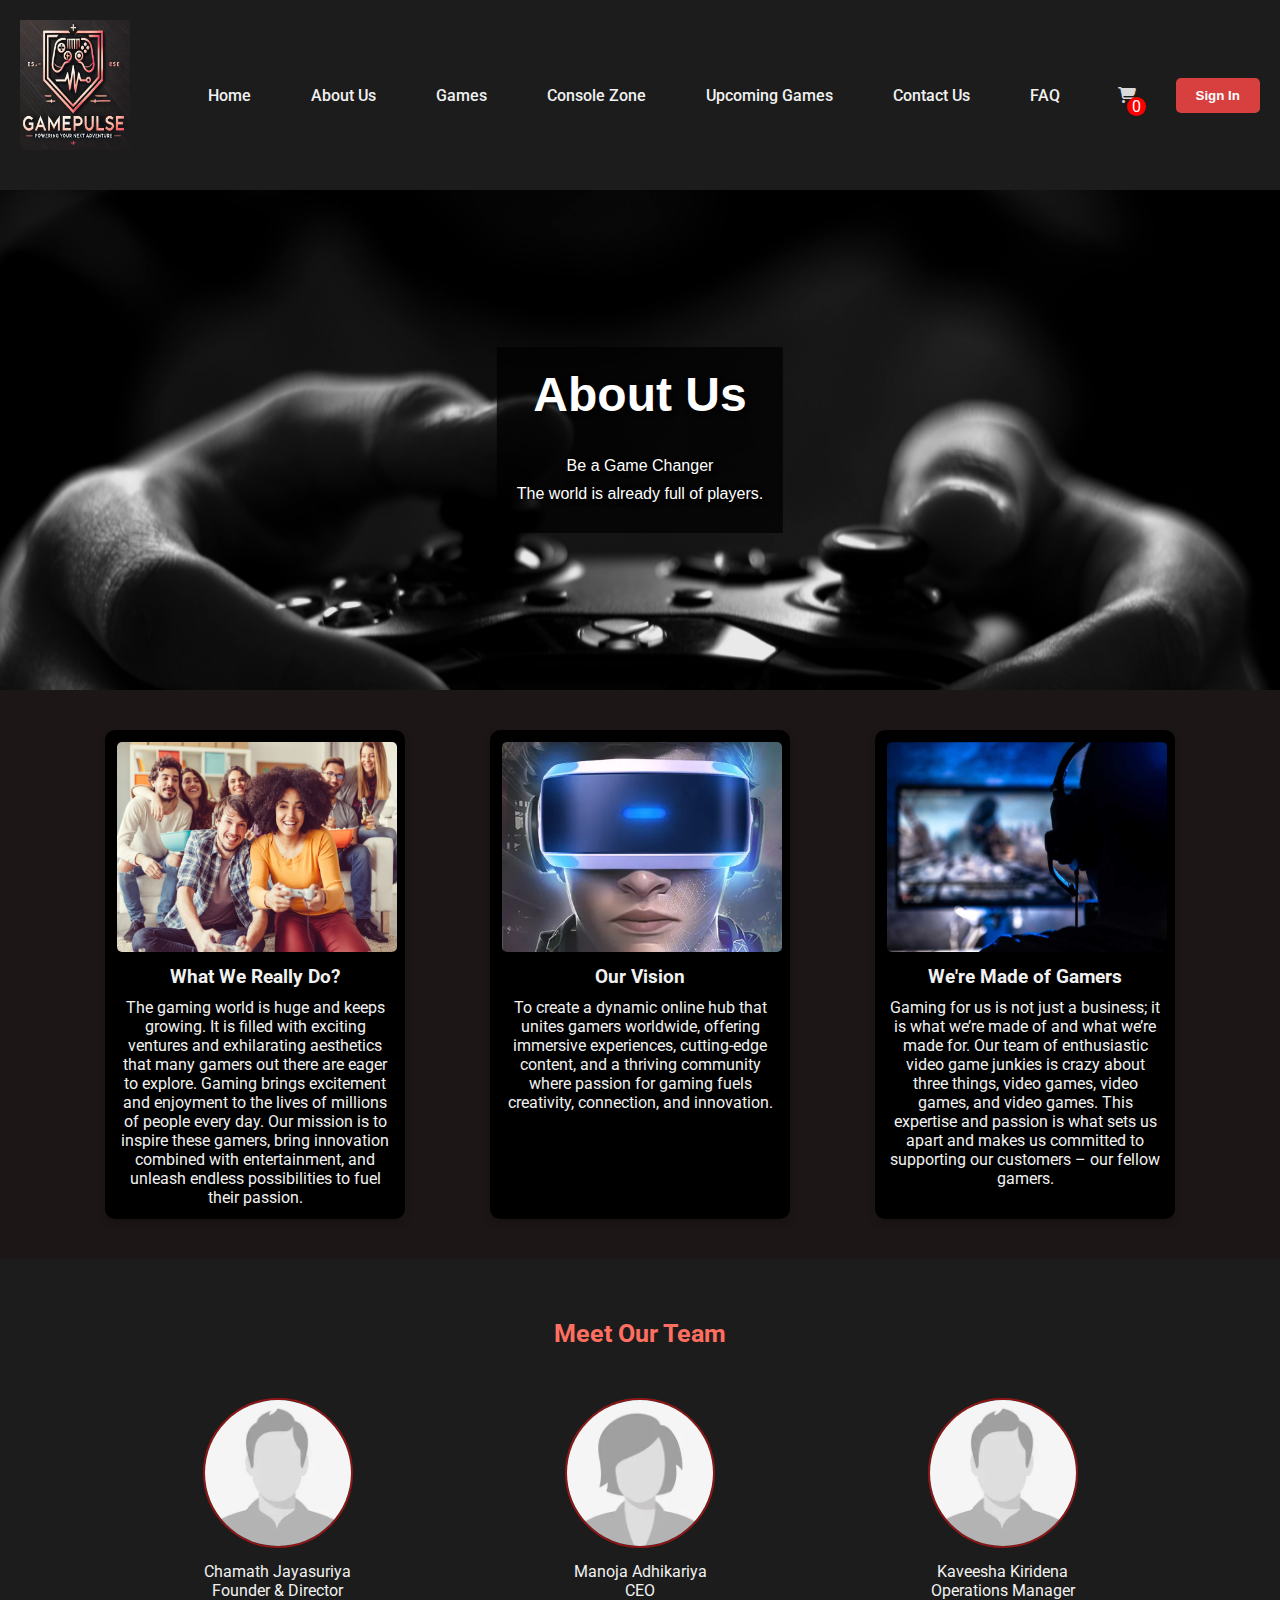
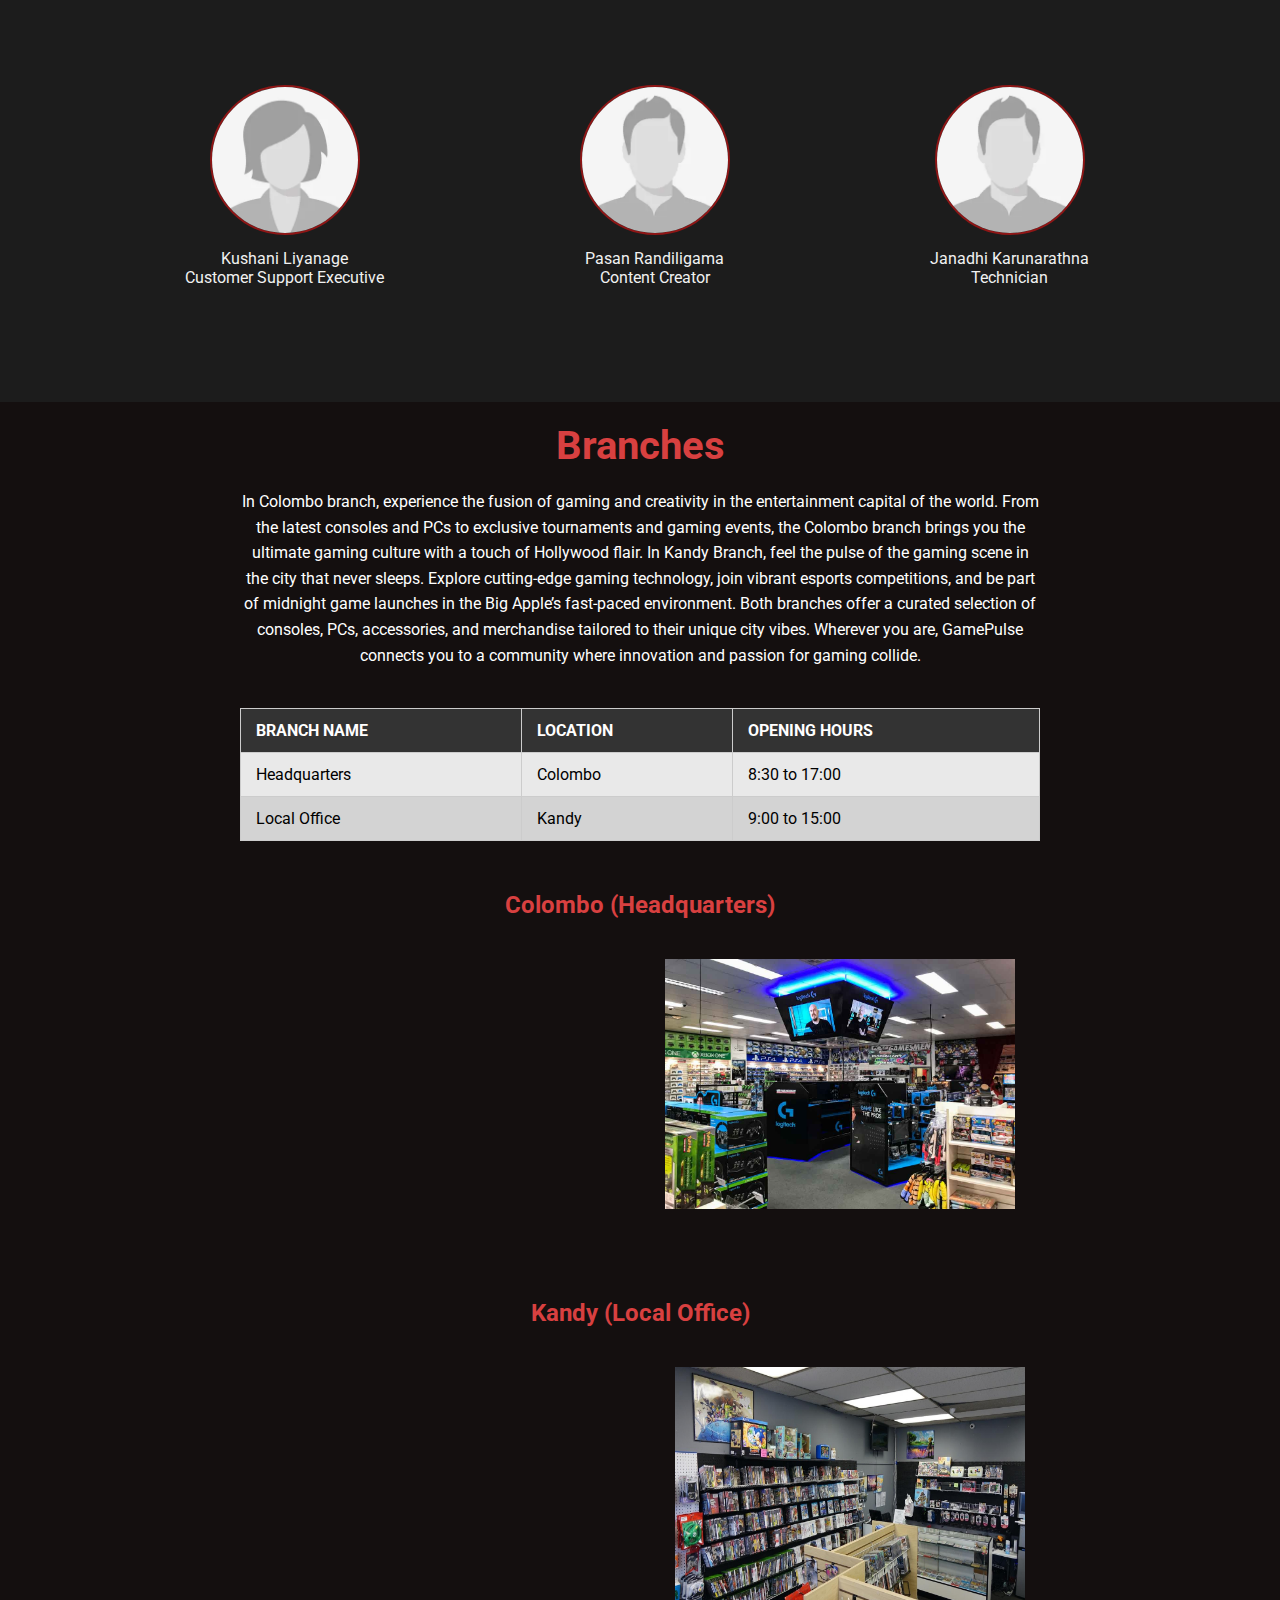
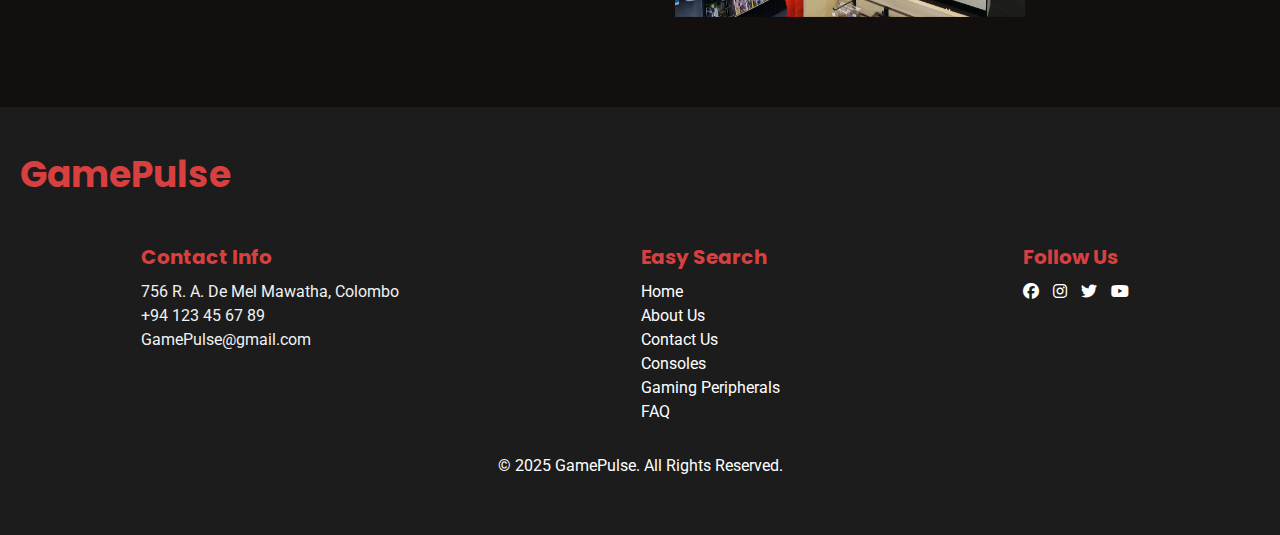
<file: aboutus.html>
<!DOCTYPE html>
<html lang="en">
<head>
    <meta charset="UTF-8">
    <meta name="viewport" content="width=device-width, initial-scale=1.0">
    <title>GamePulse</title>
    <!-- Linking Google Fonts -->
    <link href="https://fonts.googleapis.com/css2?family=Poppins:wght@400;600&family=Roboto:wght@400;500&display=swap" rel="stylesheet">
    <link rel="stylesheet" href="https://cdnjs.cloudflare.com/ajax/libs/font-awesome/6.7.2/css/all.min.css" integrity="sha512-Evv84Mr4kqVGRNSgIGL/F/aIDqQb7xQ2vcrdIwxfjThSH8CSR7PBEakCr51Ck+w+/U6swU2Im1vVX0SVk9ABhg==" crossorigin="anonymous" referrerpolicy="no-referrer" />
    <link rel="stylesheet" href="styles.css">
</head>
<body class="body">

    <!-- Navbar Section -->
    <header class="header">
        <div class="navbar">
            <nav>
                <div class="logo">
                   <img src="Images/LOGO-FINALE.jpg" alt="Logo">
                </div>
                <ul>
                <li><a href="index.html">Home</a></li>
                <li><a href="aboutus.html">About Us</a></li>
                <li><a href="games.html">Games</a></li>
                <li><a>Console Zone</a>
                    <ul class="Submenu">
                        <li><a href="console.html">Consoles</a></li>
                        <li><a href="gamingpheripherals.html">Gaming Peripherals</a></li>
                        <li><a href="order.html">Order</a></li>
                    </ul>
                </li>
                <li><a href="upcominggames.html">Upcoming Games</a></li>
                <li><a href="contact.html">Contact Us</a></li>
                <li><a href="faq.html">FAQ</a></li>
                </ul>
                <div class="carticon">
                    <a href="cart.html" class="cart-icon">
                        <i class="fas fa-shopping-cart"></i>
                    </a>
                    <span class="cartcount">0</span>
                    </div>
               
                <button type="button" onclick="location.href='sign in.html'">Sign In</button>
            </nav>
        </div>
</header>

    
    <section class="Aboutbig">
        <div class="about-content">
            <h1>About Us</h1>
            <p>Be a Game Changer</p>
            <p>The world is already full of players.</p>
        </div>
            <img src="Images/About us finale.jpg" alt="Home Image">
    </section>

    <section class="mision">
        <div class="mision-sellers">
        <div class="mision-container">
            <div class="product"><img src="Images/what we do.jpg" alt="What we Really do"></div>
            <h3 class="Really">What We Really Do?</h3>
            <p> The gaming world is huge and keeps growing.
                It is filled with exciting ventures and exhilarating aesthetics that many gamers out there are eager to explore. Gaming brings excitement and enjoyment to the lives of millions of people every day. 
                Our mission is to inspire these gamers, bring innovation combined with entertainment, and unleash endless possibilities to fuel their passion.</p>
        </div>
        <div class="mision-container">
            <div class="product"><img src="Images/Vison.webp" alt="Vision"></div>
            <h3 class="Vision">Our Vision</h3>
            <p>To create a dynamic online hub that unites gamers worldwide, offering immersive experiences, 
                cutting-edge content, and a thriving community where passion for gaming fuels creativity, connection, and innovation.</p>
        </div>
        <div class="mision-container">
            <div class="product"><img src="Images/Gamers.jpg" alt="Fallout 76"></div>
            <h3 class="Gamers">We're Made of Gamers</h3>
            <p>Gaming for us is not just a business; it is what we’re made of and what we’re made for. 
                Our team of enthusiastic video game junkies is crazy about three things, video games, video games, and video games.
                 This expertise and passion is what sets us apart and makes us committed to supporting our customers – our fellow gamers.</p>
        </div>
        </div>

    </section>

    <section class="team">
        <h3 class="meetH">Meet Our Team</h3>
        
        <div class="all members">
        <div class="teamsec1">
            <div>
                <img class="teamimg" src="Images/Men.webp" alt="team 1">
                <p>Chamath Jayasuriya</p>
                <p>Founder & Director</p>
            </div>
            <div>
                <img class="teamimg" src="Images/female.webp" alt="team 2">
                <p>Manoja Adhikariya</p>
                <p>CEO</p>
            </div>
            <div>
                <img class="teamimg" src="Images/Men.webp" alt="team 3">
                <p>Kaveesha Kiridena</p>
                <p>Operations Manager</p>
            </div>
        </div>

        <div class="teamsec2">
            <div>
                <img class="teamimg" src="Images/female.webp" alt="team 4">
                <p>Kushani Liyanage</p>
                <p>Customer Support Executive</p>
            </div>
            <div>
                <img class="teamimg" src="Images/Men.webp" alt="team 5">
                <p>Pasan Randiligama</p>
                <p>Content Creator</p>
            </div>
            <div>
                <img class="teamimg" src="Images/Men.webp" alt="team 6">
                <p>Janadhi Karunarathna</p>
                <p>Technician</p>
            </div>
        </div>
        

    </section>


    <section class="Branchintro">
        <h2 class="Branch">Branches</h2>
              <p>In Colombo branch, experience the fusion of gaming and creativity in the entertainment capital of the world. From the latest consoles and PCs to exclusive tournaments and gaming events, the Colombo branch brings you the ultimate gaming culture with a touch of Hollywood flair.
                In Kandy Branch, feel the pulse of the gaming scene in the city that never sleeps. Explore cutting-edge gaming technology, join vibrant esports competitions, and be part of midnight game launches in the Big Apple’s fast-paced environment.                
                Both branches offer a curated selection of consoles, PCs, accessories, and merchandise tailored to their unique city vibes. Wherever you are, GamePulse connects you to a community where innovation and passion for gaming collide.</p>
    </section>

    
    <section class="tables">
 <table class="style-table">
        <tr>
            <th>Branch Name</th>
            <th>Location</th>
            <th>Opening Hours</th>
        </tr>
        <tr>
            <td>Headquarters</td>
            <td>Colombo</td>
            <td>8:30 to 17:00 </td>
        </tr>
        <tr>
            <td>Local Office</td>
            <td>Kandy</td>
            <td>9:00 to 15:00</td>
        </tr>
    </table>
</section>
<div>


<div class="map-container-holder">
    <section class="map">
        <div class="location-container">
            <h2>Colombo (Headquarters)</h2>
            <div class="location-content">
                <iframe src="https://www.google.com/maps/embed?pb=!1m18!1m12!1m3!1d1980.4733822008031!2d79.8552120383108!3d6.89697106107811!2m3!1f0!2f0!3f0!3m2!1i1024!2i768!4f13.1!3m3!1m2!1s0x3ae25bdf40cbe1b5%3A0x74e7fc31551e7a5c!2s28%20Temple%20Ln%2C%20Colombo%2000300!5e0!3m2!1sen!2slk!4v1737089559050!5m2!1sen!2slk" width="400" height="300" style="border:0;" allowfullscreen="" loading="lazy" referrerpolicy="no-referrer-when-downgrade"></iframe>
                <img src="Images/Colombo-Sri-Lanka.webp" alt="Colombo">
                <p></p>
            </div>
         </div>
    </section>

    <section class="map1">
        <div class="location-container">
            <h2>Kandy (Local Office)</h2>
            <div class="location-content">
                <iframe src="https://www.google.com/maps/embed?pb=!1m18!1m12!1m3!1d3957.5211477205476!2d80.63440777405125!3d7.295191932038188!2m3!1f0!2f0!3f0!3m2!1i1024!2i768!4f13.1!3m3!1m2!1s0x3ae3662ba01185af%3A0x40b3030246ea5755!2s6%20E%20L%20Senanayake%20Veediya%2C%20Kandy%2020000!5e0!3m2!1sen!2slk!4v1737088576076!5m2!1sen!2slk" width="400" height="300" style="border:0;" allowfullscreen="" loading="lazy" referrerpolicy="no-referrer-when-downgrade"></iframe>
                <img src="Images/kandy.jpg" alt="Kandy">
            </div>
        </div>
    </section>
</div>

    
    <!-- Footer Section -->
    <footer>
        <h2 class="footerlogo">GamePulse</h2>
        <div class="footer-content">
            <div class="footer-item">
                <h3>Contact Info</h3>
                <p>756 R. A. De Mel Mawatha, Colombo</p>
                <p>+94 123 45 67 89</p>
                <p>GamePulse@gmail.com</p>
            </div>
            <div class="footer-item">
                <h3>Easy Search</h3>
                <p><a href="index.html">Home</a></p>
                <p><a href="aboutus.html">About Us</a></p>
                <p><a href="contact.html">Contact Us</a></p>
                <p><a href="console.html">Consoles</a></p>
                <p><a href="gamingpheripherals.html">Gaming Peripherals</a></p>
                <p><a href="faq.html">FAQ</a></p>
            </div>
            <div class="footer-item">
                <h3>Follow Us</h3>
                <a href="https://facebook.com" target="_blank" rel="noopener noreferrer">
                    <i class="fa-brands fa-facebook"></i>
                </a>
                <a href="https://instagram.com" target="_blank" rel="noopener noreferrer">
                    <i class="fa-brands fa-instagram"></i>
                </a>
                <a href="https://twitter.com" target="_blank" rel="noopener noreferrer">
                    <i class="fa-brands fa-twitter"></i>
                </a>
                <a href="https://youtube.com" target="_blank" rel="noopener noreferrer">
                    <i class="fa-brands fa-youtube"></i>
                </a>  
                
            </div>
        </div>
        <div class="footerbottom">
            <p>© 2025 GamePulse. All Rights Reserved.</p>
        </div>
    </footer>
</body>
</html>
</file>
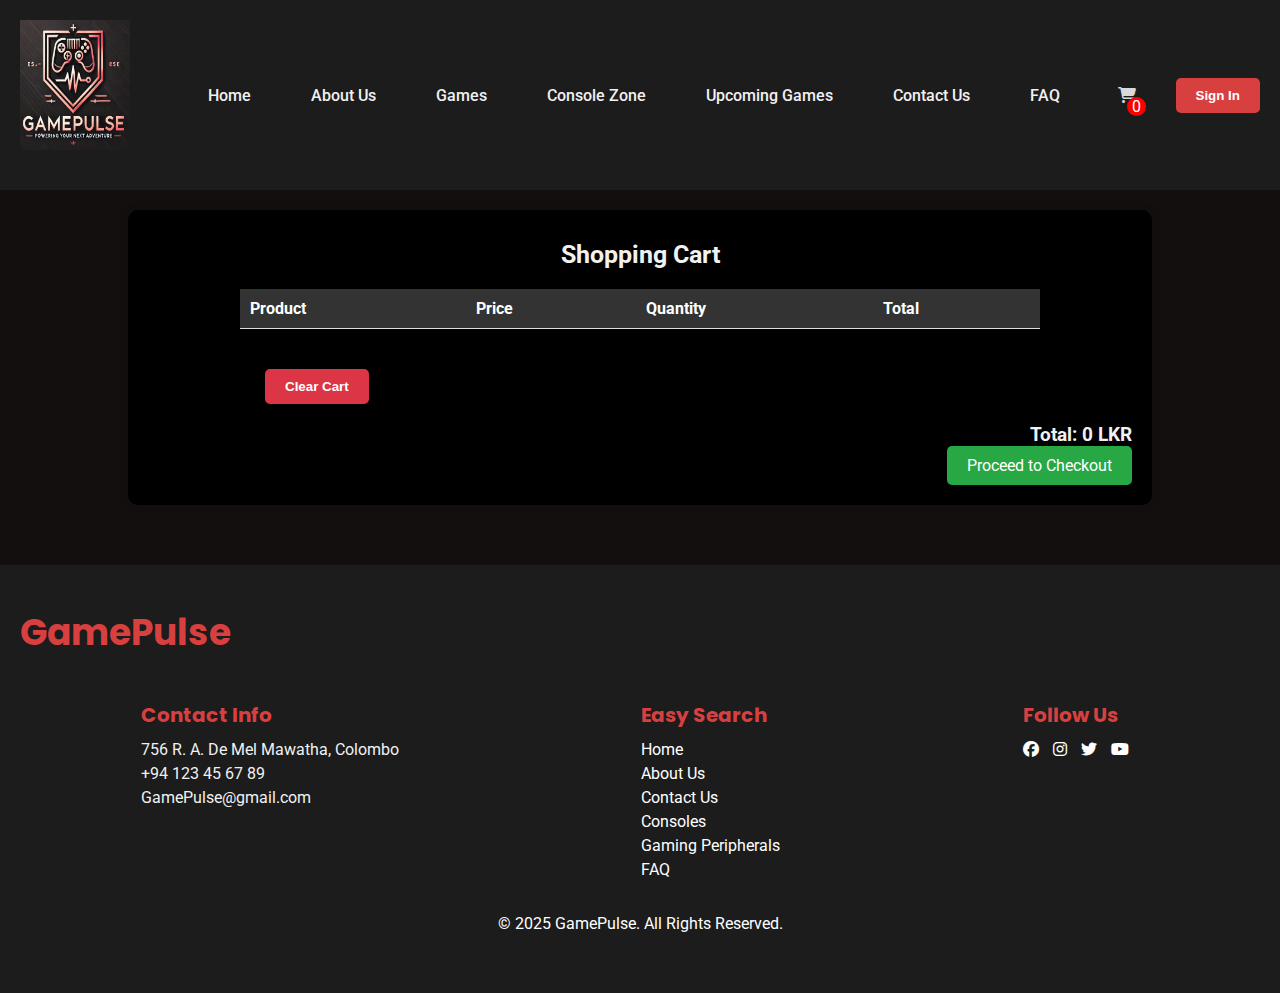
<file: cart.html>
<!DOCTYPE html>
<html lang="en">
<head>
    <meta charset="UTF-8">
    <meta name="viewport" content="width=device-width, initial-scale=1.0">
    <title>GamePulse</title>
    <!-- Linking Google Fonts -->
    <link href="https://fonts.googleapis.com/css2?family=Poppins:wght@400;600&family=Roboto:wght@400;500&display=swap" rel="stylesheet">
    <link rel="stylesheet" href="https://cdnjs.cloudflare.com/ajax/libs/font-awesome/6.7.2/css/all.min.css" integrity="sha512-Evv84Mr4kqVGRNSgIGL/F/aIDqQb7xQ2vcrdIwxfjThSH8CSR7PBEakCr51Ck+w+/U6swU2Im1vVX0SVk9ABhg==" crossorigin="anonymous" referrerpolicy="no-referrer" />
    <link rel="stylesheet" href="styles.css">
</head>
<body class="body">

    <!-- Navbar Section -->
<header class="header">
    <div class="navbar">
        <nav>
            <div class="logo">
               <img src="Images/LOGO-FINALE.jpg" alt="Logo">
            </div>
            <ul>
                <li><a href="index.html">Home</a></li>
                <li><a href="aboutus.html">About Us</a></li>
                <li><a href="games.html">Games</a></li>
                <li><a>Console Zone</a>
                    <ul class="Submenu">
                        <li><a href="console.html">Consoles</a></li>
                        <li><a href="gamingpheripherals.html">Gaming Peripherals</a></li>
                        <li><a href="order.html">Order</a></li>
                    </ul>
                </li>
                <li><a href="upcominggames.html">Upcoming Games</a></li>
                <li><a href="contact.html">Contact Us</a></li>
                <li><a href="faq.html">FAQ</a></li>
            </ul>
            <div class="carticon">
                <a href="cart.html" class="cart-icon">
                    <i class="fas fa-shopping-cart"></i>
                </a>
                <span class="cartcount">0</span>
                </div>
           
            <button type="button" onclick="location.href='sign in.html'">Sign In</button>
        </nav>
    </div>
</header>


    <div class="container">
        <h2 class="cartheading">Shopping Cart</h2>
        <table>
            <thead>
                <tr>
                    <th>Product</th>
                    <th>Price</th>
                    <th>Quantity</th>
                    <th>Total</th>
                </tr>
            </thead>
            <tbody>
                <tr>
                    <td></td>
                    <td></td>
                    <td class="quantity">
                        <button>-</button>
                        <span>0</span>
                        <button>+</button>
                    </td>
                    <td></td>
                </tr>
                <tr>
                    <td></td>
                    <td></td>
                    <td class="quantity">
                        <button>-</button>
                        <span>0</span>
                        <button>+</button>
                    </td>
                    <td></td>
                </tr>
            </tbody>
        </table>

            <!-- Clear Cart Button -->
    <button id="clear-cart">
        Clear Cart
    </button>


        <div class="summary">
            <h3>Total: </h3>
            <a href="#" class="checkout-btn">Proceed to Checkout</a>
        </div>
    </div>


    <!-- Footer Section -->
    <footer>
        <h2 class="footerlogo">GamePulse</h2>
        <div class="footer-content">
            <div class="footer-item">
                <h3>Contact Info</h3>
                <p>756 R. A. De Mel Mawatha, Colombo</p>
                <p>+94 123 45 67 89</p>
                <p>GamePulse@gmail.com</p>
            </div>
            <div class="footer-item">
                <h3>Easy Search</h3>
                <p><a href="index.html">Home</a></p>
                <p><a href="aboutus.html">About Us</a></p>
                <p><a href="contact.html">Contact Us</a></p>
                <p><a href="console.html">Consoles</a></p>
                <p><a href="gamingpheripherals.html">Gaming Peripherals</a></p>
                <p><a href="faq.html">FAQ</a></p>
            </div>
            <div class="footer-item">
            
            <h3>Follow Us</h3>
                <a href="https://facebook.com" class="facebook" target="_blank" rel="noopener noreferrer">
                <i class="fa-brands fa-facebook"></i>
            </a>
            <a href="https://instagram.com" class="instagram" target="_blank" rel="noopener noreferrer">
                <i class="fa-brands fa-instagram"></i>
            </a>
            <a href="https://twitter.com" class="twitter" target="_blank" rel="noopener noreferrer">
                <i class="fa-brands fa-twitter"></i>
            </a>
            <a href="https://youtube.com" class="youtube" target="_blank" rel="noopener noreferrer">
                <i class="fa-brands fa-youtube"></i>
            </a>   
            </div>
        </div>
        <div class="footerbottom">
            <p>© 2025 GamePulse. All Rights Reserved.</p>
        </div>
    </footer>


    <script src="cart.js"></script>

</body>

</html>
</file>
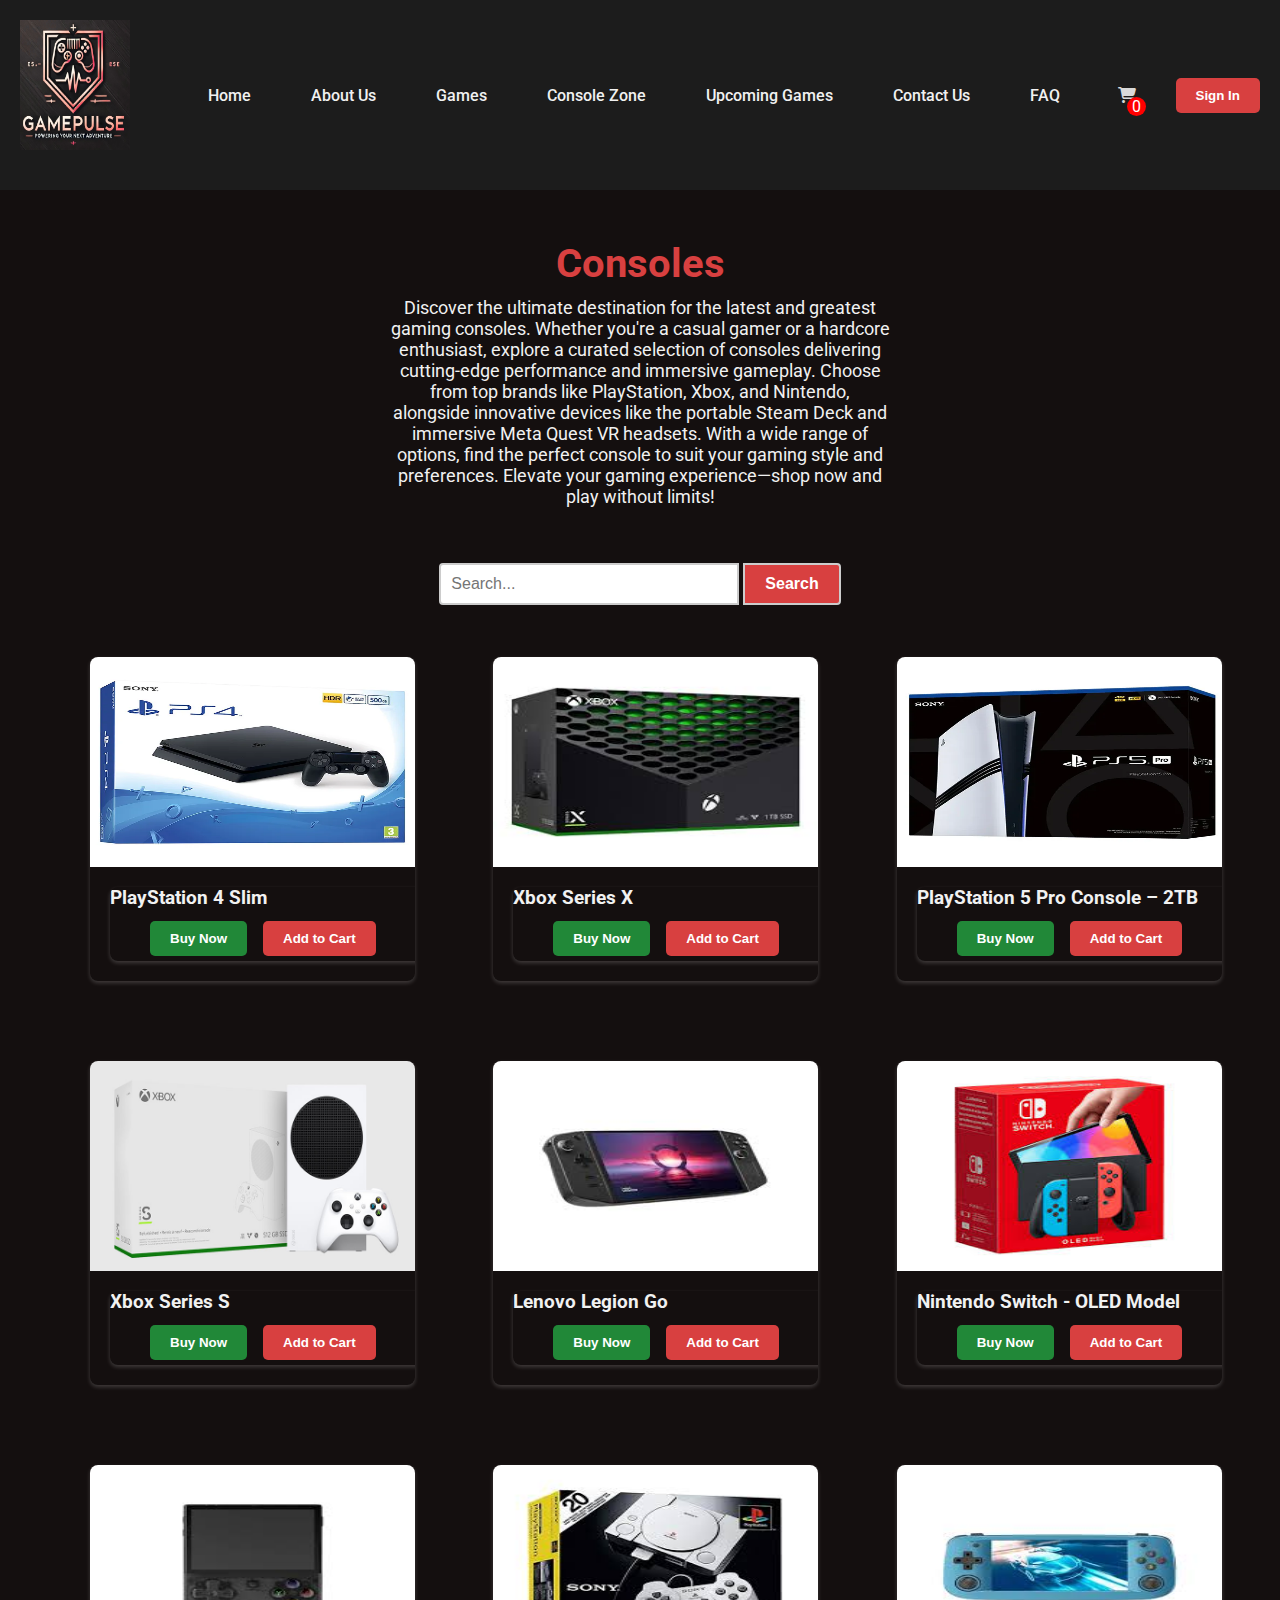
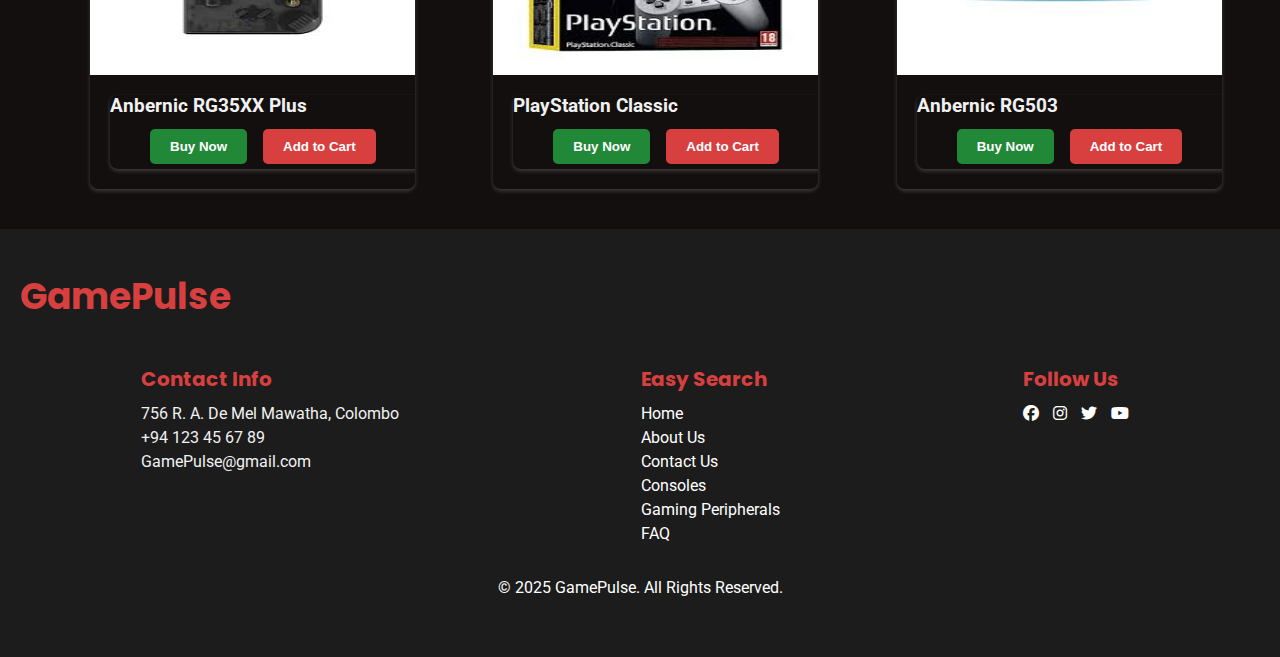
<file: console.html>
<!DOCTYPE html>
<html lang="en">
<head>
    <meta charset="UTF-8">
    <meta name="viewport" content="width=device-width, initial-scale=1.0">
    <title>GamePulse</title>
    <!-- Linking Google Fonts -->
    <link href="https://fonts.googleapis.com/css2?family=Poppins:wght@400;600&family=Roboto:wght@400;500&display=swap" rel="stylesheet">
    <link rel="stylesheet" href="https://cdnjs.cloudflare.com/ajax/libs/font-awesome/6.7.2/css/all.min.css" integrity="sha512-Evv84Mr4kqVGRNSgIGL/F/aIDqQb7xQ2vcrdIwxfjThSH8CSR7PBEakCr51Ck+w+/U6swU2Im1vVX0SVk9ABhg==" crossorigin="anonymous" referrerpolicy="no-referrer" />
    <link rel="stylesheet" href="styles.css">
</head>
<body class="body">

    <!-- Navbar Section -->
<header class="header">
        <div class="navbar">
            <nav>
                <div class="logo">
                   <img src="Images/LOGO-FINALE.jpg" alt="Logo">
                </div>
                <ul>
                    <li><a href="index.html">Home</a></li>
                    <li><a href="aboutus.html">About Us</a></li>
                    <li><a href="games.html">Games</a></li>
                    <li><a>Console Zone</a>
                        <ul class="Submenu">
                            <li><a href="console.html">Consoles</a></li>
                            <li><a href="gamingpheripherals.html">Gaming Peripherals</a></li>
                            <li><a href="order.html">Order</a></li>
                        </ul>
                    </li>
                    <li><a href="upcominggames.html">Upcoming Games</a></li>
                    <li><a href="contact.html">Contact Us</a></li>
                    <li><a href="faq.html">FAQ</a></li>
                </ul>
                <div class="carticon">
                    <a href="cart.html" class="cart-icon">
                        <i class="fas fa-shopping-cart"></i>
                    </a>
                    <span class="cartcount">0</span>
                    </div>
               
                <button type="button" onclick="location.href='sign in.html'">Sign In</button>
            </nav>
        </div>
</header>

<section class="consolep">
    <h2>Consoles</h2>
    <p>  Discover the ultimate destination for the latest and greatest gaming consoles.
         Whether you're a casual gamer or a hardcore enthusiast, explore a curated selection of consoles delivering cutting-edge performance and immersive gameplay.
         Choose from top brands like PlayStation, Xbox, and Nintendo, alongside innovative devices like the portable Steam Deck and immersive Meta Quest VR headsets. With a wide range of options, find the perfect console to suit your gaming style and preferences. 
         Elevate your gaming experience—shop now and play without limits!</p>
</section>

<div class="search-container">
    <form action="/search" method="GET">
        <input type="text" name="query" placeholder="Search...">
        <button type="submit">Search</button>
        </form>
</div>
<section class="console-images">
    <div class="console-card-container">
        <div class="console-card">
            <div class="console-image-container">
            <img src="Images/Sony PlayStation 4.webp" alt="game">
            <div class="console-price">LKR 126,300</div>
        </div>
            <div class="console-card content">
                <h3>PlayStation 4 Slim</h3>
                <div class="button-container">
                    <button class="buy-now">Buy Now</button>
                    <button class="add-to-cart">Add to Cart</button>
                    </div>
            </div>
        </div>
        <div class="console-card">
            <div class="console-image-container">
            <img src="Images/xbox series x.jpg" alt="game">
            <div class="console-price">LKR 220,000</div>
        </div>
            <div class="console-card content">
                <h3>Xbox Series X</h3>
                <div class="button-container">
                    <button class="buy-now">Buy Now</button>
                    <button class="add-to-cart">Add to Cart</button>
                    </div>
            </div>
        </div>
        <div class="console-card">
            <div class="console-image-container">
            <img src="Images/PlayStation 5 Pro Console-2TB.webp" alt="game">
            <div class="console-price">LKR 326,500</div>
        </div>
            <div class="console-card content">
                <h3>PlayStation 5 Pro Console – 2TB</h3>
                <div class="button-container">
                    <button class="buy-now">Buy Now</button>
                    <button class="add-to-cart">Add to Cart</button>
                    </div>
            </div>
        </div>
    </div>

    <div class="console-card-container">
        <div class="console-card">
            <div class="console-image-container">
            <img src="Images/Xbox Series S.jpg" alt="game">
            <div class="console-price">LKR 143,000</div>
        </div>
            <div class="console-card content">
                <h3>Xbox Series S</h3>
                <div class="button-container">
                    <button class="buy-now">Buy Now</button>
                    <button class="add-to-cart">Add to Cart</button>
                    </div>
            </div>
        </div>
        <div class="console-card">
            <div class="console-image-container">
            <img src="Images/Lenovo Legion Go.jpg" alt="game">
            <div class="console-price">LKR 432,600</div>
        </div>
            <div class="console-card content">
                <h3>Lenovo Legion Go</h3>
                <div class="button-container">
                    <button class="buy-now">Buy Now</button>
                    <button class="add-to-cart">Add to Cart</button>
                    </div>
            </div>
        </div>
        <div class="console-card">
            <div class="console-image-container">
            <img src="Images/Nintendo Switch - OLED Model.jpg" alt="game">
            <div class="console-price">LKR 115,100</div>
        </div>
            <div class="console-card content">
                <h3>Nintendo Switch - OLED Model</h3>
                <div class="button-container">
                    <button class="buy-now">Buy Now</button>
                    <button class="add-to-cart">Add to Cart</button>
                    </div>
            </div>
        </div>
    </div>
    <div class="console-card-container">
        <div class="console-card">
            <div class="console-image-container">
            <img src="Images/Anbernic RG35XX Plus.jpg" alt="game">
            <div class="console-price">LKR 28,000</div>
        </div>
            <div class="console-card content">
                <h3>Anbernic RG35XX Plus</h3>
                <div class="button-container">
                    <button class="buy-now">Buy Now</button>
                    <button class="add-to-cart">Add to Cart</button>
                    </div>
            </div>
        </div>
        <div class="console-card">
            <div class="console-image-container">
            <img src="Images/PlayStation Classic.jpg" alt="game">
            <div class="console-price">LKR 42,900</div>
        </div>
            <div class="console-card content">
                <h3>PlayStation Classic</h3>
                <div class="button-container">
                    <button class="buy-now">Buy Now</button>
                    <button class="add-to-cart">Add to Cart</button>
                    </div>
            </div>
        </div>
       
        <div class="console-card">
            <div class="console-image-container">
            <img src="Images/Anbernic RG503.jpg" alt="game">
            <div class="console-price">LKR 84,450</div>
        </div>
            <div class="console-card content">
                <h3>Anbernic RG503</h3>
                <div class="button-container">
                    <button class="buy-now">Buy Now</button>
                    <button class="add-to-cart">Add to Cart</button>
                    </div>
            </div>
        </div>
    </div>
</section>


<footer>
    <h2 class="footerlogo">GamePulse</h2>
    <div class="footer-content">
        <div class="footer-item">
            <h3>Contact Info</h3>
            <p>756 R. A. De Mel Mawatha, Colombo</p>
            <p>+94 123 45 67 89</p>
            <p>GamePulse@gmail.com</p>
        </div>
        <div class="footer-item">
            <h3>Easy Search</h3>
            <p><a href="index.html">Home</a></p>
            <p><a href="aboutus.html">About Us</a></p>
            <p><a href="contact.html">Contact Us</a></p>
            <p><a href="console.html">Consoles</a></p>
            <p><a href="gamingpheripherals.html">Gaming Peripherals</a></p>
            <p><a href="faq.html">FAQ</a></p>
        </div>
        <div class="footer-item">
            <h3>Follow Us</h3>
            <a href="https://facebook.com" target="_blank" rel="noopener noreferrer">
                <i class="fa-brands fa-facebook"></i>
            </a>
            <a href="https://instagram.com" target="_blank" rel="noopener noreferrer">
                <i class="fa-brands fa-instagram"></i>
            </a>
            <a href="https://twitter.com" target="_blank" rel="noopener noreferrer">
                <i class="fa-brands fa-twitter"></i>
            </a>
            <a href="https://youtube.com" target="_blank" rel="noopener noreferrer">
                <i class="fa-brands fa-youtube"></i>
            </a>  
            
        </div>
    </div>
    <div class="footerbottom">
        <p>© 2025 GamePulse. All Rights Reserved.</p>
    </div>
</footer>
</body>

</html>
</file>
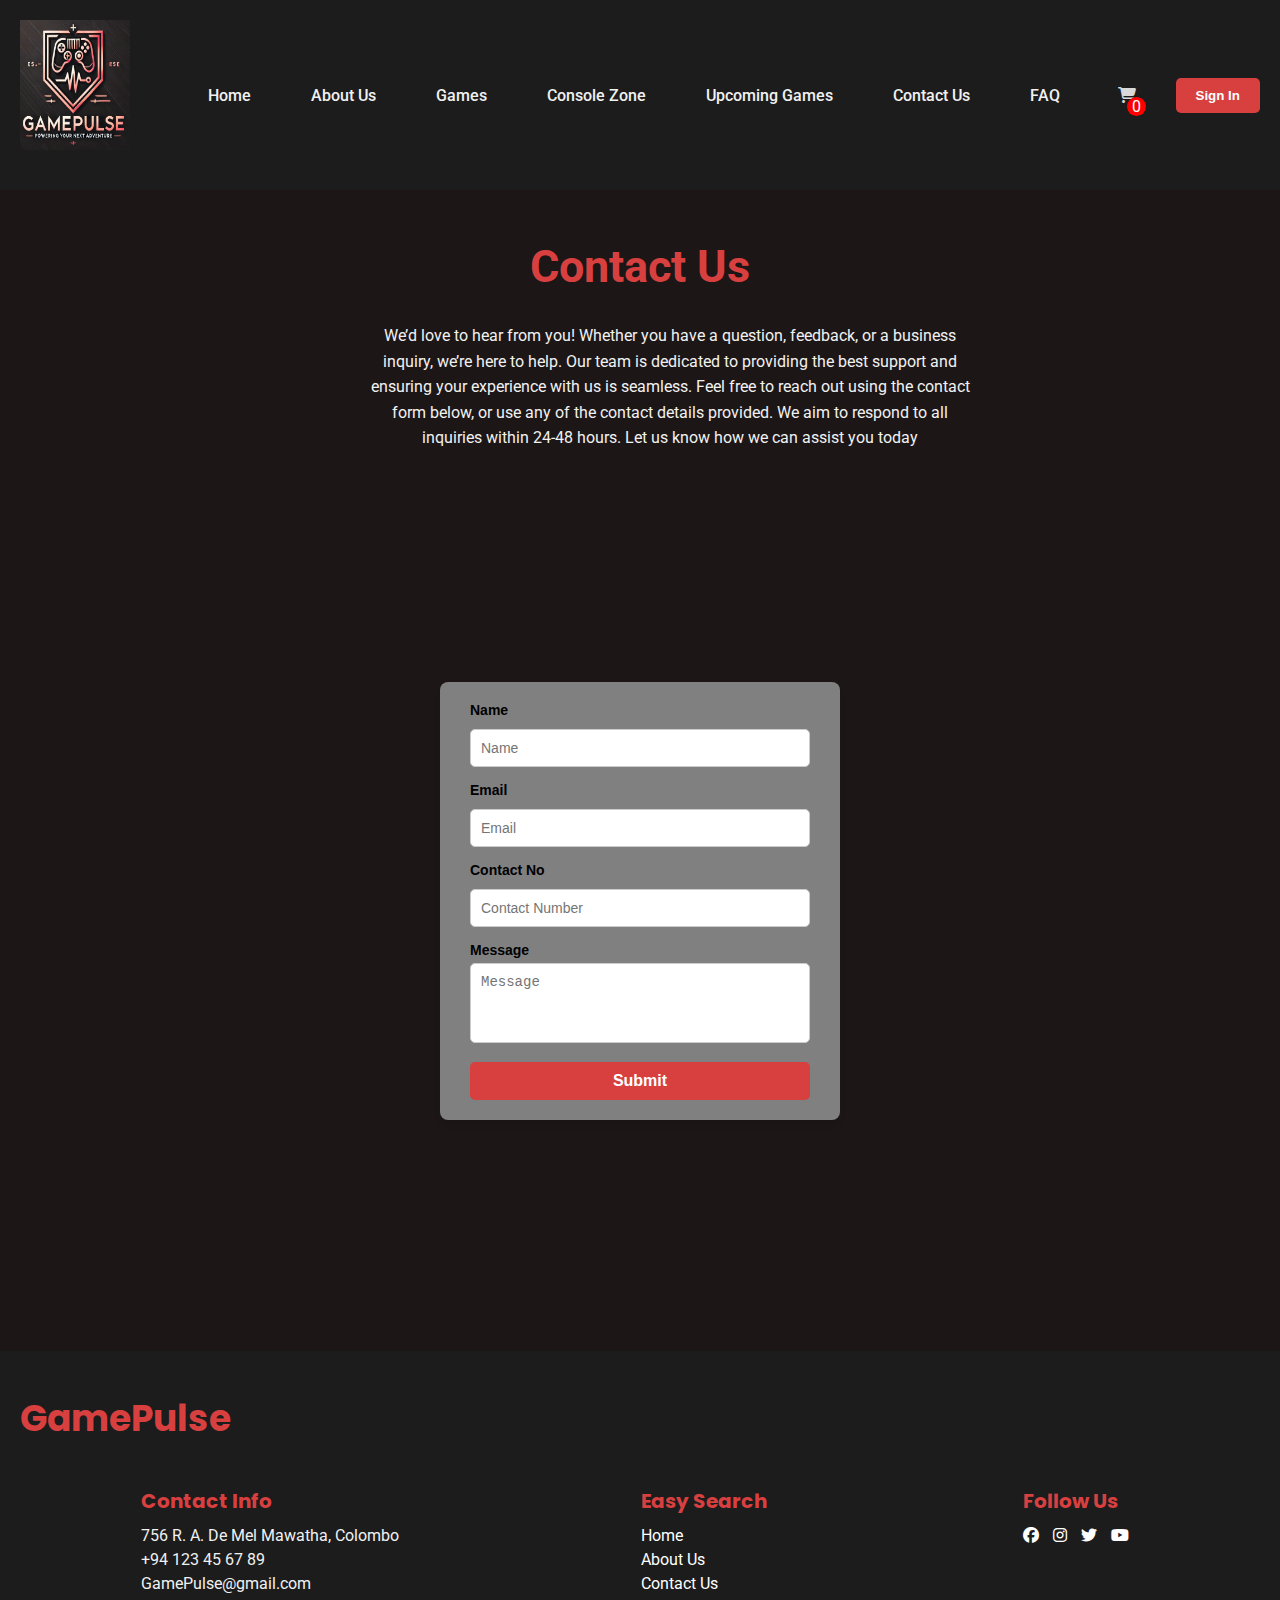
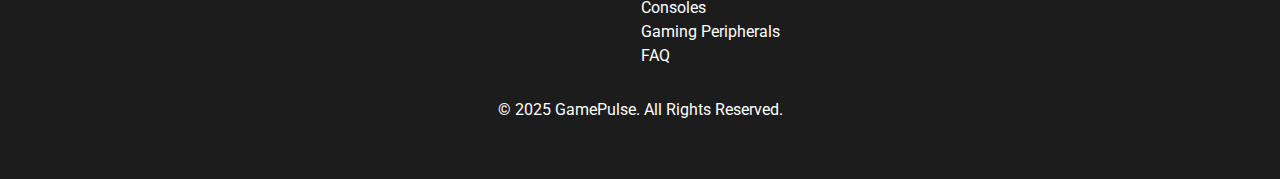
<file: contact.html>
<!DOCTYPE html>
<html lang="en">
<head>
    <meta charset="UTF-8">
    <meta name="viewport" content="width=device-width, initial-scale=1.0">
    <title>GamePulse</title>
    <!-- Linking Google Fonts -->
    <link href="https://fonts.googleapis.com/css2?family=Poppins:wght@400;600&family=Roboto:wght@400;500&display=swap" rel="stylesheet">
    <link rel="stylesheet" href="https://cdnjs.cloudflare.com/ajax/libs/font-awesome/6.7.2/css/all.min.css" integrity="sha512-Evv84Mr4kqVGRNSgIGL/F/aIDqQb7xQ2vcrdIwxfjThSH8CSR7PBEakCr51Ck+w+/U6swU2Im1vVX0SVk9ABhg==" crossorigin="anonymous" referrerpolicy="no-referrer" />
    <link rel="stylesheet" href="styles.css">
</head>
<body class="body">

    <!-- Navbar Section -->
<header class="header">
        <div class="navbar">
            <nav>
                <div class="logo">
                   <img src="Images/LOGO-FINALE.jpg" alt="Logo">
                </div>
                <ul>
                    <li><a href="index.html">Home</a></li>
                    <li><a href="aboutus.html">About Us</a></li>
                    <li><a href="games.html">Games</a></li>
                    <li><a>Console Zone</a>
                        <ul class="Submenu">
                            <li><a href="console.html">Consoles</a></li>
                            <li><a href="gamingpheripherals.html">Gaming Peripherals</a></li>
                            <li><a href="order.html">Order</a></li>
                        </ul>
                    </li>
                    <li><a href="upcominggames.html">Upcoming Games</a></li>
                    <li><a href="contact.html">Contact Us</a></li>
                    <li><a href="faq.html">FAQ</a></li>
                </ul>
                <div class="carticon">
                    <a href="cart.html" class="cart-icon">
                        <i class="fas fa-shopping-cart"></i>
                    </a>
                    <span class="cartcount">0</span>
                    </div>
               
                <button type="button" onclick="location.href='sign in.html'">Sign In</button>
            </nav>
        </div>
</header>
<section class="contact-body">
    <h2 class="contact-head">Contact Us</h2>
<section class="contact-p">
    <p>We’d love to hear from you! Whether you have a question, feedback, or a business inquiry, we’re here to help. Our team is dedicated to providing the best support and ensuring your experience with us is seamless.
       Feel free to reach out using the contact form below, or use any of the contact details provided. We aim to respond to all inquiries within 24-48 hours. Let us know how we can assist you today</p>
</section>
    <section class="contactsec">
    <div class="contact-form">
      
        <form>
            <label for="name">Name</label>
            <input type="text" id="name" name="name" placeholder="Name" required>

            <label for="email">Email</label>
            <input type="email" id="email" name="email" placeholder="Email" required>

            <label for="contact-no">Contact No</label>
            <input type="text" id="contact-no" name="contact-no" placeholder="Contact Number" required>

            <label for="message">Message</label>
            <textarea id="message" name="message" placeholder="Message" required></textarea>

            <button type="submit">Submit</button>
        </form>
    </div>
</div>
</section>
</section>

<footer>
    <h2 class="footerlogo">GamePulse</h2>
    <div class="footer-content">
        <div class="footer-item">
            <h3>Contact Info</h3>
            <p>756 R. A. De Mel Mawatha, Colombo</p>
            <p>+94 123 45 67 89</p>
            <p>GamePulse@gmail.com</p>
        </div>
        <div class="footer-item">
            <h3>Easy Search</h3>
            <p><a href="index.html">Home</a></p>
            <p><a href="aboutus.html">About Us</a></p>
            <p><a href="contact.html">Contact Us</a></p>
            <p><a href="console.html">Consoles</a></p>
            <p><a href="gamingpheripherals.html">Gaming Peripherals</a></p>
            <p><a href="faq.html">FAQ</a></p>
        </div>
        <div class="footer-item">
            <h3>Follow Us</h3>
            <a href="https://facebook.com" target="_blank" rel="noopener noreferrer">
                <i class="fa-brands fa-facebook"></i>
            </a>
            <a href="https://instagram.com" target="_blank" rel="noopener noreferrer">
                <i class="fa-brands fa-instagram"></i>
            </a>
            <a href="https://twitter.com" target="_blank" rel="noopener noreferrer">
                <i class="fa-brands fa-twitter"></i>
            </a>
            <a href="https://youtube.com" target="_blank" rel="noopener noreferrer">
                <i class="fa-brands fa-youtube"></i>
            </a>  
            
            
        </div>
    </div>
    <div class="footerbottom">
        <p>© 2025 GamePulse. All Rights Reserved.</p>
    </div>
</footer>

</body>
</html>
</file>
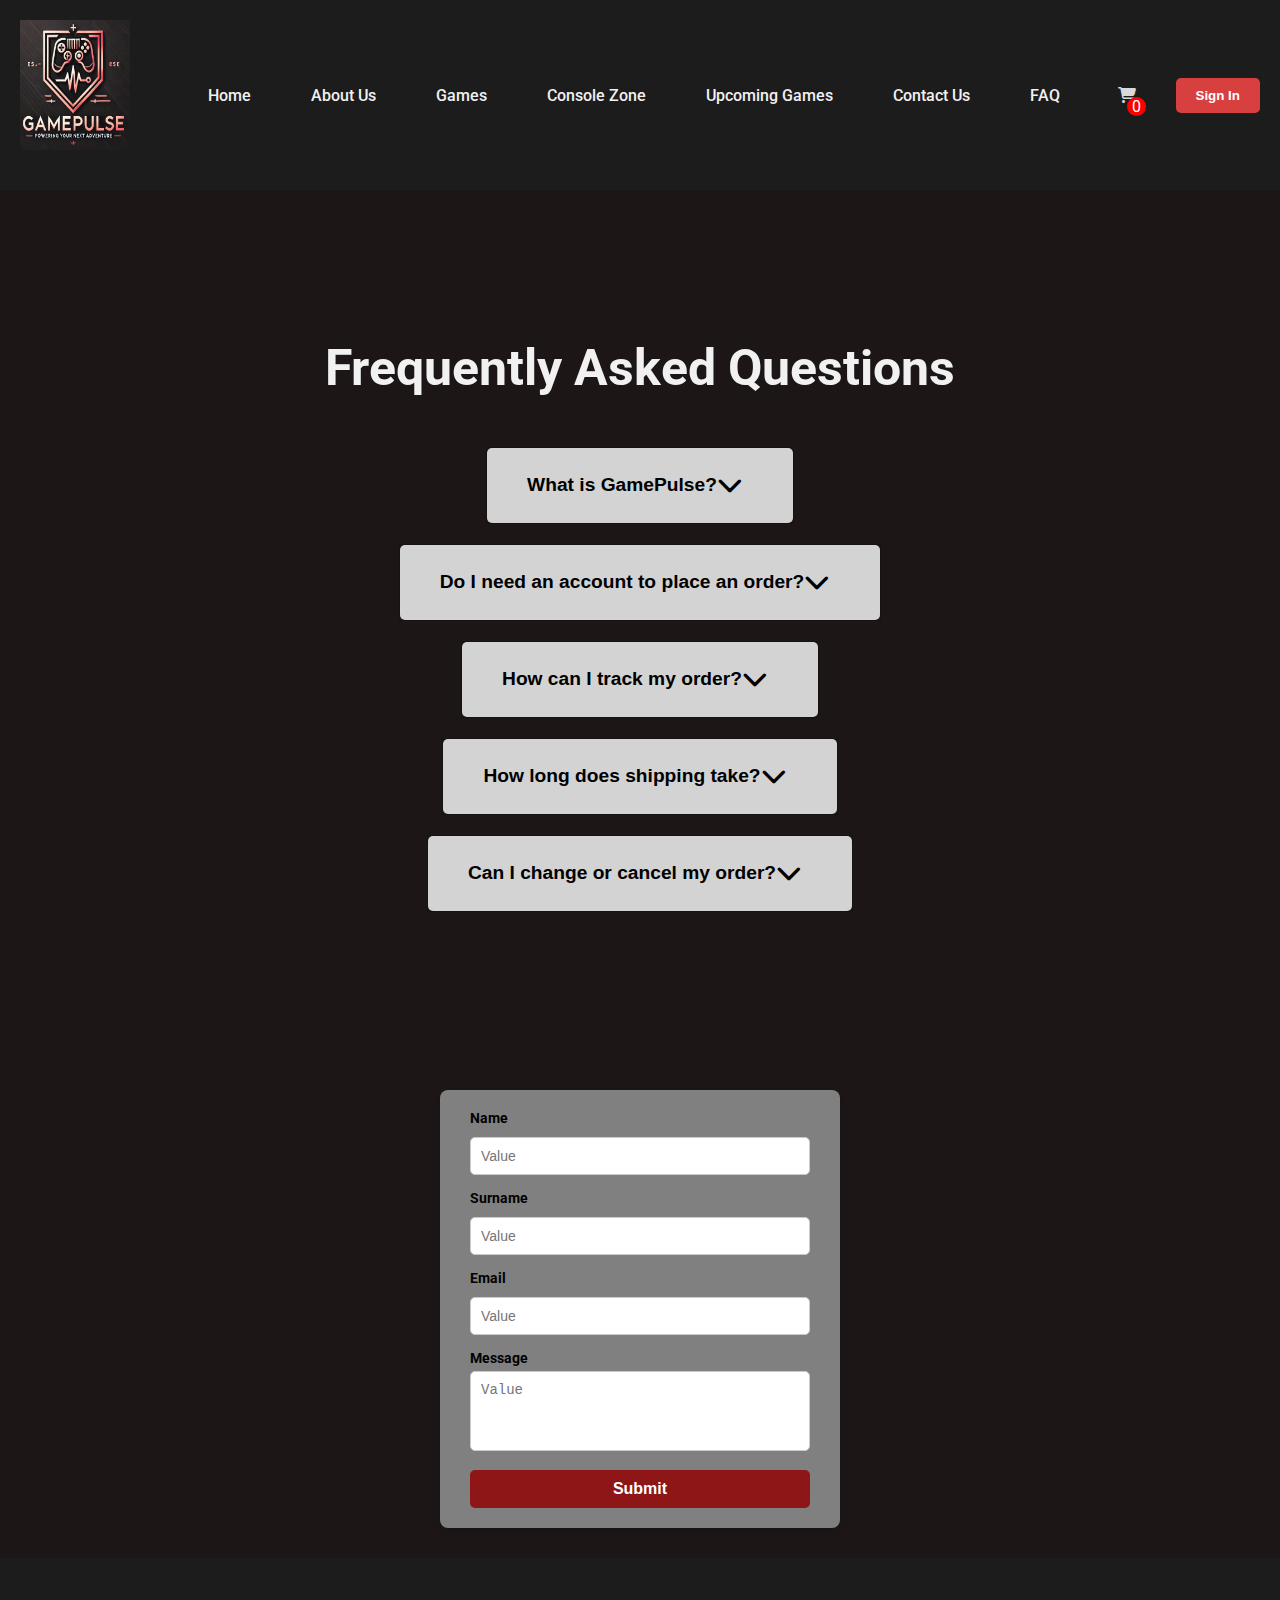
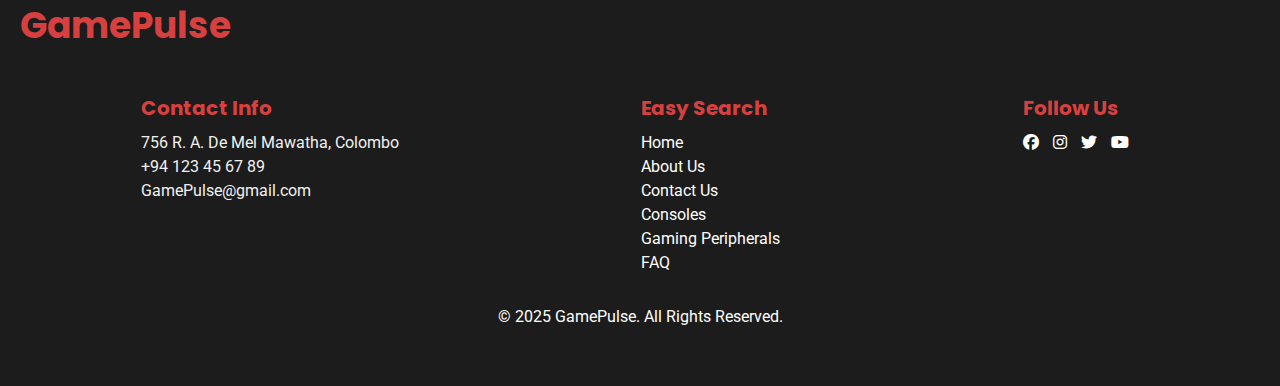
<file: faq.html>
<!DOCTYPE html>
<html lang="en">
<head>
    <meta charset="UTF-8">
    <meta name="viewport" content="width=device-width, initial-scale=1.0">
    <title>GamePulse</title>
    <!-- Linking Google Fonts -->
    <link href="https://fonts.googleapis.com/css2?family=Poppins:wght@400;600&family=Roboto:wght@400;500&display=swap" rel="stylesheet">
    <link rel="stylesheet" href="styles.css">
    <link rel="stylesheet" href="https://cdnjs.cloudflare.com/ajax/libs/font-awesome/6.7.2/css/all.min.css" integrity="sha512-Evv84Mr4kqVGRNSgIGL/F/aIDqQb7xQ2vcrdIwxfjThSH8CSR7PBEakCr51Ck+w+/U6swU2Im1vVX0SVk9ABhg==" crossorigin="anonymous" referrerpolicy="no-referrer" />
</head>
<body class="body">

    <!-- Navbar Section -->
<header class="header">
        <div class="navbar">
            <nav>
                <div class="logo">
                   <img src="Images/LOGO-FINALE.jpg" alt="Logo">
                </div>
                <ul>
                    <li><a href="index.html">Home</a></li>
                    <li><a href="aboutus.html">About Us</a></li>
                    <li><a href="games.html">Games</a></li>
                    <li><a>Console Zone</a>
                        <ul class="Submenu">
                            <li><a href="console.html">Consoles</a></li>
                            <li><a href="gamingpheripherals.html">Gaming Peripherals</a></li>
                            <li><a href="order.html">Order</a></li>
                        </ul>
                    </li>
                    <li><a href="upcominggames.html">Upcoming Games</a></li>
                    <li><a href="contact.html">Contact Us</a></li>
                    <li><a href="faq.html">FAQ</a></li>
                </ul>
                <div class="carticon">
                    <a href="cart.html" class="cart-icon">
                        <i class="fas fa-shopping-cart"></i>
                    </a>
                    <span class="cartcount">0</span>
                    </div>
               
                <button type="button" onclick="location.href='sign in.html'">Sign In</button>
            </nav>
        </div>
</header>
    <section class="FAQ-body">
    <h1>Frequently Asked Questions</h1>

    <div class="questions">
        <button class="accordion">
            What is GamePulse?
            <i class="fa-solid fa-chevron-down"></i>
        </button>
        <div class="pannel">
            <p>GamePulse is your one-stop destination for the latest games, gear, and accessories at competitive prices.</p>
        </div>

    </div>

    <div class="questions">
        <button class="accordion">
            Do I need an account to place an order?
            <i class="fa-solid fa-chevron-down"></i>
        </button>
        <div class="pannel">
            <p>While you can browse as a guest, creating an account allows you to track orders, save wishlists, and enjoy faster checkout.</p>
        </div>

    </div>
    
    <div class="questions">
        <button class="accordion">
            How can I track my order?
            <i class="fa-solid fa-chevron-down"></i>
        </button>
        <div class="pannel">
            <p>Once your order is shipped, we’ll send you a tracking number via email or SMS.</p>
        </div>

    </div>


    <div class="questions">
        <button class="accordion">
            How long does shipping take?
            <i class="fa-solid fa-chevron-down"></i>
        </button>
        <div class="pannel">
            <p>Standard shipping typically takes 3-5 business days. Expedited shipping options are available at checkout</p>
        </div>

    </div>


    <div class="questions">
        <button class="accordion">
            Can I change or cancel my order?
            <i class="fa-solid fa-chevron-down"></i>
        </button>
        <div class="pannel">
            <p>Changes or cancellations can only be made within 24 hours of placing the order. Contact our support team for assistance.</p>
        </div>

    </div>

    <script>
        var acc = document.getElementsByClassName
        ("accordion");
        var i;

        for(i= 0; i < acc.length ; i++){
            acc[i].addEventListener("click",function
            (){
               this.classList.toggle("active");
               this.parentElement.classList.toggle("active")

               var pannel = this.nextElementSibling;

               if(pannel.style.display === "block") {
                pannel.style.display = "none";
               }else{
                pannel.style.display = "block";
               }
            });
        } 
    </script>
    </section>
<section class="form-form">
    <div class="con-form">
        <form>
            <label for="name">Name</label>
            <input type="text" id="name" name="name" placeholder="Value" required>

            <label for="surname">Surname</label>
            <input type="text" id="surname" name="surname" placeholder="Value" required>

            <label for="email">Email</label>
            <input type="email" id="email" name="email" placeholder="Value" required>

            <label for="message">Message</label>
            <textarea id="message" name="message" placeholder="Value" required></textarea>

            <button type="submit">Submit</button>
        </form>
    </div>
</section>

    <footer>
        <h2 class="footerlogo">GamePulse</h2>
        <div class="footer-content">
            <div class="footer-item">
                <h3>Contact Info</h3>
                <p>756 R. A. De Mel Mawatha, Colombo</p>
                <p>+94 123 45 67 89</p>
                <p>GamePulse@gmail.com</p>
            </div>
            <div class="footer-item">
                <h3>Easy Search</h3>
                <p><a href="index.html">Home</a></p>
                <p><a href="aboutus.html">About Us</a></p>
                <p><a href="contact.html">Contact Us</a></p>
                <p><a href="console.html">Consoles</a></p>
                <p><a href="gamingpheripherals.html">Gaming Peripherals</a></p>
                <p><a href="faq.html">FAQ</a></p>
            </div>
            <div class="footer-item">
                <h3>Follow Us</h3>
                <a href="https://facebook.com" target="_blank" rel="noopener noreferrer">
                    <i class="fa-brands fa-facebook"></i>
                </a>
                <a href="https://instagram.com" target="_blank" rel="noopener noreferrer">
                    <i class="fa-brands fa-instagram"></i>
                </a>
                <a href="https://twitter.com" target="_blank" rel="noopener noreferrer">
                    <i class="fa-brands fa-twitter"></i>
                </a>
                <a href="https://youtube.com" target="_blank" rel="noopener noreferrer">
                    <i class="fa-brands fa-youtube"></i>
                </a>  
                
                
            </div>
        </div>
        <div class="footerbottom">
            <p>© 2025 GamePulse. All Rights Reserved.</p>
        </div>
    </footer>
    
</body>
</html>
</file>
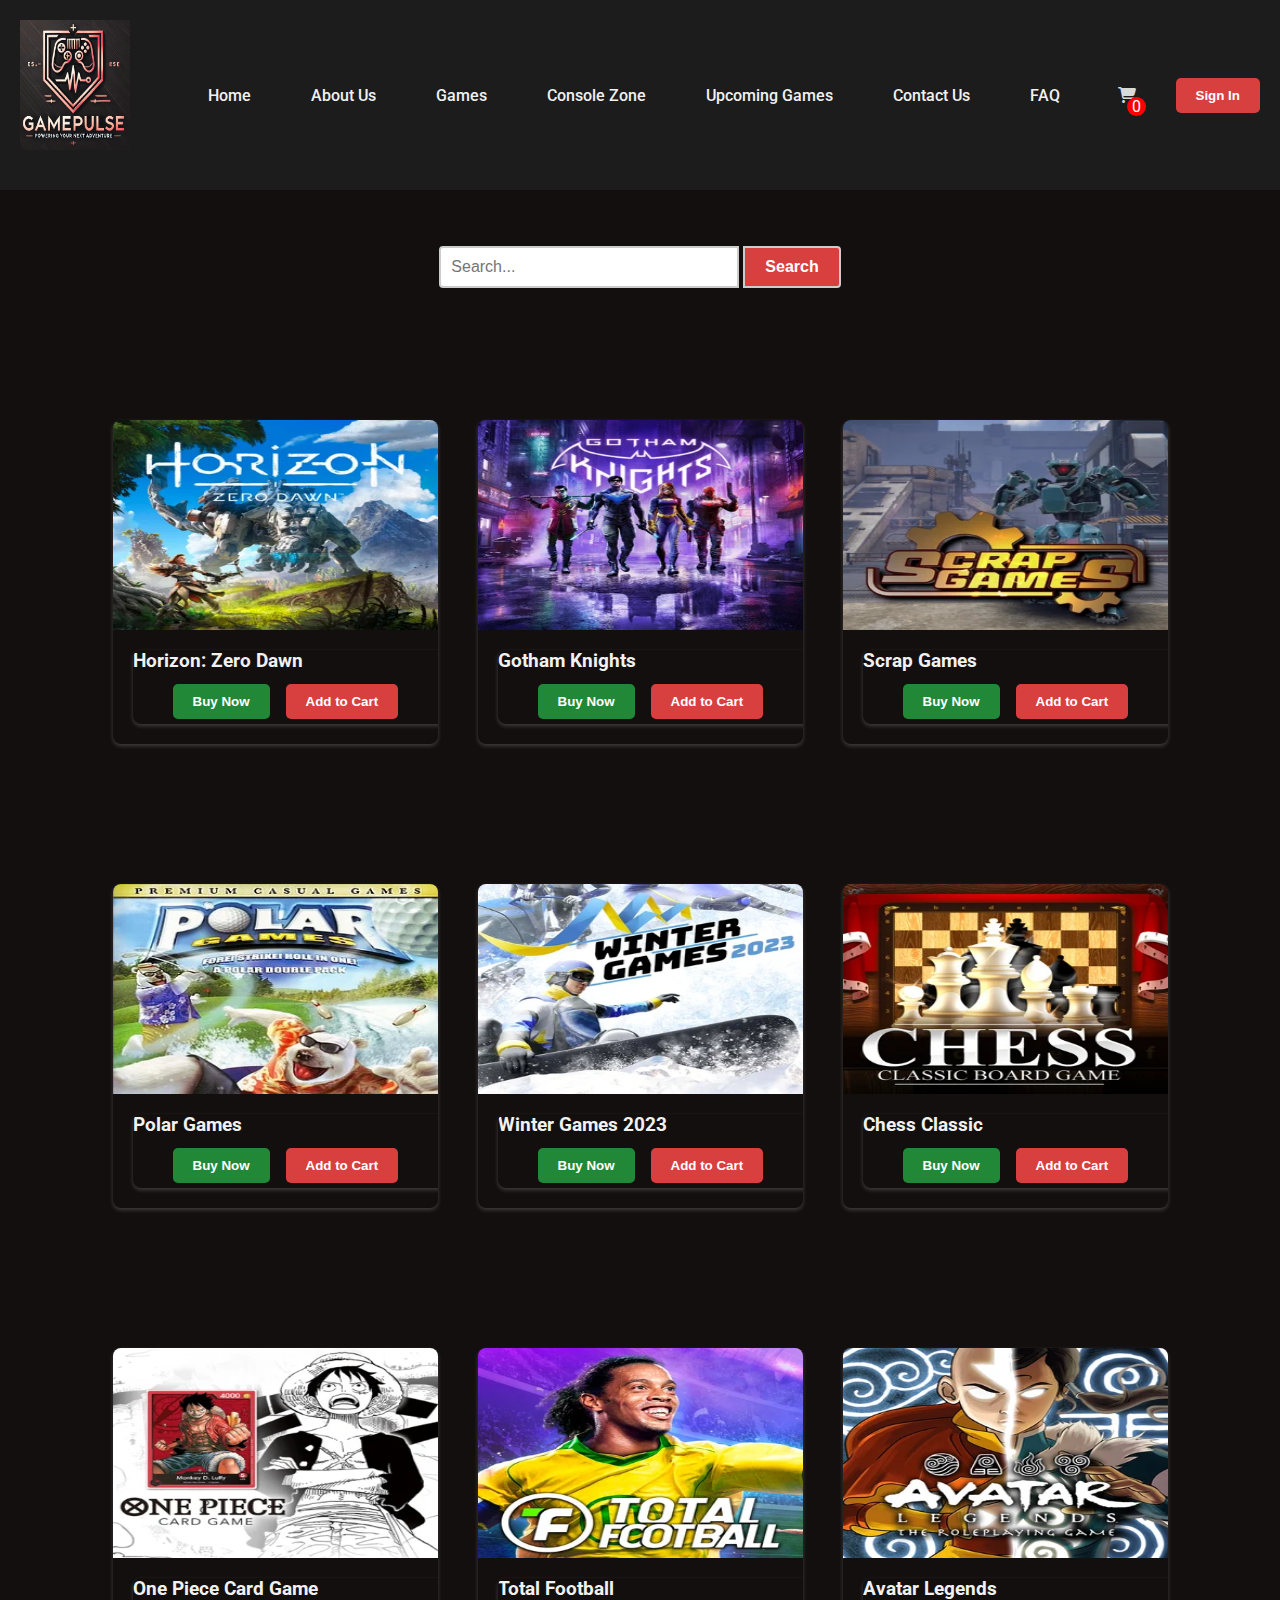
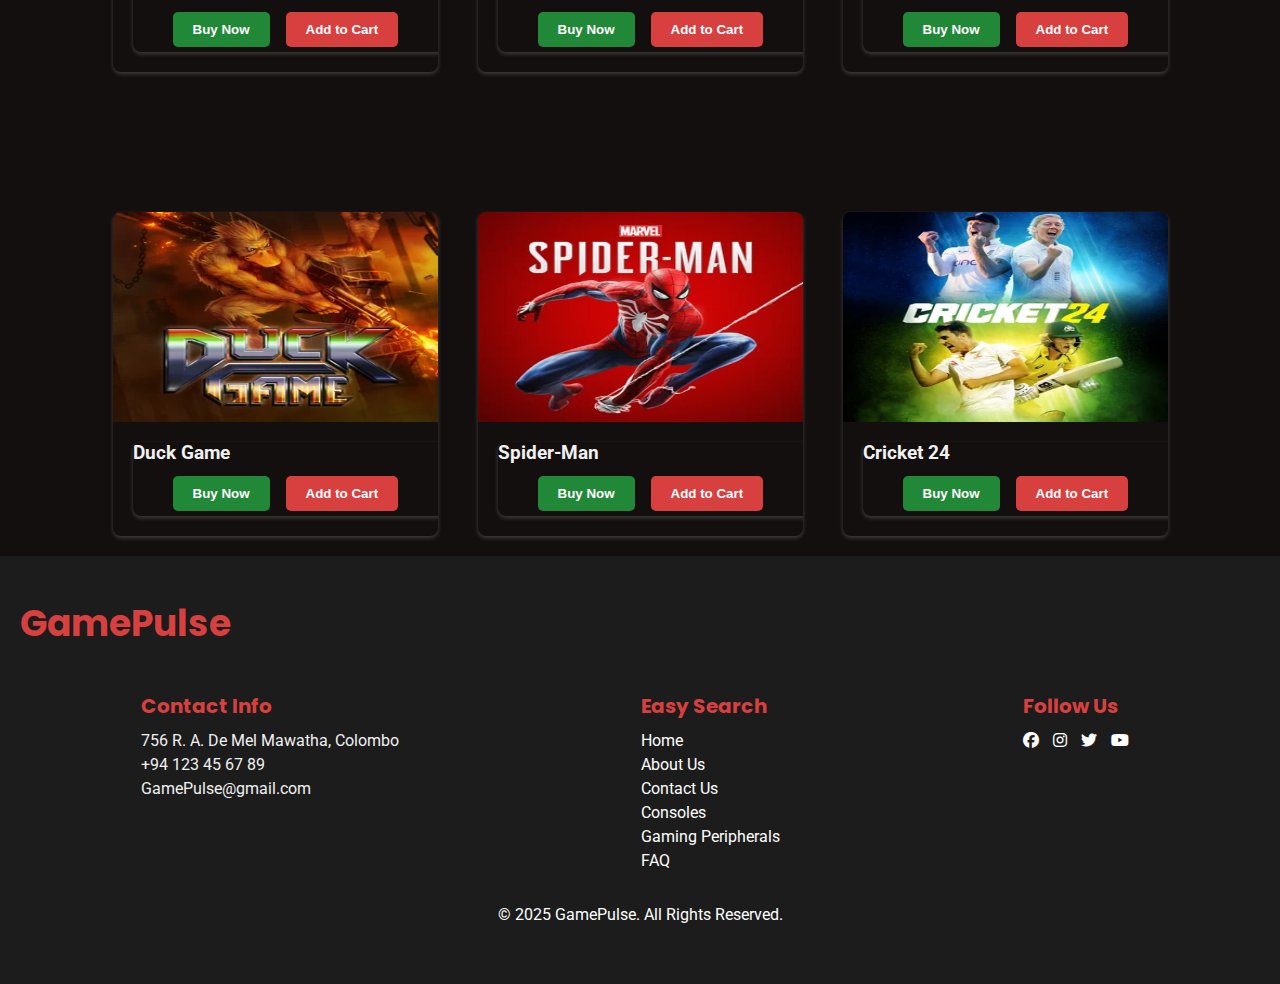
<file: games.html>
<!DOCTYPE html>
<html lang="en">
<head>
    <meta charset="UTF-8">
    <meta name="viewport" content="width=device-width, initial-scale=1.0">
    <title>GamePulse</title>
        <!-- Linking Google Fonts -->
        <link href="https://fonts.googleapis.com/css2?family=Poppins:wght@400;600&family=Roboto:wght@400;500&display=swap" rel="stylesheet">
        <link rel="stylesheet" href="https://cdnjs.cloudflare.com/ajax/libs/font-awesome/6.7.2/css/all.min.css" integrity="sha512-Evv84Mr4kqVGRNSgIGL/F/aIDqQb7xQ2vcrdIwxfjThSH8CSR7PBEakCr51Ck+w+/U6swU2Im1vVX0SVk9ABhg==" crossorigin="anonymous" referrerpolicy="no-referrer" />
        <link rel="stylesheet" href="styles.css">    
</head>
<body class="body">

    <!-- Navbar Section -->
<header class="header">
        <div class="navbar">
            <nav>
                <div class="logo">
                   <img src="Images/LOGO-FINALE.jpg" alt="Logo">
                </div>
                <ul>
                <li><a href="index.html">Home</a></li>
                <li><a href="aboutus.html">About Us</a></li>
                <li><a href="games.html">Games</a></li>
                <li><a>Console Zone</a>
                    <ul class="Submenu">
                        <li><a href="console.html">Consoles</a></li>
                        <li><a href="gamingpheripherals.html">Gaming Peripherals</a></li>
                        <li><a href="order.html">Order</a></li>
                    </ul>
                </li>
                <li><a href="upcominggames.html">Upcoming Games</a></li>
                <li><a href="contact.html">Contact Us</a></li>
                <li><a href="faq.html">FAQ</a></li>
                </ul>
                <div class="carticon">
                    <a href="cart.html" class="cart-icon">
                        <i class="fas fa-shopping-cart"></i>
                    </a>
                    <span class="cartcount">0</span>
                    </div>
               
                <button type="button" onclick="location.href='sign in.html'">Sign In</button>
            </nav>
        </div>
</header>

    <div class="search-container">
        <form action="/search" method="GET">
            <input type="text" name="query" placeholder="Search...">
            <button type="submit">Search</button>
            </form>
    </div>
    
    <section class="game-images">
    <div class="game-card-container">
        <div class="game-card">
            <div class="game-image-container">
            <img src="Images/horizonzerodawn-1638924347525.webp" alt="game">
            <div class="desciption-game">
                <h1>Description</h1>
            Horizon Zero Dawn is an exhilarating action role playing game developed by the award winning Guerrilla Games.
            <div class="details">
                <p><strong>Release Date:</strong> February 28, 2017</p>
                <p><strong>Platform:</strong> PlayStation 4, PC</p>
                <p><strong>Genres:</strong> Action-adventure, Shooter Video Game</p>
                <p><strong>Price:</strong> 7500 LKR</p>
            </div>
            </div>
        </div>
            <div class="game-card content">
                <h3>Horizon: Zero Dawn</h3>
                <div class="button-container">
                    <button class="buy-now">Buy Now</button>
                    <button class="add-to-cart">Add to Cart</button>
                    </div>
            </div>
        </div>
        <div class="game-card">
            <div class="game-image-container">
            <img src="Images/Gotham Knights.webp" alt="game">
            <div class="desciption-game">
            <h1>Description</h1>
            Gotham Knights begins a new chapter for Gotham City, following upon the blockbuster Batman: Arkham video game series.
            <div class="details">
                <p><strong>Release Date:</strong> October 21, 2022</p>
                <p><strong>Platform:</strong> PlayStation 5, XBox Series</p>
                <p><strong>Genres:</strong>  Adventure, Open-World</p>
                <p><strong>Price:</strong> 9200 LKR</p>
            </div>
            </div>
        </div>
            <div class="game-card content">
                <h3>Gotham Knights</h3>
                <div class="button-container">
                    <button class="buy-now">Buy Now</button>
                    <button class="add-to-cart">Add to Cart</button>
                    </div>
            </div>
        </div>
        <div class="game-card">
            <div class="game-image-container">
            <img src="Images/Scrap Games.webp" alt="game">
            <div class="desciption-game">
                <h1>Description</h1>
                Scrap Games is a 3D side-scrolling beat 'em-up game with a simple gameplay system that offers many possibilities.
                <div class="details">
                    <p><strong>Release Date:</strong> March 3, 2023</p>
                    <p><strong>Platform:</strong> PC</p>
                    <p><strong>Genres:</strong> Action, Fighting</p>
                    <p><strong>Price:</strong> 5400 LKR</p>
            </div>
            </div>
        </div>
            <div class="game-card content">
                <h3>Scrap Games</h3>
                <div class="button-container">
                    <button class="buy-now">Buy Now</button>
                    <button class="add-to-cart">Add to Cart</button>
                    </div>
            </div>
        </div>
    </div>

    <div class="game-card-container">
        <div class="game-card">
            <div class="game-image-container">
            <img src="Images/Polar Games.webp" alt="game">
            <div class="desciption-game">
                <h1>Description</h1>
                Help your cool Arctic friends hit a hole in one or score a strike in this polar double pack.
                <div class="details">
                    <p><strong>Release Date:</strong> May 30, 2007</p>
                    <p><strong>Platform:</strong> PC</p>
                    <p><strong>Genres:</strong> Action, Sports</p>
                    <p><strong>Price:</strong> 4300 LKR</p>
            </div>
            </div>
        </div>
            <div class="game-card content">
                <h3>Polar Games</h3>
                <div class="button-container">
                    <button class="buy-now">Buy Now</button>
                    <button class="add-to-cart">Add to Cart</button>
                    </div>
            </div>
        </div>
        <div class="game-card">
            <div class="game-image-container">
            <img src="Images/Winter Games 2023.webp" alt="game">
            <div class="desciption-game">
                <h1>Description</h1>
                It’s not winter yet, but winter sports fans can hit the virtual snow from home and compete on slopes all over the world.
                <div class="details">
                    <p><strong>Release Date:</strong> October 13, 2022</p>
                    <p><strong>Platform:</strong> PC, XBox One</p>
                    <p><strong>Genres:</strong> Sports, Extreme</p>
                    <p><strong>Price:</strong> 7200 LKR</p>
            </div>
            </div>
        </div>
            <div class="game-card content">
                <h3>Winter Games 2023</h3>
                <div class="button-container">
                    <button class="buy-now">Buy Now</button>
                    <button class="add-to-cart">Add to Cart</button>
                    </div>
            </div>
        </div>
        <div class="game-card">
            <div class="game-image-container">
            <img src="Images/Chess Clasic.webp" alt="game">
            <div class="desciption-game">
                <h1>Description</h1>
                In Chess Classic Board Game, challenge your friend to a chess duel in this popular board game.
                <div class="details">
                    <p><strong>Release Date:</strong> September 29, 2022</p>
                    <p><strong>Platform:</strong> PC</p>
                    <p><strong>Genres:</strong> Puzzle, Strategy, Board</p>
                    <p><strong>Price:</strong> 3400 LKR</p>
            </div>
            </div>
        </div>
            <div class="game-card content">
                <h3>Chess Classic</h3>
                <div class="button-container">
                    <button class="buy-now">Buy Now</button>
                    <button class="add-to-cart">Add to Cart</button>
                    </div>
            </div>
        </div>
    </div>
    <div class="game-card-container">
        <div class="game-card">
            <div class="game-image-container">
            <img src="Images/One Piece Card Game.webp" alt="game">
            <div class="desciption-game">
                <h1>Description</h1>
                The One Piece Card Game is a tabletop card game in which you build your own deck and battle an opponent.
                <div class="details">
                    <p><strong>Release Date:</strong> December 2, 2022</p>
                    <p><strong>Platform:</strong> Tabletop</p>
                    <p><strong>Genres:</strong> Card, Deckbuilder</p>
                    <p><strong>Price:</strong> 2600 LKR</p>
            </div>
            </div>
        </div>
            <div class="game-card content">
                <h3>One Piece Card Game</h3>
                <div class="button-container">
                    <button class="buy-now">Buy Now</button>
                    <button class="add-to-cart">Add to Cart</button>
                    </div>
            </div>
        </div>
        <div class="game-card">
            <div class="game-image-container">
            <img src="Images/Total Football.webp" alt="game">
            <div class="desciption-game">
                <h1>Description</h1>
                It includes the real names and likenesses of more than 4,000 football players, as well as the official kits and stadium of the current champions of the Premier League.
                <div class="details">
                    <p><strong>Release Date:</strong> November 18, 2022</p>
                    <p><strong>Platform:</strong> iPad</p>
                    <p><strong>Genres:</strong> Sports, Soccer</p>
                    <p><strong>Price:</strong> 8200 LKR</p>
            </div>
            </div>
        </div>
            <div class="game-card content">
                <h3>Total Football</h3>
                <div class="button-container">
                    <button class="buy-now">Buy Now</button>
                    <button class="add-to-cart">Add to Cart</button>
                    </div>
            </div>
        </div>
        <div class="game-card">
            <div class="game-image-container">
            <img src="Images/Avatar Legends.webp" alt="game">
            <div class="desciption-game">
                <h1>Description</h1>
                Avatar Legends is an officially licensed tabletop roleplaying game set in the world of Avatar: The Last Airbender and The Legend of Korra.
                <div class="details">
                    <p><strong>Release Date:</strong> December 1, 2022</p>
                    <p><strong>Platform:</strong> Tabletop</p>
                    <p><strong>Genres:</strong> RPG, Board</p>
                    <p><strong>Price:</strong> 6300 LKR</p>
            </div>
            </div>
        </div>
            <div class="game-card content">
                <h3>Avatar Legends</h3>
                <div class="button-container">
                    <button class="buy-now">Buy Now</button>
                    <button class="add-to-cart">Add to Cart</button>
                    </div>
            </div>
        </div>
    </div>
    <div class="game-card-container">
        <div class="game-card">
            <div class="game-image-container">
            <img src="Images/Duck Game.webp" alt="game">
            <div class="desciption-game">
                <h1>Description</h1>
                Duck Game is a non-stop quack attack that pits up to four friends against each other in fast-paced multiplayer combat.
                <div class="details">
                    <p><strong>Release Date:</strong> May 13, 2014</p>
                    <p><strong>Platform:</strong> PlayStation 4, PC</p>
                    <p><strong>Genres:</strong> Party</p>
                    <p><strong>Price:</strong> 1700 LKR</p>
            </div> 
            </div>
        </div>
            <div class="game-card content">
                <h3>Duck Game</h3>
                <div class="button-container">
                    <button class="buy-now">Buy Now</button>
                    <button class="add-to-cart">Add to Cart</button>
                    </div>
            </div>
        </div>
        <div class="game-card">
            <div class="game-image-container">
            <img src="Images/Spider-Man.webp" alt="game">
            <div class="desciption-game">
                <h1>Description</h1>
                Marvel's Spider-Man features the acrobatic abilities, improvisation and web-slinging
                <div class="details">
                    <p><strong>Release Date:</strong> September 7, 2018</p>
                    <p><strong>Platform:</strong> PlayStation 4</p>
                    <p><strong>Genres:</strong> Superhero, Action</p>
                    <p><strong>Price:</strong> 2000 LKR</p>
            </div>
            </div>
        </div>
            <div class="game-card content">
                <h3>Spider-Man</h3>
                <div class="button-container">
                    <button class="buy-now">Buy Now</button>
                    <button class="add-to-cart">Add to Cart</button>
                    </div>
            </div>
        </div>
       
        <div class="game-card">
            <div class="game-image-container">
            <img src="Images/Cricket 24.webp" alt="game">
            <div class="desciption-game">
                <h1>Description</h1>
                Cricket 24 is the culmination of a decade of Cricket video game development and includes teams from every corner of the globe.
                <div class="details">
                    <p><strong>Release Date:</strong> October 4, 2023</p>
                    <p><strong>Platform:</strong> PlayStation 4, XBox One, Pc</p>
                    <p><strong>Genres:</strong> Sports, Cricket</p>
                    <p><strong>Price:</strong> 12,100 LKR</p>
            </div>
            </div>
        </div>
            <div class="game-card content">
                <h3>Cricket 24</h3>
                <div class="button-container">
                    <button class="buy-now">Buy Now</button>
                    <button class="add-to-cart">Add to Cart</button>
                    </div>
            </div>
        </div>
    </div>
</section>

<footer>
    <h2 class="footerlogo">GamePulse</h2>
    <div class="footer-content">
        <div class="footer-item">
            <h3>Contact Info</h3>
            <p>756 R. A. De Mel Mawatha, Colombo</p>
            <p>+94 123 45 67 89</p>
            <p>GamePulse@gmail.com</p>
        </div>
        <div class="footer-item">
            <h3>Easy Search</h3>
            <p><a href="index.html">Home</a></p>
            <p><a href="aboutus.html">About Us</a></p>
            <p><a href="contact.html">Contact Us</a></p>
            <p><a href="console.html">Consoles</a></p>
            <p><a href="gamingpheripherals.html">Gaming Peripherals</a></p>
            <p><a href="faq.html">FAQ</a></p>
        </div>
        <div class="footer-item">
            <h3>Follow Us</h3>
            <a href="https://facebook.com" target="_blank" rel="noopener noreferrer">
                <i class="fa-brands fa-facebook"></i>
            </a>
            <a href="https://instagram.com" target="_blank" rel="noopener noreferrer">
                <i class="fa-brands fa-instagram"></i>
            </a>
            <a href="https://twitter.com" target="_blank" rel="noopener noreferrer">
                <i class="fa-brands fa-twitter"></i>
            </a>
            <a href="https://youtube.com" target="_blank" rel="noopener noreferrer">
                <i class="fa-brands fa-youtube"></i>
            </a>  
            
            
        </div>
    </div>
    <div class="footerbottom">
        <p>© 2025 GamePulse. All Rights Reserved.</p>
    </div>
</footer>

</body>

</html>
</file>
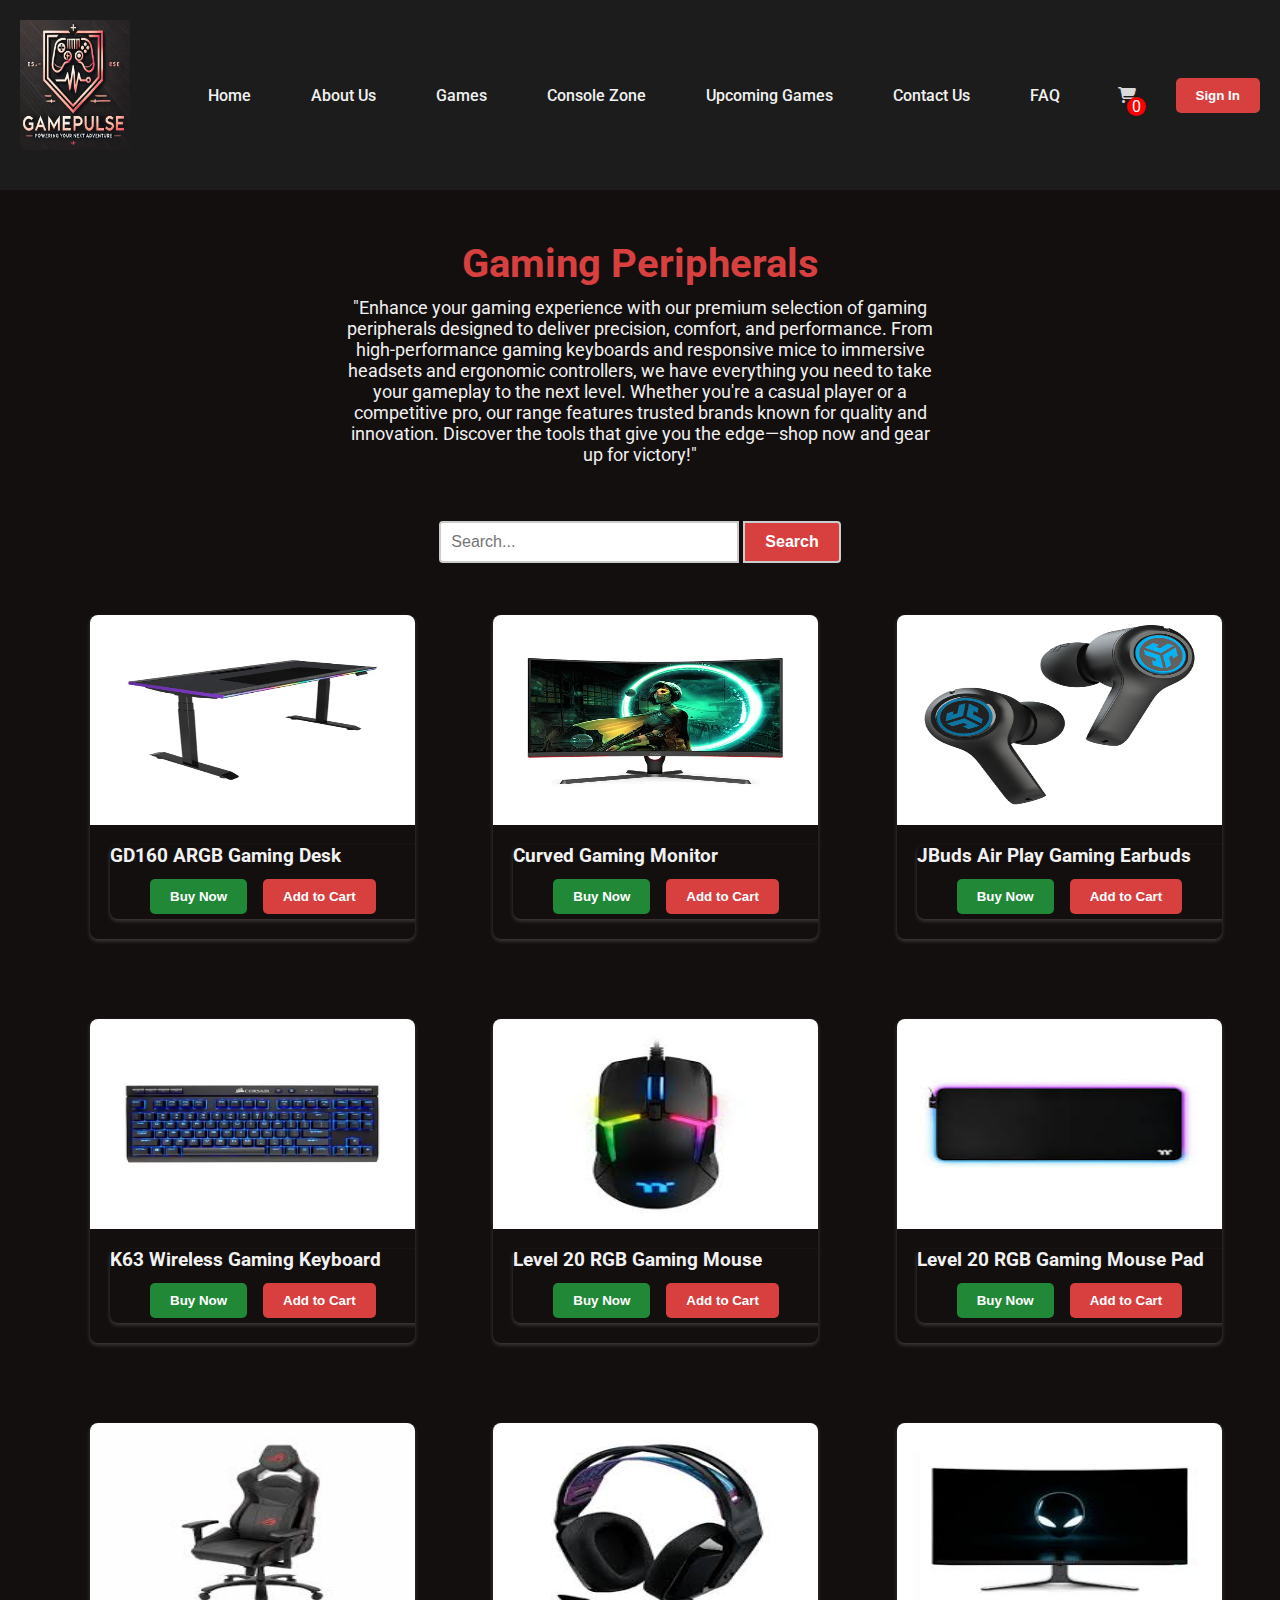
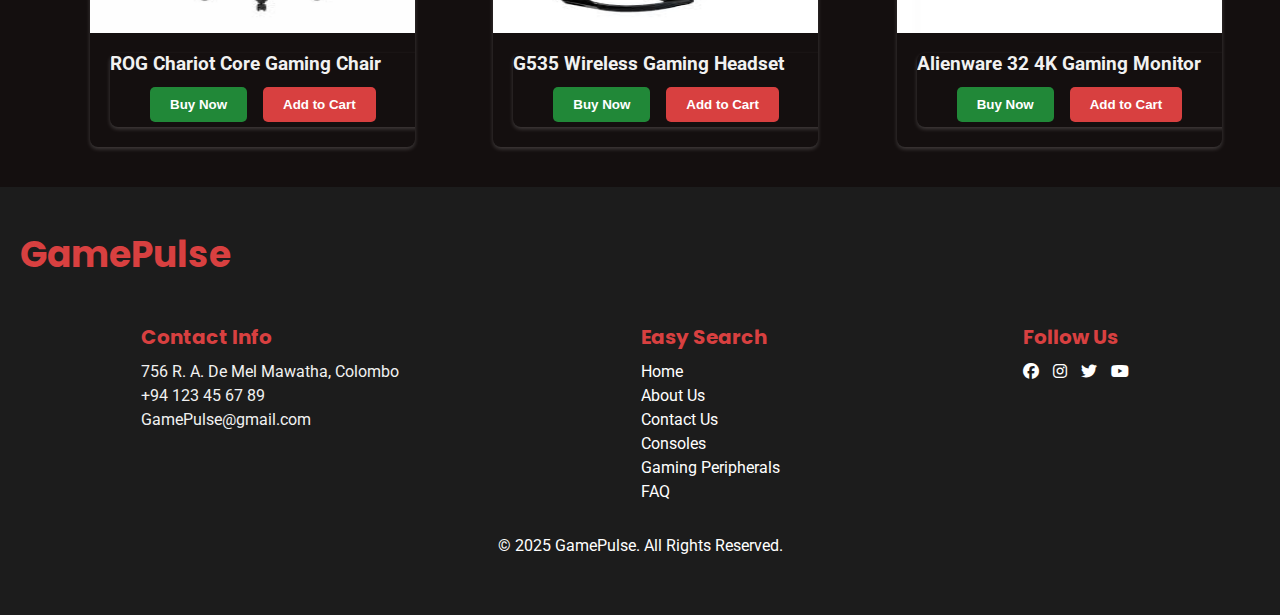
<file: gamingpheripherals.html>
<!DOCTYPE html>
<html lang="en">
<head>
    <meta charset="UTF-8">
    <meta name="viewport" content="width=device-width, initial-scale=1.0">
    <title>GamePulse</title>
    <!-- Linking Google Fonts -->
    <link href="https://fonts.googleapis.com/css2?family=Poppins:wght@400;600&family=Roboto:wght@400;500&display=swap" rel="stylesheet">
    <link rel="stylesheet" href="https://cdnjs.cloudflare.com/ajax/libs/font-awesome/6.7.2/css/all.min.css" integrity="sha512-Evv84Mr4kqVGRNSgIGL/F/aIDqQb7xQ2vcrdIwxfjThSH8CSR7PBEakCr51Ck+w+/U6swU2Im1vVX0SVk9ABhg==" crossorigin="anonymous" referrerpolicy="no-referrer" />
    <link rel="stylesheet" href="styles.css">
</head>
<body class="body">

    <!-- Navbar Section -->
<header class="header">
        <div class="navbar">
            <nav>
                <div class="logo">
                   <img src="Images/LOGO-FINALE.jpg" alt="Logo">
                </div>
                <ul>
                    <li><a href="index.html">Home</a></li>
                    <li><a href="aboutus.html">About Us</a></li>
                    <li><a href="games.html">Games</a></li>
                    <li><a>Console Zone</a>
                        <ul class="Submenu">
                            <li><a href="console.html">Consoles</a></li>
                            <li><a href="gamingpheripherals.html">Gaming Peripherals</a></li>
                            <li><a href="order.html">Order</a></li>
                        </ul>
                    </li>
                    <li><a href="upcominggames.html">Upcoming Games</a></li>
                    <li><a href="contact.html">Contact Us</a></li>
                    <li><a href="faq.html">FAQ</a></li>
                </ul>
                <div class="carticon">
                    <a href="cart.html" class="cart-icon">
                        <i class="fas fa-shopping-cart"></i>
                    </a>
                    <span class="cartcount">0</span>
                    </div>
               
                <button type="button" onclick="location.href='sign in.html'">Sign In</button>
            </nav>
        </div>
</header>

<section class="Gamingpheripheralsp">
    <h2>Gaming Peripherals </h2>
    <p>"Enhance your gaming experience with our premium selection of gaming peripherals designed to deliver precision, comfort, and performance. 
        From high-performance gaming keyboards and responsive mice to immersive headsets and ergonomic controllers, we have everything you need to take your gameplay to the next level. 
        Whether you're a casual player or a competitive pro, our range features trusted brands known for quality and innovation.
        Discover the tools that give you the edge—shop now and gear up for victory!"</p>
</section>

<div class="search-container">
    <form action="/search" method="GET">
        <input type="text" name="query" placeholder="Search...">
        <button type="submit">Search</button>
        </form>
</div>

<section class="Gamingpheripherals-images">
    <div class="peripherals-card-container">
        <div class="peripherals-card">
            <div class="peripherals-image-container">
            <img src="Images/Cooler Master GD160 ARGB Gaming Desk.webp" alt="game">
            <div class="peripherals-price">LKR 215,000</div>
        </div>
            <div class="peripherals-card content">
                <h3>GD160 ARGB Gaming Desk</h3>
                <div class="button-container">
                    <button class="buy-now">Buy Now</button>
                    <button class="add-to-cart">Add to Cart</button>
                    </div>
            </div>
        </div>
        <div class="peripherals-card">
            <div class="peripherals-image-container">
            <img src="Images/C32G3E-31.5″-1000R-Curved-Gaming-Monitor.webp " alt="game">
            <div class="peripherals-price">LKR 195,000</div>
        </div>
            <div class="peripherals-card content">
                <h3>Curved Gaming Monitor</h3>
                <div class="button-container">
                    <button class="buy-now">Buy Now</button>
                    <button class="add-to-cart">Add to Cart</button>
                    </div>
            </div>
        </div>
        <div class="peripherals-card">
            <div class="peripherals-image-container">
            <img src="Images/JLab JBuds Air Play Gaming Earbuds.webp" alt="game">
            <div class="peripherals-price">LKR 25,000</div>
        </div>
            <div class="peripherals-card content">
                <h3>JBuds Air Play Gaming Earbuds</h3>
                <div class="button-container">
                    <button class="buy-now">Buy Now</button>
                    <button class="add-to-cart">Add to Cart</button>
                    </div>
            </div>
        </div>
    </div>

    <div class="peripherals-card-container">
        <div class="peripherals-card">
            <div class="peripherals-image-container">
            <img src="Images/k63-wireless.webp" alt="game">
            <div class="peripherals-price">LKR 46,000</div>
        </div>
         <div class="peripherals-card content">
                <h3>K63 Wireless Gaming Keyboard</h3>
                <div class="button-container">
                    <button class="buy-now">Buy Now</button>
                    <button class="add-to-cart">Add to Cart</button>
                    </div>
            </div>
        </div>
        <div class="peripherals-card">
            <div class="peripherals-image-container">
            <img src="Images/Level 20 RGB Gaming Mouse.jpg" alt="game">
            <div class="peripherals-price">LKR 12,500</div>
        </div>
            <div class="peripherals-card content">
                <h3>Level 20 RGB Gaming Mouse</h3>
                <div class="button-container">
                    <button class="buy-now">Buy Now</button>
                    <button class="add-to-cart">Add to Cart</button>
                    </div>
            </div>
        </div>
        <div class="peripherals-card">
            <div class="peripherals-image-container">
            <img src="Images/Level 20 RGB Extended Gaming Mouse Pad.jpg" alt="game">
            <div class="peripherals-price">LKR 17,400</div>
        </div>
            <div class="peripherals-card content">
                <h3>Level 20 RGB Gaming Mouse Pad</h3>
                <div class="button-container">
                    <button class="buy-now">Buy Now</button>
                    <button class="add-to-cart">Add to Cart</button>
                    </div>
            </div>
        </div>
    </div>
    <div class="peripherals-card-container">
        <div class="peripherals-card">
            <div class="peripherals-image-container">
            <img src="Images/ROG Chariot Core Gaming Chair.jpg" alt="game">
            <div class="peripherals-price">LKR 34,000</div>
        </div>
            <div class="peripherals-card content">
                <h3>ROG Chariot Core Gaming Chair</h3>
                <div class="button-container">
                    <button class="buy-now">Buy Now</button>
                    <button class="add-to-cart">Add to Cart</button>
                    </div>
            </div>
        </div>
        <div class="peripherals-card">
            <div class="peripherals-image-container">
            <img src="Images/G535 LIGHTSPEED Wireless Gaming Headset.jpg" alt="game">
            <div class="peripherals-price">LKR 46,000</div>
        </div>
            <div class="peripherals-card content">
                <h3>G535 Wireless Gaming Headset</h3>
                <div class="button-container">
                    <button class="buy-now">Buy Now</button>
                    <button class="add-to-cart">Add to Cart</button>
                    </div>
            </div>
        </div>
       
        <div class="peripherals-card">
            <div class="peripherals-image-container">
            <img src="Images/Alienware 32 4K QD-OLED Gaming Monitor – AW3225QF.jpg" alt="game">
            <div class="peripherals-price">LKR 467,000</div>
        </div>
            <div class="peripherals-card content">
                <h3>Alienware 32 4K Gaming Monitor</h3>
                <div class="button-container">
                    <button class="buy-now">Buy Now</button>
                    <button class="add-to-cart">Add to Cart</button>
                    </div>
            </div>
        </div>
    </div>
</section>

<footer>
    <h2 class="footerlogo">GamePulse</h2>
    <div class="footer-content">
        <div class="footer-item">
            <h3>Contact Info</h3>
            <p>756 R. A. De Mel Mawatha, Colombo</p>
            <p>+94 123 45 67 89</p>
            <p>GamePulse@gmail.com</p>
        </div>
        <div class="footer-item">
            <h3>Easy Search</h3>
            <p><a href="index.html">Home</a></p>
            <p><a href="aboutus.html">About Us</a></p>
            <p><a href="contact.html">Contact Us</a></p>
            <p><a href="console.html">Consoles</a></p>
            <p><a href="gamingpheripherals.html">Gaming Peripherals</a></p>
            <p><a href="faq.html">FAQ</a></p>
        </div>
        <div class="footer-item">
            <h3>Follow Us</h3>
            <a href="https://facebook.com" target="_blank" rel="noopener noreferrer">
                <i class="fa-brands fa-facebook"></i>
            </a>
            <a href="https://instagram.com" target="_blank" rel="noopener noreferrer">
                <i class="fa-brands fa-instagram"></i>
            </a>
            <a href="https://twitter.com" target="_blank" rel="noopener noreferrer">
                <i class="fa-brands fa-twitter"></i>
            </a>
            <a href="https://youtube.com" target="_blank" rel="noopener noreferrer">
                <i class="fa-brands fa-youtube"></i>
            </a>  
            
            
        </div>
    </div>
    <div class="footerbottom">
        <p>© 2025 GamePulse. All Rights Reserved.</p>
    </div>
</footer>
</body>

</html>
</file>
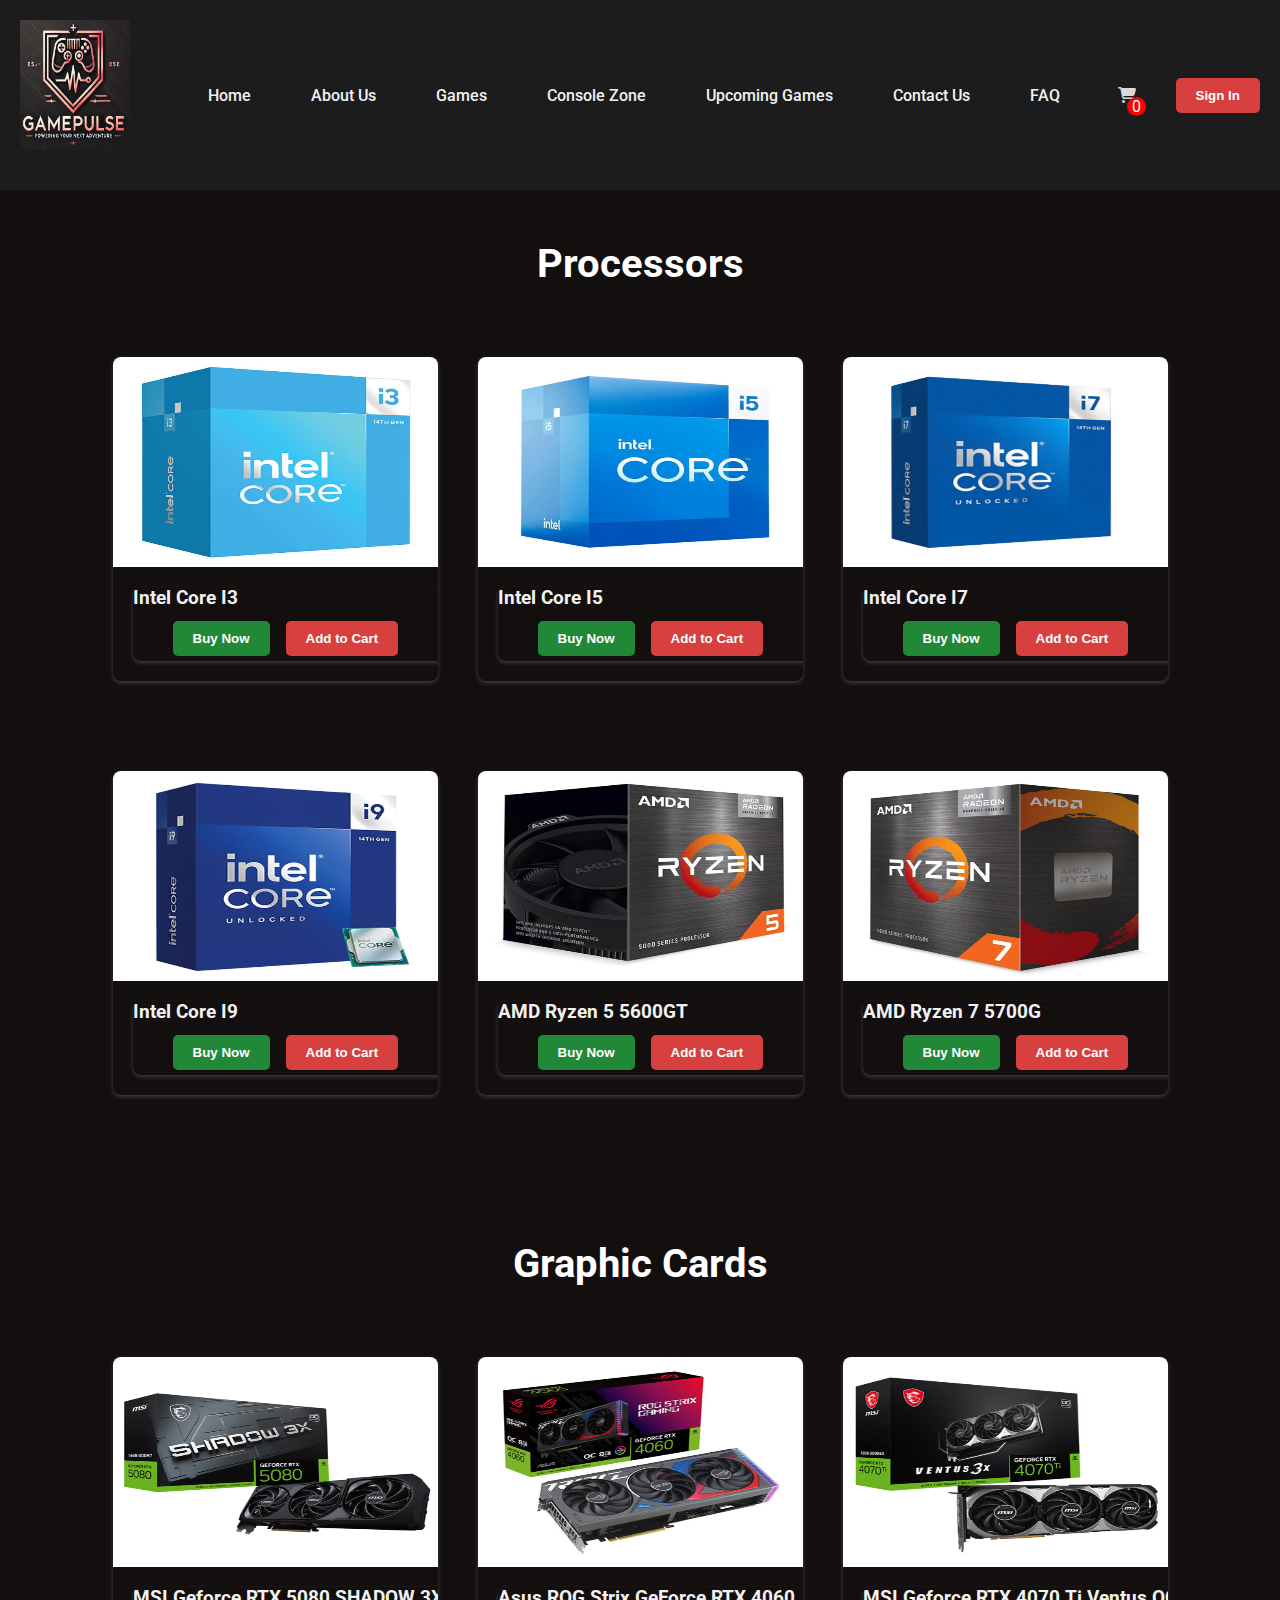
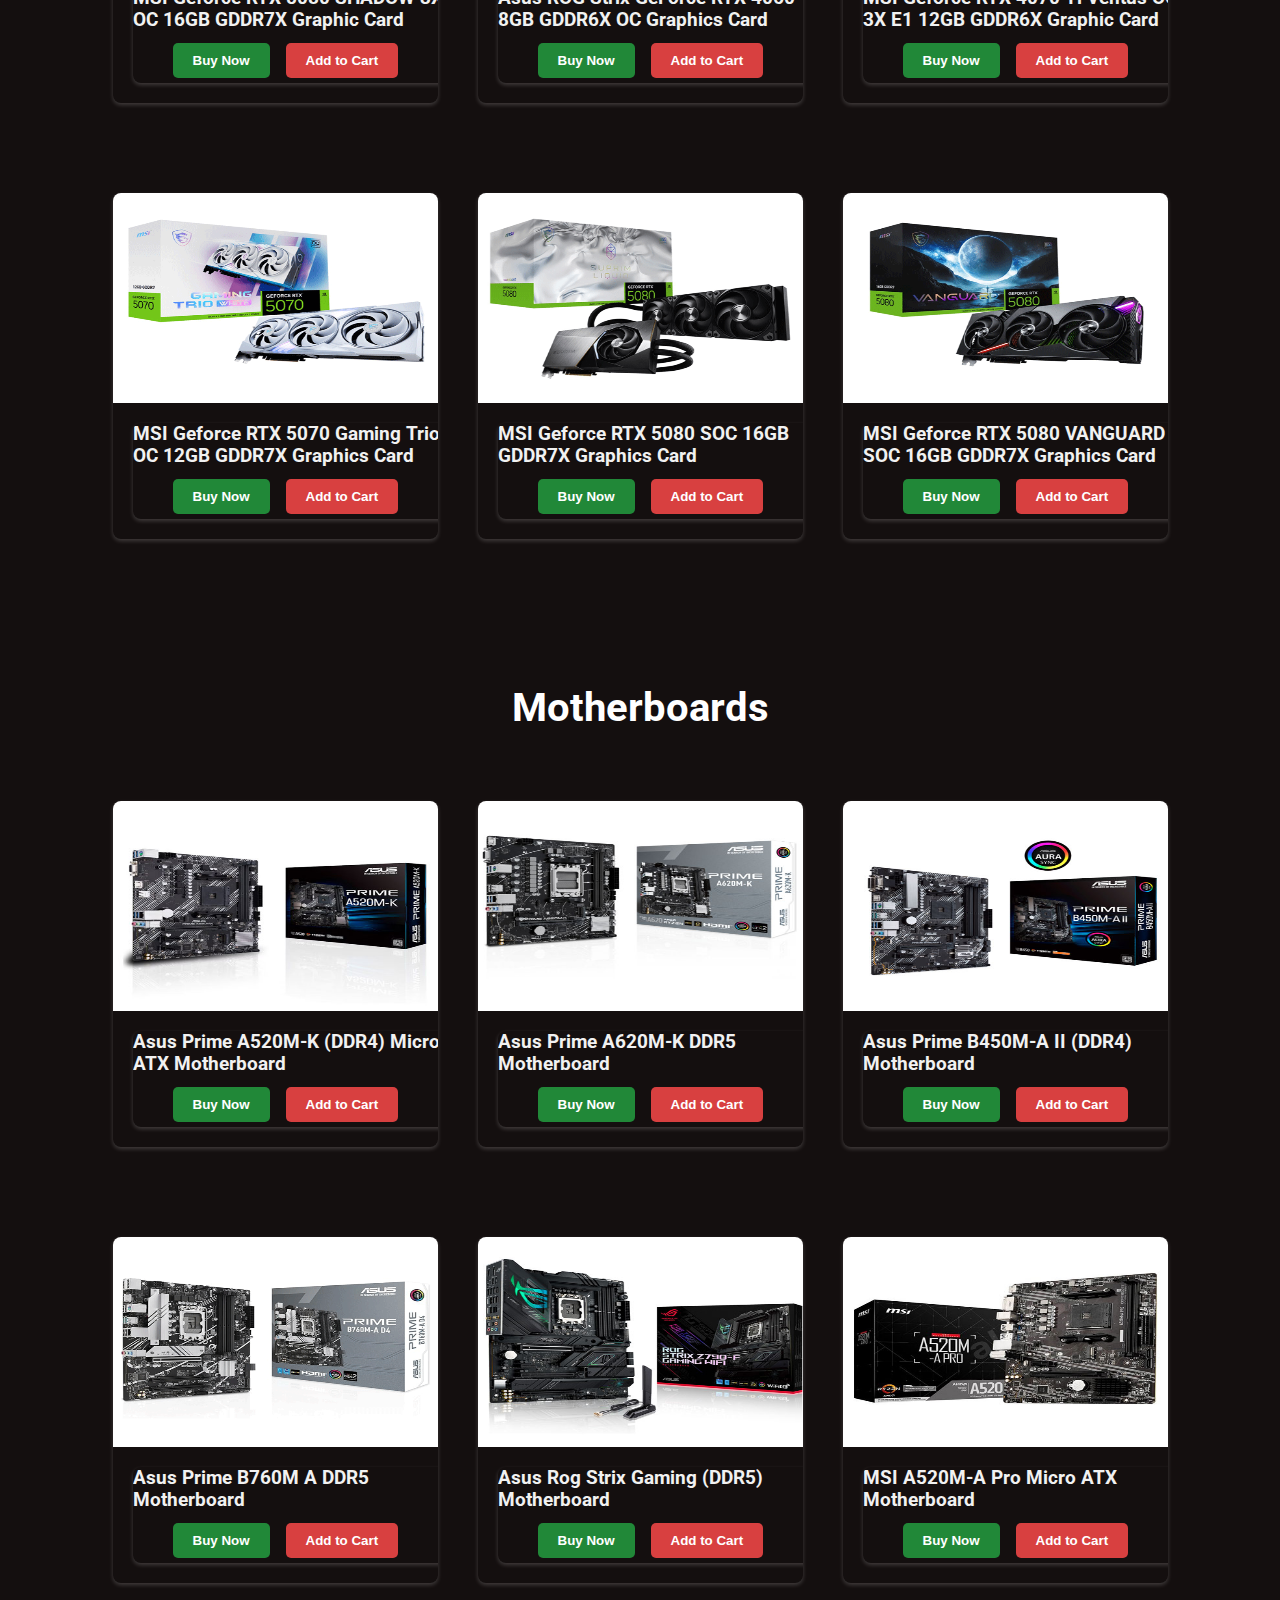
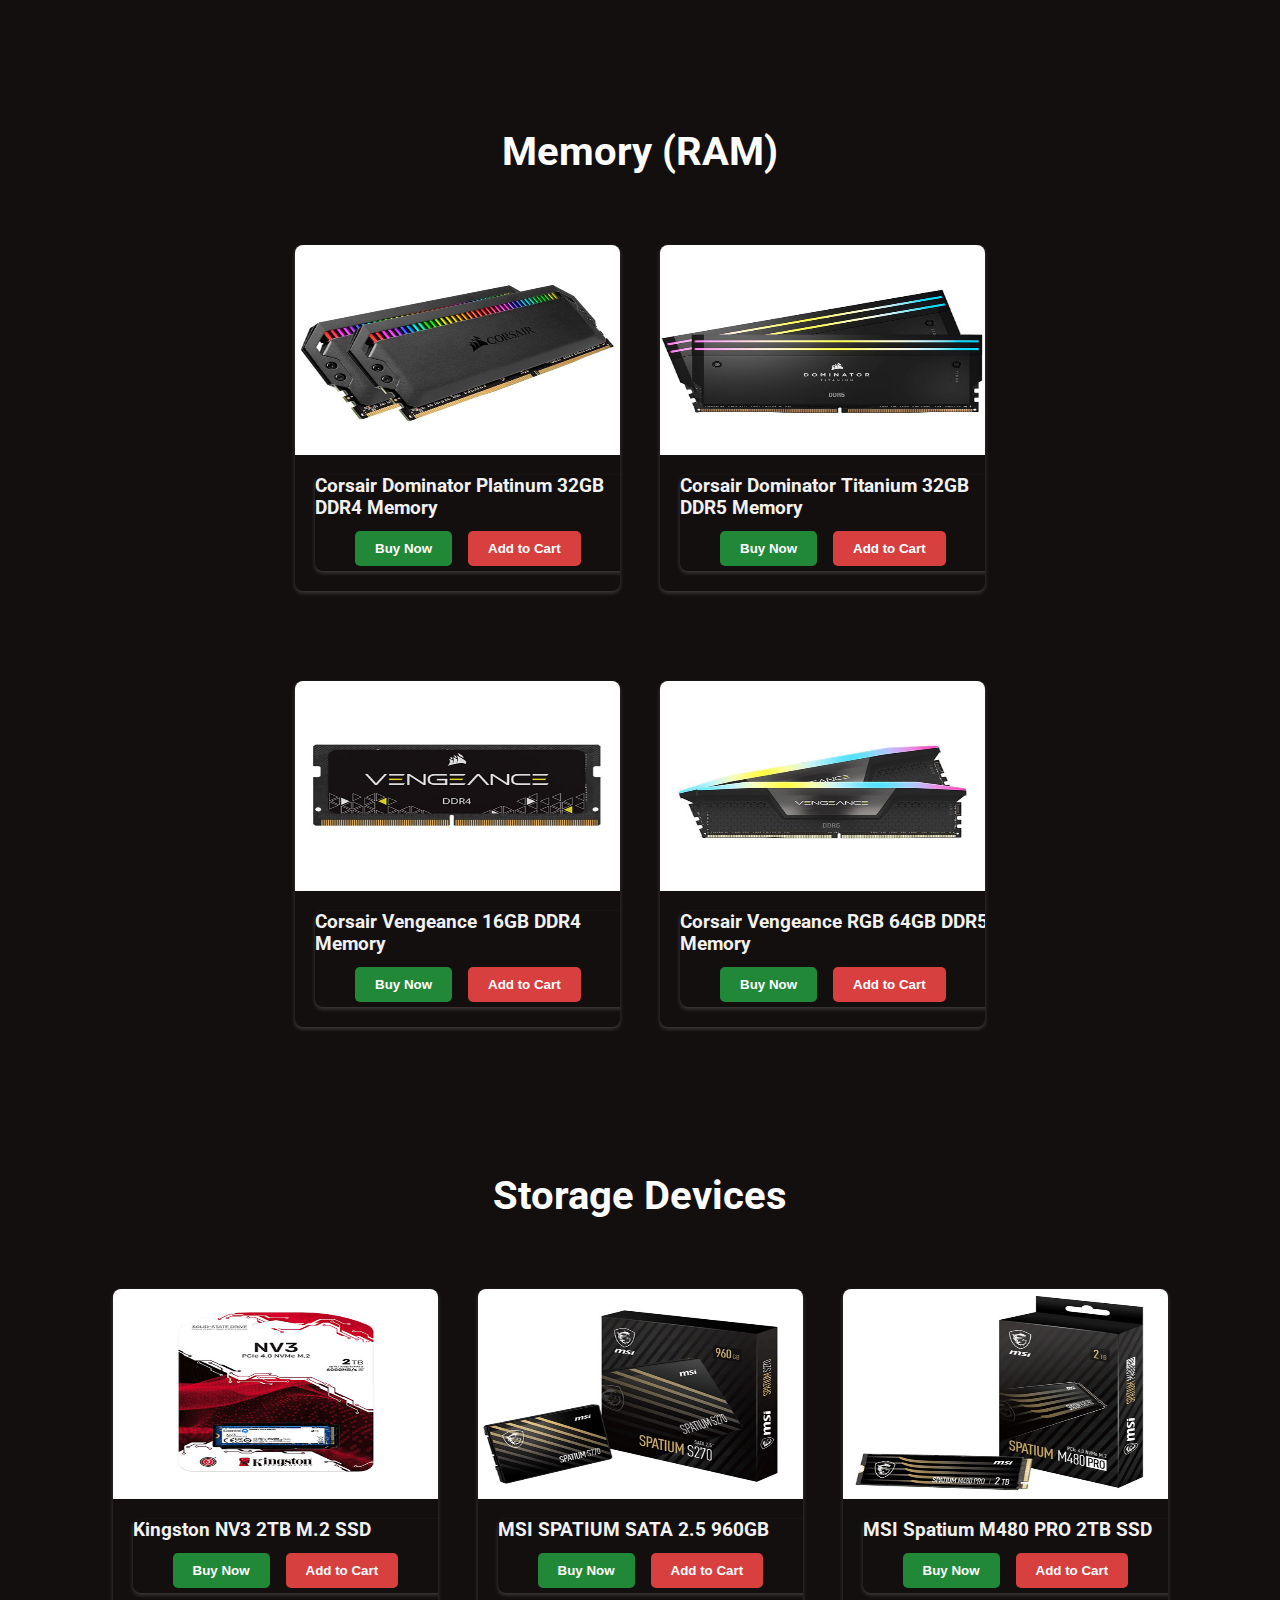
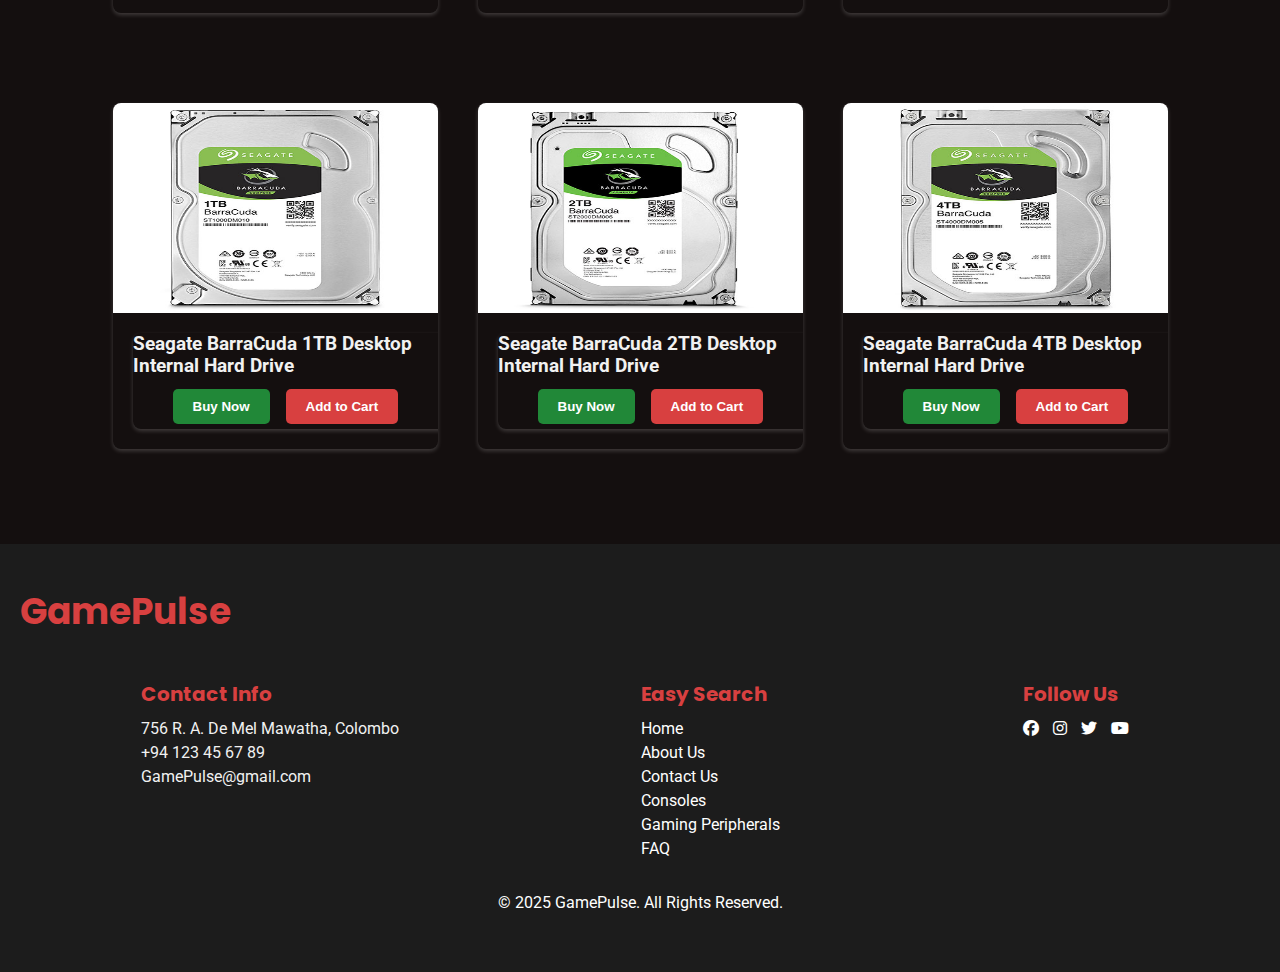
<file: order.html>
<!DOCTYPE html>
<html lang="en">
<head>
    <meta charset="UTF-8">
    <meta name="viewport" content="width=device-width, initial-scale=1.0">
    <title>GamePulse</title>
    <!-- Linking Google Fonts -->
    <link href="https://fonts.googleapis.com/css2?family=Poppins:wght@400;600&family=Roboto:wght@400;500&display=swap" rel="stylesheet">
    <link rel="stylesheet" href="https://cdnjs.cloudflare.com/ajax/libs/font-awesome/6.7.2/css/all.min.css" integrity="sha512-Evv84Mr4kqVGRNSgIGL/F/aIDqQb7xQ2vcrdIwxfjThSH8CSR7PBEakCr51Ck+w+/U6swU2Im1vVX0SVk9ABhg==" crossorigin="anonymous" referrerpolicy="no-referrer" />
    <link rel="stylesheet" href="styles.css">
</head>
<body class="body">

    <!-- Navbar Section -->
<header class="header">
    <div class="navbar">
        <nav>
            <div class="logo">
               <img src="Images/LOGO-FINALE.jpg" alt="Logo">
            </div>
            <ul>
                <li><a href="index.html">Home</a></li>
                <li><a href="aboutus.html">About Us</a></li>
                <li><a href="games.html">Games</a></li>
                <li><a>Console Zone</a>
                    <ul class="Submenu">
                        <li><a href="console.html">Consoles</a></li>
                        <li><a href="gamingpheripherals.html">Gaming Peripherals</a></li>
                        <li><a href="order.html">Order</a></li>
                    </ul>
                </li>
                <li><a href="upcominggames.html">Upcoming Games</a></li>
                <li><a href="contact.html">Contact Us</a></li>
                <li><a href="faq.html">FAQ</a></li>
            </ul>
            <div class="carticon">
                <a href="cart.html" class="cart-icon">
                    <i class="fas fa-shopping-cart"></i>
                </a>
                <span class="cartcount">0</span>
                </div>
           
            <button type="button" onclick="location.href='sign in.html'">Sign In</button>
        </nav>
    </div>
</header>

<section class="orderp">
    <h2>Processors</h2>
</section>

<section class="order-images">
    <div class="order-card-container">
        <div class="order-card">
            <div class="order-image-container">
            <img src="Images/processor 1 intel.jpg" alt="parts">
            <div class="desciption-order">
                <h1>Description</h1>
            <div class="details">
                <p><strong>Brand:</strong> INTEL</p>
                <p><strong>Processor Series:</strong> Intel Core i3</p>
                <p><strong>CPU Socket Type:</strong> LGA 1700</p>
                <p><strong>Stock Availability:</strong> In stock</p>
                <p><strong>Price:</strong> 40,000 LKR</p>
            </div>
            </div>
        </div>
            <div class="order-card content">
                <h3>Intel Core I3 </h3>
                <div class="button-container">
                    <button class="buy-now">Buy Now</button>
                    <button class="add-to-cart">Add to Cart</button>
                    </div>
            </div>
        </div>

        <div class="order-card">
            <div class="order-image-container">
            <img src="Images/proccessor i5.jpg" alt="parts">
            <div class="desciption-order">
                <h1>Description</h1>
            <div class="details">
                <p><strong>Brand:</strong> INTEL</p>
                <p><strong>Processor Series:</strong> Intel Core i5</p>
                <p><strong>CPU Socket Type:</strong> LGA 1700</p>
                <p><strong>Stock Availability:</strong> In stock</p>
                <p><strong>Price:</strong> 56,000 LKR</p>
            </div>
            </div>
        </div>
            <div class="order-card content">
                <h3>Intel Core I5</h3>
                <div class="button-container">
                    <button class="buy-now">Buy Now</button>
                    <button class="add-to-cart">Add to Cart</button>
                    </div>
            </div>
        </div>

        <div class="order-card">
            <div class="order-image-container">
            <img src="Images/intel i7.jpg" alt="parts">
            <div class="desciption-order">
                <h1>Description</h1>
            <div class="details">
                <p><strong>Brand:</strong> INTEL</p>
                <p><strong>Processor Series:</strong> Intel Core i7</p>
                <p><strong>CPU Socket Type:</strong> LGA 1700</p>
                <p><strong>Stock Availability:</strong> In stock</p>
                <p><strong>Price:</strong> 120,000 LKR</p>
            </div>
            </div>
        </div>
            <div class="order-card content">
                <h3>Intel Core I7</h3>
                <div class="button-container">
                    <button class="buy-now">Buy Now</button>
                    <button class="add-to-cart">Add to Cart</button>
                    </div>
            </div>
        </div>
    </div>

    <div class="order-card-container">
        <div class="game-card">
            <div class="order-image-container">
            <img src="Images/Intel i9.jpg" alt="parts">
            <div class="desciption-order">
                <h1>Description</h1>
            <div class="details">
                <p><strong>Brand:</strong> INTEL</p>
                <p><strong>Processor Series:</strong> Intel Core i9</p>
                <p><strong>CPU Socket Type:</strong> LGA 1700</p>
                <p><strong>Stock Availability:</strong> In stock</p>
                <p><strong>Price:</strong> 154,500 LKR</p>
            </div>
            </div>
        </div>
            <div class="order-card content">
                <h3>Intel Core I9</h3>
                <div class="button-container">
                    <button class="buy-now">Buy Now</button>
                    <button class="add-to-cart">Add to Cart</button>
                    </div>
            </div>
        </div>

        <div class="order-card">
            <div class="order-image-container">
            <img src="Images/RYZEN 1.jpg" alt="parts">
            <div class="desciption-order">
                <h1>Description</h1>
            <div class="details">
                <p><strong>Brand:</strong> AMD</p>
                <p><strong>Processor Series:</strong> AMD Ryzen</p>
                <p><strong>CPU Socket Type:</strong> AM4</p>
                <p><strong>Stock Availability:</strong> In stock</p>
                <p><strong>Price:</strong> 43,500 LKR</p>
            </div>
            </div>
        </div>
            <div class="order-card content">
                <h3>AMD Ryzen 5 5600GT</h3>
                <div class="button-container">
                    <button class="buy-now">Buy Now</button>
                    <button class="add-to-cart">Add to Cart</button>
                    </div>
            </div>
        </div>
       
        <div class="order-card">
            <div class="order-image-container">
            <img src="Images/RYZEN 2.jpg" alt="parts">
            <div class="desciption-order">
                <h1>Description</h1>
            <div class="details">
                <p><strong>Brand:</strong> AMD</p>
                <p><strong>Processor Series:</strong> AMD Ryzen</p>
                <p><strong>CPU Socket Type:</strong> AM4</p>
                <p><strong>Stock Availability:</strong> In stock</p>
                <p><strong>Price:</strong> 51,000 LKR</p>
            </div>
            </div>
        </div>
            <div class="order-card content">
                <h3>AMD Ryzen 7 5700G</h3>
                <div class="button-container">
                    <button class="buy-now">Buy Now</button>
                    <button class="add-to-cart">Add to Cart</button>
                    </div>
            </div>
        </div>
    </div>
</section>




<section class="orderp">
    <h2>Graphic Cards</h2>
</section>

<section class="order-images">
    <div class="order-card-container">
        <div class="order-card">
            <div class="order-image-container">
            <img src="Images/Graphic card 1" alt="parts">
            <div class="desciption-order">
                <h1>Description</h1>
            <div class="details">
                <p><strong>Brand:</strong> MSI</p>
                <p><strong>VRAM:</strong> 16GB</p>
                <p><strong>Stock Availability:</strong> In stock</p>
                <p><strong>Price:</strong> 456,000 LKR</p>
            </div>
            </div>
        </div>
            <div class="order-card content">
                <h3>MSI Geforce RTX 5080 SHADOW 3X OC 16GB GDDR7X Graphic Card </h3>
                <div class="button-container">
                    <button class="buy-now">Buy Now</button>
                    <button class="add-to-cart">Add to Cart</button>
                    </div>
            </div>
        </div>

        <div class="order-card">
            <div class="order-image-container">
            <img src="Images/Graphic card 2.jpg" alt="parts">
            <div class="desciption-order">
                <h1>Description</h1>
            <div class="details">
                <p><strong>Brand:</strong> ASUS</p>
                <p><strong>VRAM:</strong> 8GB</p>
                <p><strong>Stock Availability:</strong> In stock</p>
                <p><strong>Price:</strong> 169,000 LKR</p>
            </div>
            </div>
        </div>
            <div class="order-card content">
                <h3>Asus ROG Strix GeForce RTX 4060 8GB GDDR6X OC Graphics Card</h3>
                <div class="button-container">
                    <button class="buy-now">Buy Now</button>
                    <button class="add-to-cart">Add to Cart</button>
                    </div>
            </div>
        </div>

        <div class="order-card">
            <div class="order-image-container">
            <img src="Images/Graphic card 3.jpg" alt="parts">
            <div class="desciption-order">
                <h1>Description</h1>
            <div class="details">
                <p><strong>Brand:</strong> MSI</p>
                <p><strong>VRAM:</strong> 12GB</p>
                <p><strong>Stock Availability:</strong> In stock</p>
                <p><strong>Price:</strong> 344,500 LKR</p>
            </div>
            </div>
        </div>
            <div class="order-card content">
                <h3>MSI Geforce RTX 4070 Ti Ventus OC 3X E1 12GB GDDR6X Graphic Card</h3>
                <div class="button-container">
                    <button class="buy-now">Buy Now</button>
                    <button class="add-to-cart">Add to Cart</button>
                    </div>
            </div>
        </div>
    </div>

    <div class="order-card-container">
        <div class="game-card">
            <div class="order-image-container">
            <img src="Images/Graphic card 4" alt="parts">
            <div class="desciption-order">
                <h1>Description</h1>
            <div class="details">
                <p><strong>Brand:</strong> MSI</p>
                <p><strong>VRAM:</strong> 12GB</p>
                <p><strong>Stock Availability:</strong> In stock</p>
                <p><strong>Price:</strong> 270,500 LKR</p>
            </div>
            </div>
        </div>
            <div class="order-card content">
                <h3>MSI Geforce RTX 5070 Gaming Trio OC 12GB GDDR7X Graphics Card </h3>
                <div class="button-container">
                    <button class="buy-now">Buy Now</button>
                    <button class="add-to-cart">Add to Cart</button>
                    </div>
            </div>
        </div>

        <div class="order-card">
            <div class="order-image-container">
            <img src="Images/Graphic card 5" alt="parts">
            <div class="desciption-order">
                <h1>Description</h1>
            <div class="details">
                <p><strong>Brand:</strong> MSI</p>
                <p><strong>VRAM:</strong> 16GB</p>
                <p><strong>Stock Availability:</strong> In stock</p>
                <p><strong>Price:</strong> 556,500 LKR</p>
            </div>
            </div>
        </div>
            <div class="order-card content">
                <h3>MSI Geforce RTX 5080 SOC 16GB GDDR7X Graphics Card</h3>
                <div class="button-container">
                    <button class="buy-now">Buy Now</button>
                    <button class="add-to-cart">Add to Cart</button>
                    </div>
            </div>
        </div>
       
        <div class="order-card">
            <div class="order-image-container">
            <img src="Images/Graphic card 6" alt="parts">
            <div class="desciption-order">
                <h1>Description</h1>
            <div class="details">
                <p><strong>Brand:</strong> MSI</p>
                <p><strong>VRAM:</strong> 16GB</p>
                <p><strong>Stock Availability:</strong> In stock</p>
                <p><strong>Price:</strong> 530,000 LKR</p>
            </div>
            </div>
        </div>
            <div class="order-card content">
                <h3>MSI Geforce RTX 5080 VANGUARD SOC 16GB GDDR7X Graphics Card</h3>
                <div class="button-container">
                    <button class="buy-now">Buy Now</button>
                    <button class="add-to-cart">Add to Cart</button>
                    </div>
            </div>
        </div>
    </div>
</section>



<section class="orderp">
    <h2>Motherboards</h2>
</section>

<section class="order-images">
    <div class="order-card-container">
        <div class="order-card">
            <div class="order-image-container">
            <img src="Images/MotherBoard 1.jpg" alt="parts">
            <div class="desciption-order">
                <h1>Description</h1>
            <div class="details">
                <p><strong>Brand:</strong> ASUS</p>
                <p><strong>RAM Type:</strong> DDR4</p>
                <p><strong>CPU Socket Type:</strong> AMD AM4</p>
                <p><strong>Stock Availability:</strong> In stock</p>
                <p><strong>Price:</strong> 32,000 LKR</p>
            </div>
            </div>
        </div>
            <div class="order-card content">
                <h3>Asus Prime A520M-K (DDR4) Micro ATX Motherboard </h3>
                <div class="button-container">
                    <button class="buy-now">Buy Now</button>
                    <button class="add-to-cart">Add to Cart</button>
                    </div>
            </div>
        </div>

        <div class="order-card">
            <div class="order-image-container">
            <img src="Images/MotherBoard 2.jpg" alt="parts">
            <div class="desciption-order">
                <h1>Description</h1>
            <div class="details">
                <p><strong>Brand:</strong> ASUS</p>
                <p><strong>RAM Type:</strong> DDR5</p>
                <p><strong>CPU Socket Type:</strong> AMD AM5</p>
                <p><strong>Stock Availability:</strong> In stock</p>
                <p><strong>Price:</strong> 39,000 LKR</p>
            </div>
            </div>
        </div>
            <div class="order-card content">
                <h3>Asus Prime A620M-K DDR5 Motherboard</h3>
                <div class="button-container">
                    <button class="buy-now">Buy Now</button>
                    <button class="add-to-cart">Add to Cart</button>
                    </div>
            </div>
        </div>

        <div class="order-card">
            <div class="order-image-container">
            <img src="Images/MotherBoard 3.jpg" alt="parts">
            <div class="desciption-order">
                <h1>Description</h1>
            <div class="details">
                <p><strong>Brand:</strong> ASUS</p>
                <p><strong>RAM Type:</strong> DDR4</p>
                <p><strong>CPU Socket Type:</strong> AMD AM4</p>
                <p><strong>Stock Availability:</strong> In stock</p>
                <p><strong>Price:</strong> 38,500 LKR</p>
            </div>
            </div>
        </div>
            <div class="order-card content">
                <h3>Asus Prime B450M-A II (DDR4) Motherboard</h3>
                <div class="button-container">
                    <button class="buy-now">Buy Now</button>
                    <button class="add-to-cart">Add to Cart</button>
                    </div>
            </div>
        </div>
    </div>

    <div class="order-card-container">
        <div class="game-card">
            <div class="order-image-container">
            <img src="Images/MotherBoard 4" alt="parts">
            <div class="desciption-order">
                <h1>Description</h1>
            <div class="details">
                <p><strong>Brand:</strong> ASUS</p>
                <p><strong>RAM Type:</strong> DDR5</p>
                <p><strong>CPU Socket Type:</strong> LGA 1700 (14th GEN)</p>
                <p><strong>Stock Availability:</strong> In stock</p>
                <p><strong>Price:</strong> 55,000 LKR</p>
            </div>
            </div>
        </div>
            <div class="order-card content">
                <h3>Asus Prime B760M A DDR5 Motherboard </h3>
                <div class="button-container">
                    <button class="buy-now">Buy Now</button>
                    <button class="add-to-cart">Add to Cart</button>
                    </div>
            </div>
        </div>

        <div class="order-card">
            <div class="order-image-container">
            <img src="Images/MotherBoard 5.jpg" alt="parts">
            <div class="desciption-order">
                <h1>Description</h1>
            <div class="details">
                <p><strong>Brand:</strong> ASUS</p>
                <p><strong>RAM Type:</strong> DDR5</p>
                <p><strong>CPU Socket Type:</strong> LGA 1700 (14th GEN)</p>
                <p><strong>Stock Availability:</strong> In stock</p>
                <p><strong>Price:</strong> 175,000 LKR</p>
            </div>
            </div>
        </div>
            <div class="order-card content">
                <h3>Asus Rog Strix Gaming (DDR5) Motherboard</h3>
                <div class="button-container">
                    <button class="buy-now">Buy Now</button>
                    <button class="add-to-cart">Add to Cart</button>
                    </div>
            </div>
        </div>
       
        <div class="order-card">
            <div class="order-image-container">
            <img src="Images/MotherBoard 6.jpg" alt="parts">
            <div class="desciption-order">
                <h1>Description</h1>
            <div class="details">
                <p><strong>Brand:</strong> MSI</p>
                <p><strong>RAM Type:</strong> DDR4</p>
                <p><strong>CPU Socket Type:</strong> AMD AM4</p>
                <p><strong>Stock Availability:</strong> In stock</p>
                <p><strong>Price:</strong> 175,000 LKR</p>
            </div>
            </div>
        </div>
            <div class="order-card content">
                <h3>MSI A520M-A Pro Micro ATX Motherboard </h3>
                <div class="button-container">
                    <button class="buy-now">Buy Now</button>
                    <button class="add-to-cart">Add to Cart</button>
                    </div>
            </div>
        </div>
    </div>
</section>


<section class="orderp">
    <h2>Memory (RAM)</h2>
</section>

<section class="order-images">
    <div class="order-card-container">
        <div class="order-card">
            <div class="order-image-container">
            <img src="Images/RAM 1.jpg" alt="parts">
            <div class="desciption-order">
                <h1>Description</h1>
            <div class="details">
                <p><strong>Brand:</strong> CORSAIR</p>
                <p><strong>Type:</strong> DDR4</p>
                <p><strong>Memory Size:</strong> 32GB</p>
                <p><strong>Stock Availability:</strong> In stock</p>
                <p><strong>Price:</strong> 39,500 LKR</p>
            </div>
            </div>
        </div>
            <div class="order-card content">
                <h3>Corsair Dominator Platinum 32GB DDR4 Memory </h3>
                <div class="button-container">
                    <button class="buy-now">Buy Now</button>
                    <button class="add-to-cart">Add to Cart</button>
                    </div>
            </div>
        </div>


        <div class="order-card">
            <div class="order-image-container">
            <img src="Images/RAM 2.jpg" alt="parts">
            <div class="desciption-order">
                <h1>Description</h1>
            <div class="details">
                <p><strong>Brand:</strong> CORSAIR</p>
                <p><strong>Type:</strong> DDR5</p>
                <p><strong>Memory Size:</strong> 32GB</p>
                <p><strong>Stock Availability:</strong> In stock</p>
                <p><strong>Price:</strong> 65,000 LKR</p>
            </div>
            </div>
        </div>
            <div class="order-card content">
                <h3>Corsair Dominator Titanium 32GB DDR5 Memory</h3>
                <div class="button-container">
                    <button class="buy-now">Buy Now</button>
                    <button class="add-to-cart">Add to Cart</button>
                    </div>
            </div>
        </div>
    </div>

    <div class="order-card-container">
        <div class="game-card">
            <div class="order-image-container">
            <img src="Images/RAM 3.jpg" alt="parts">
            <div class="desciption-order">
                <h1>Description</h1>
            <div class="details">
                <p><strong>Brand:</strong> CORSAIR</p>
                <p><strong>Type:</strong> DDR4</p>
                <p><strong>Memory Size:</strong> 16GB</p>
                <p><strong>Stock Availability:</strong> In stock</p>
                <p><strong>Price:</strong> 11,000 LKR</p>
            </div>
            </div>
        </div>
            <div class="order-card content">
                <h3>Corsair Vengeance 16GB DDR4 Memory</h3>
                <div class="button-container">
                    <button class="buy-now">Buy Now</button>
                    <button class="add-to-cart">Add to Cart</button>
                    </div>
            </div>
        </div>


       
        <div class="order-card">
            <div class="order-image-container">
            <img src="Images/RAM 4.jpg" alt="parts">
            <div class="desciption-order">
                <h1>Description</h1>
            <div class="details">
                <p><strong>Brand:</strong> CORSAIR</p>
                <p><strong>Type:</strong> DDR4</p>
                <p><strong>Memory Size:</strong> 16GB</p>
                <p><strong>Stock Availability:</strong> In stock</p>
                <p><strong>Price:</strong> 11,000 LKR</p>
            </div>
            </div>
        </div>
            <div class="order-card content">
                <h3>Corsair Vengeance RGB 64GB DDR5 Memory </h3>
                <div class="button-container">
                    <button class="buy-now">Buy Now</button>
                    <button class="add-to-cart">Add to Cart</button>
                    </div>
            </div>
        </div>
    </div>
</section>


<section class="orderp">
    <h2>Storage Devices </h2>
</section>

<section class="order-images">
    <div class="order-card-container">
        <div class="order-card">
            <div class="order-image-container">
            <img src="Images/storage device 1.gif" alt="parts">
            <div class="desciption-order">
                <h1>Description</h1>
            <div class="details">
                <p><strong>Brand:</strong> KINGSTON</p>
                <p><strong>Storage Capcity:</strong> 16GB</p>
                <p><strong>Stock Availability:</strong> In stock</p>
                <p><strong>Price:</strong> 36,000 LKR</p>
            </div>
            </div>
        </div>
            <div class="order-card content">
                <h3>Kingston NV3 2TB M.2 SSD </h3>
                <div class="button-container">
                    <button class="buy-now">Buy Now</button>
                    <button class="add-to-cart">Add to Cart</button>
                    </div>
            </div>
        </div>

        <div class="order-card">
            <div class="order-image-container">
            <img src="Images/storage device 2.jpg" alt="parts">
            <div class="desciption-order">
                <h1>Description</h1>
            <div class="details">
                <p><strong>Brand:</strong> MSI</p>
                <p><strong>Storage Capcity:</strong> 1TB</p>
                <p><strong>Stock Availability:</strong> In stock</p>
                <p><strong>Price:</strong> 19,000 LKR</p>
            </div>
            </div>
        </div>
            <div class="order-card content">
                <h3>MSI SPATIUM SATA 2.5 960GB</h3>
                <div class="button-container">
                    <button class="buy-now">Buy Now</button>
                    <button class="add-to-cart">Add to Cart</button>
                    </div>
            </div>
        </div>

        <div class="order-card">
            <div class="order-image-container">
            <img src="Images/storage device 3.jpg" alt="parts">
            <div class="desciption-order">
                <h1>Description</h1>
            <div class="details">
                <p><strong>Brand:</strong> MSI</p>
                <p><strong>Storage Capcity:</strong> 2TB</p>
                <p><strong>Stock Availability:</strong> In stock</p>
                <p><strong>Price:</strong> 45,000 LKR</p>
            </div>
            </div>
        </div>
            <div class="order-card content">
                <h3>MSI Spatium M480 PRO 2TB SSD</h3>
                <div class="button-container">
                    <button class="buy-now">Buy Now</button>
                    <button class="add-to-cart">Add to Cart</button>
                    </div>
            </div>
        </div>
    </div>

    <div class="order-card-container">
        <div class="game-card">
            <div class="order-image-container">
            <img src="Images/storage device 4.jpg" alt="parts">
            <div class="desciption-order">
                <h1>Description</h1>
            <div class="details">
                <p><strong>Brand:</strong> SEAGATE</p>
                <p><strong>Stock Availability:</strong> In stock</p>
                <p><strong>Price:</strong> 20,000 LKR</p>
            </div>
            </div>
        </div>
            <div class="order-card content">
                <h3>Seagate BarraCuda 1TB Desktop Internal Hard Drive </h3>
                <div class="button-container">
                    <button class="buy-now">Buy Now</button>
                    <button class="add-to-cart">Add to Cart</button>
                    </div>
            </div>
        </div>

        <div class="order-card">
            <div class="order-image-container">
            <img src="Images/storage device 5.jpg" alt="parts">
            <div class="desciption-order">
                <h1>Description</h1>
            <div class="details">
                <p><strong>Brand:</strong> SEAGATE</p>
                <p><strong>Stock Availability:</strong> In stock</p>
                <p><strong>Price:</strong> 23,000 LKR</p>
            </div>
            </div>
        </div>
            <div class="order-card content">
                <h3>Seagate BarraCuda 2TB Desktop Internal Hard Drive</h3>
                <div class="button-container">
                    <button class="buy-now">Buy Now</button>
                    <button class="add-to-cart">Add to Cart</button>
                    </div>
            </div>
        </div>
       
        <div class="order-card">
            <div class="order-image-container">
            <img src="Images/storage device 6.jpg" alt="parts">
            <div class="desciption-order">
                <h1>Description</h1>
            <div class="details">
                <p><strong>Brand:</strong> SEAGATE</p>
                <p><strong>Stock Availability:</strong> In stock</p>
                <p><strong>Price:</strong> 36,000 LKR</p>
            </div>
            </div>
        </div>
            <div class="order-card content">
                <h3>Seagate BarraCuda 4TB Desktop Internal Hard Drive</h3>
                <div class="button-container">
                    <button class="buy-now">Buy Now</button>
                    <button class="add-to-cart">Add to Cart</button>                 
                </div>
            </div>
        </div>
    </div>
</section>

    <!-- Footer Section -->
    <footer>
        <h2 class="footerlogo">GamePulse</h2>
        <div class="footer-content">
            <div class="footer-item">
                <h3>Contact Info</h3>
                <p>756 R. A. De Mel Mawatha, Colombo</p>
                <p>+94 123 45 67 89</p>
                <p>GamePulse@gmail.com</p>
            </div>
            <div class="footer-item">
                <h3>Easy Search</h3>
                <p><a href="index.html">Home</a></p>
                <p><a href="aboutus.html">About Us</a></p>
                <p><a href="contact.html">Contact Us</a></p>
                <p><a href="console.html">Consoles</a></p>
                <p><a href="gamingpheripherals.html">Gaming Peripherals</a></p>
                <p><a href="faq.html">FAQ</a></p>
            </div>
            <div class="footer-item">
            
            <h3>Follow Us</h3>
                <a href="https://facebook.com" class="facebook" target="_blank" rel="noopener noreferrer">
                <i class="fa-brands fa-facebook"></i>
            </a>
            <a href="https://instagram.com" class="instagram" target="_blank" rel="noopener noreferrer">
                <i class="fa-brands fa-instagram"></i>
            </a>
            <a href="https://twitter.com" class="twitter" target="_blank" rel="noopener noreferrer">
                <i class="fa-brands fa-twitter"></i>
            </a>
            <a href="https://youtube.com" class="youtube" target="_blank" rel="noopener noreferrer">
                <i class="fa-brands fa-youtube"></i>
            </a>   
            </div>
        </div>
        <div class="footerbottom">
            <p>© 2025 GamePulse. All Rights Reserved.</p>
        </div>
    </footer>


    <script src="cart.js"></script>


</body>

</html>
</file>
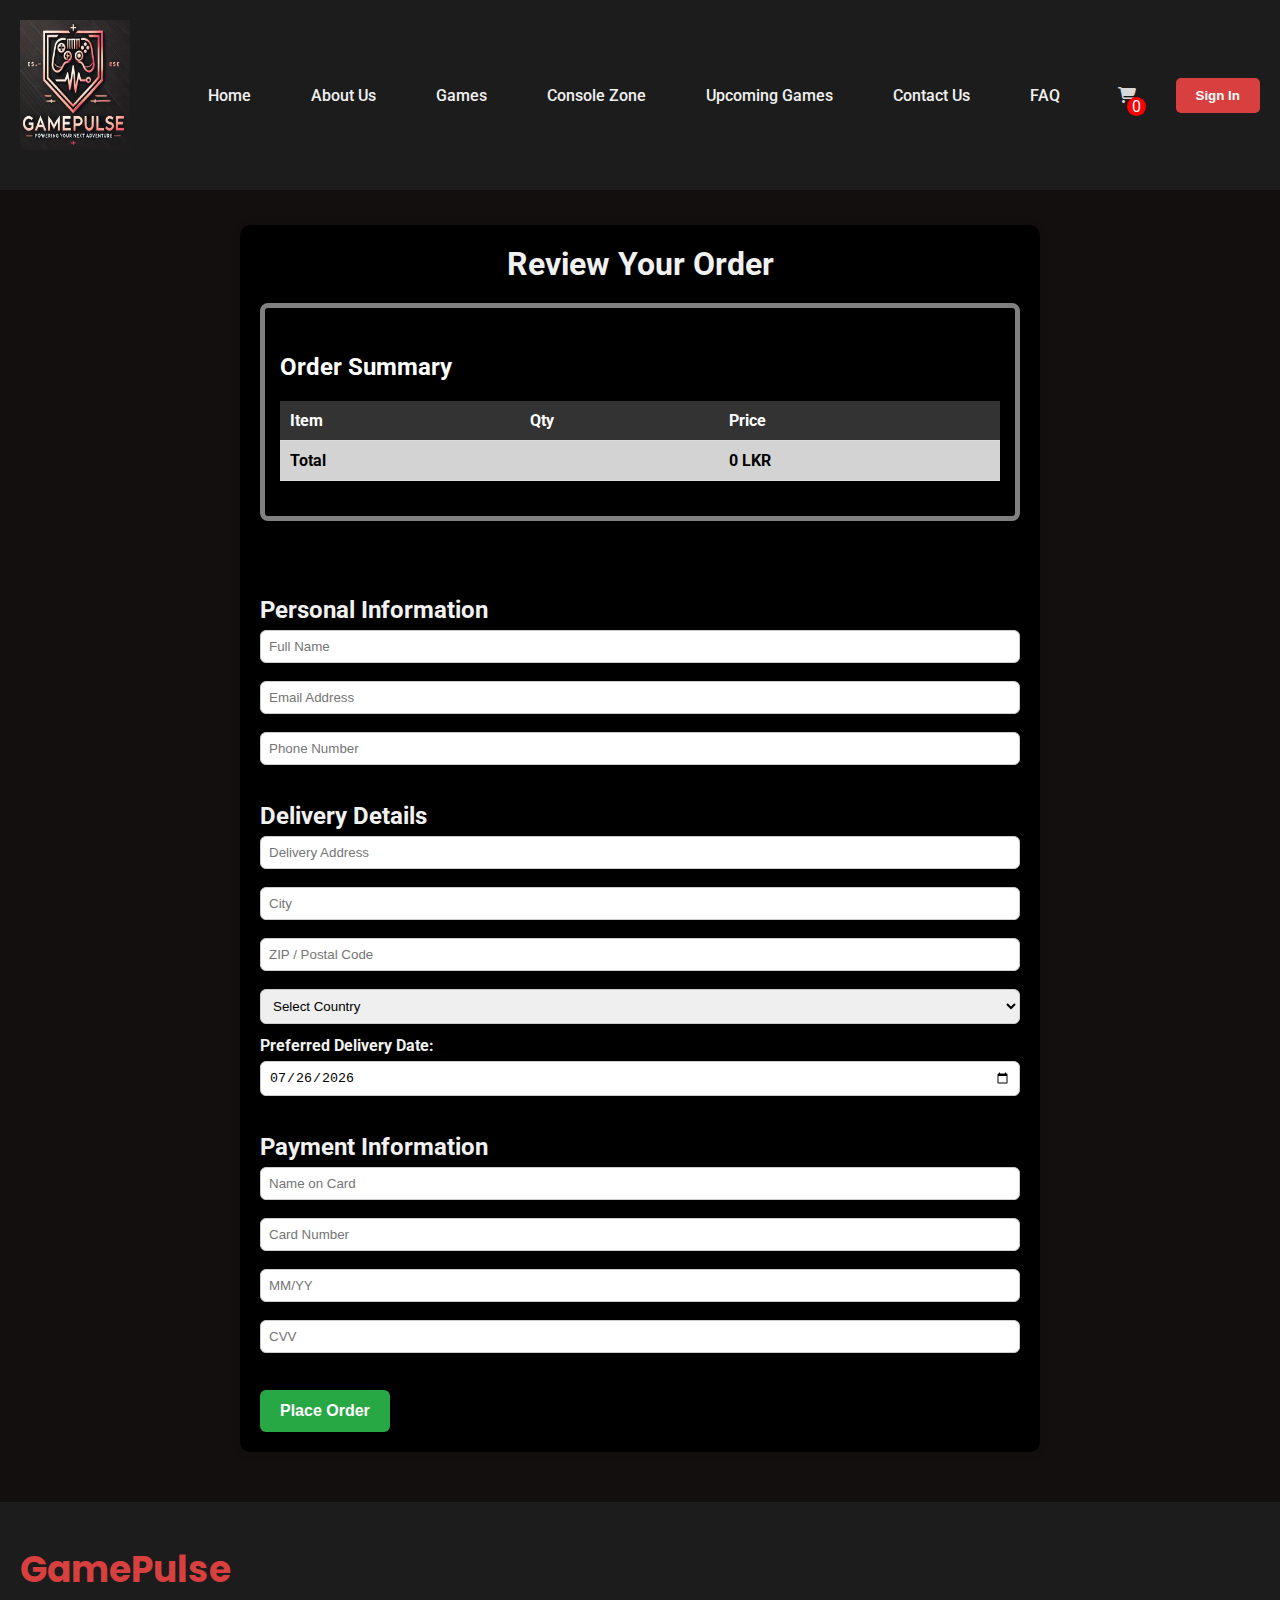
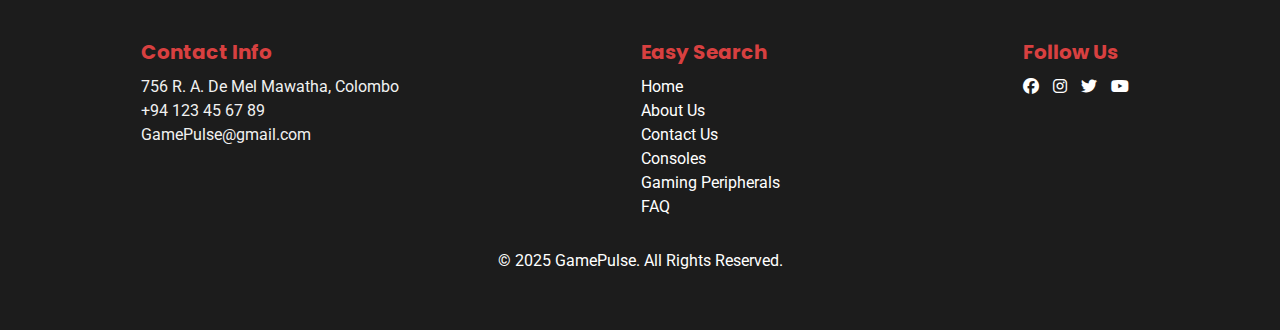
<file: payment.html>
<!DOCTYPE html>
<html lang="en">
<head>
    <meta charset="UTF-8">
    <meta name="viewport" content="width=device-width, initial-scale=1.0">
    <title>GamePulse</title>
    <!-- Linking Google Fonts -->
    <link href="https://fonts.googleapis.com/css2?family=Poppins:wght@400;600&family=Roboto:wght@400;500&display=swap" rel="stylesheet">
    <link rel="stylesheet" href="https://cdnjs.cloudflare.com/ajax/libs/font-awesome/6.7.2/css/all.min.css" integrity="sha512-Evv84Mr4kqVGRNSgIGL/F/aIDqQb7xQ2vcrdIwxfjThSH8CSR7PBEakCr51Ck+w+/U6swU2Im1vVX0SVk9ABhg==" crossorigin="anonymous" referrerpolicy="no-referrer" />
    <link rel="stylesheet" href="styles.css">
</head>
<body class="body">

    <!-- Navbar Section -->
<header class="header">
    <div class="navbar">
        <nav>
            <div class="logo">
               <img src="Images/LOGO-FINALE.jpg" alt="Logo">
            </div>
            <ul>
                <li><a href="index.html">Home</a></li>
                <li><a href="aboutus.html">About Us</a></li>
                <li><a href="games.html">Games</a></li>
                <li><a>Console Zone</a>
                    <ul class="Submenu">
                        <li><a href="console.html">Consoles</a></li>
                        <li><a href="gamingpheripherals.html">Gaming Peripherals</a></li>
                        <li><a href="order.html">Order</a></li>
                    </ul>
                </li>
                <li><a href="upcominggames.html">Upcoming Games</a></li>
                <li><a href="contact.html">Contact Us</a></li>
                <li><a href="faq.html">FAQ</a></li>
            </ul>
            <div class="carticon">
                <a href="cart.html" class="cart-icon">
                    <i class="fas fa-shopping-cart"></i>
                </a>
                <span class="cartcount">0</span>
                </div>
           
            <button type="button" onclick="location.href='sign in.html'">Sign In</button>
          
        </nav>
    </div>
</header>

<body>
    <div class="pay-container">
      <h1 class="pay-h1">Review Your Order</h1>
  
      <div class="pay-order-summary">
        <h2 class="pay-h2">Order Summary</h2>
        <table class="pay-table">
          <thead>
            <tr>
              <th>Item</th>
              <th>Qty</th>
              <th>Price</th>
            </tr>
          </thead>
          <tbody id="order-items">
            <!-- Dynamically inserted rows here -->
            <tr>
              <td></td>
              <td></td>
              <td></td>
            </tr>
            <tr>
              <td></td>
              <td></td>
              <td></td>
            </tr>
          </tbody>
          <tfoot>
            <tr>
              <td colspan="2"><strong>Total</strong></td>
              <td><strong></strong></td>
            </tr>
          </tfoot>
        </table>
      </div>
  
      <form id="order-form">
        <div class="section">
          <h2>Personal Information</h2>
          <input type="text" name="fullName" placeholder="Full Name" required>
          <input type="email" name="email" placeholder="Email Address" required>
          <input type="tel" name="phone" placeholder="Phone Number">
        </div>
  
        <div class="section">
          <h2>Delivery Details</h2>
          <input type="text" name="address" placeholder="Delivery Address" required>
          <input type="text" name="city" placeholder="City" required>
          <input type="text" name="zip" placeholder="ZIP / Postal Code" required>
          <select name="country" required>
            <option value="">Select Country</option>
            <option value="us">United States</option>
            <option value="uk">United Kingdom</option>
            <option value="ca">Canada</option>
            <option value="sl">Sri Lanka</option>
            <option value="ind">India</option>
            <option value="pak">Pakistan</option>
            <option value="aus">Australia</option>
            <option value="fra">France</option>
            <!-- Add more as needed -->
          </select>
          <label for="deliveryDate"><strong>Preferred Delivery Date:</strong></label>
          <input type="date" name="deliveryDate" id="deliveryDate" required>
        </div>
  
        <div class="section">
          <h2>Payment Information</h2>
          <input type="text" name="cardName" placeholder="Name on Card" required>
          <input type="text" name="cardNumber" placeholder="Card Number" required>
          <input type="text" name="expiry" placeholder="MM/YY" required>
          <input type="text" name="cvv" placeholder="CVV" required>
        </div>
  
        <button type="submit" class="submit-btn">Place Order</button>
      </form>
    </div>


    <!-- Footer Section -->
    <footer>
        <h2 class="footerlogo">GamePulse</h2>
        <div class="footer-content">
            <div class="footer-item">
                <h3>Contact Info</h3>
                <p>756 R. A. De Mel Mawatha, Colombo</p>
                <p>+94 123 45 67 89</p>
                <p>GamePulse@gmail.com</p>
            </div>
            <div class="footer-item">
                <h3>Easy Search</h3>
                <p><a href="index.html">Home</a></p>
                <p><a href="aboutus.html">About Us</a></p>
                <p><a href="contact.html">Contact Us</a></p>
                <p><a href="console.html">Consoles</a></p>
                <p><a href="gamingpheripherals.html">Gaming Peripherals</a></p>
                <p><a href="faq.html">FAQ</a></p>
            </div>
            <div class="footer-item">
            
            <h3>Follow Us</h3>
                <a href="https://facebook.com" class="facebook" target="_blank" rel="noopener noreferrer">
                <i class="fa-brands fa-facebook"></i>
            </a>
            <a href="https://instagram.com" class="instagram" target="_blank" rel="noopener noreferrer">
                <i class="fa-brands fa-instagram"></i>
            </a>
            <a href="https://twitter.com" class="twitter" target="_blank" rel="noopener noreferrer">
                <i class="fa-brands fa-twitter"></i>
            </a>
            <a href="https://youtube.com" class="youtube" target="_blank" rel="noopener noreferrer">
                <i class="fa-brands fa-youtube"></i>
            </a>   
            </div>
        </div>
        <div class="footerbottom">
            <p>© 2025 GamePulse. All Rights Reserved.</p>
        </div>
    </footer>

      <script src="payment.js"></script>
</body>
  </html>
</file>
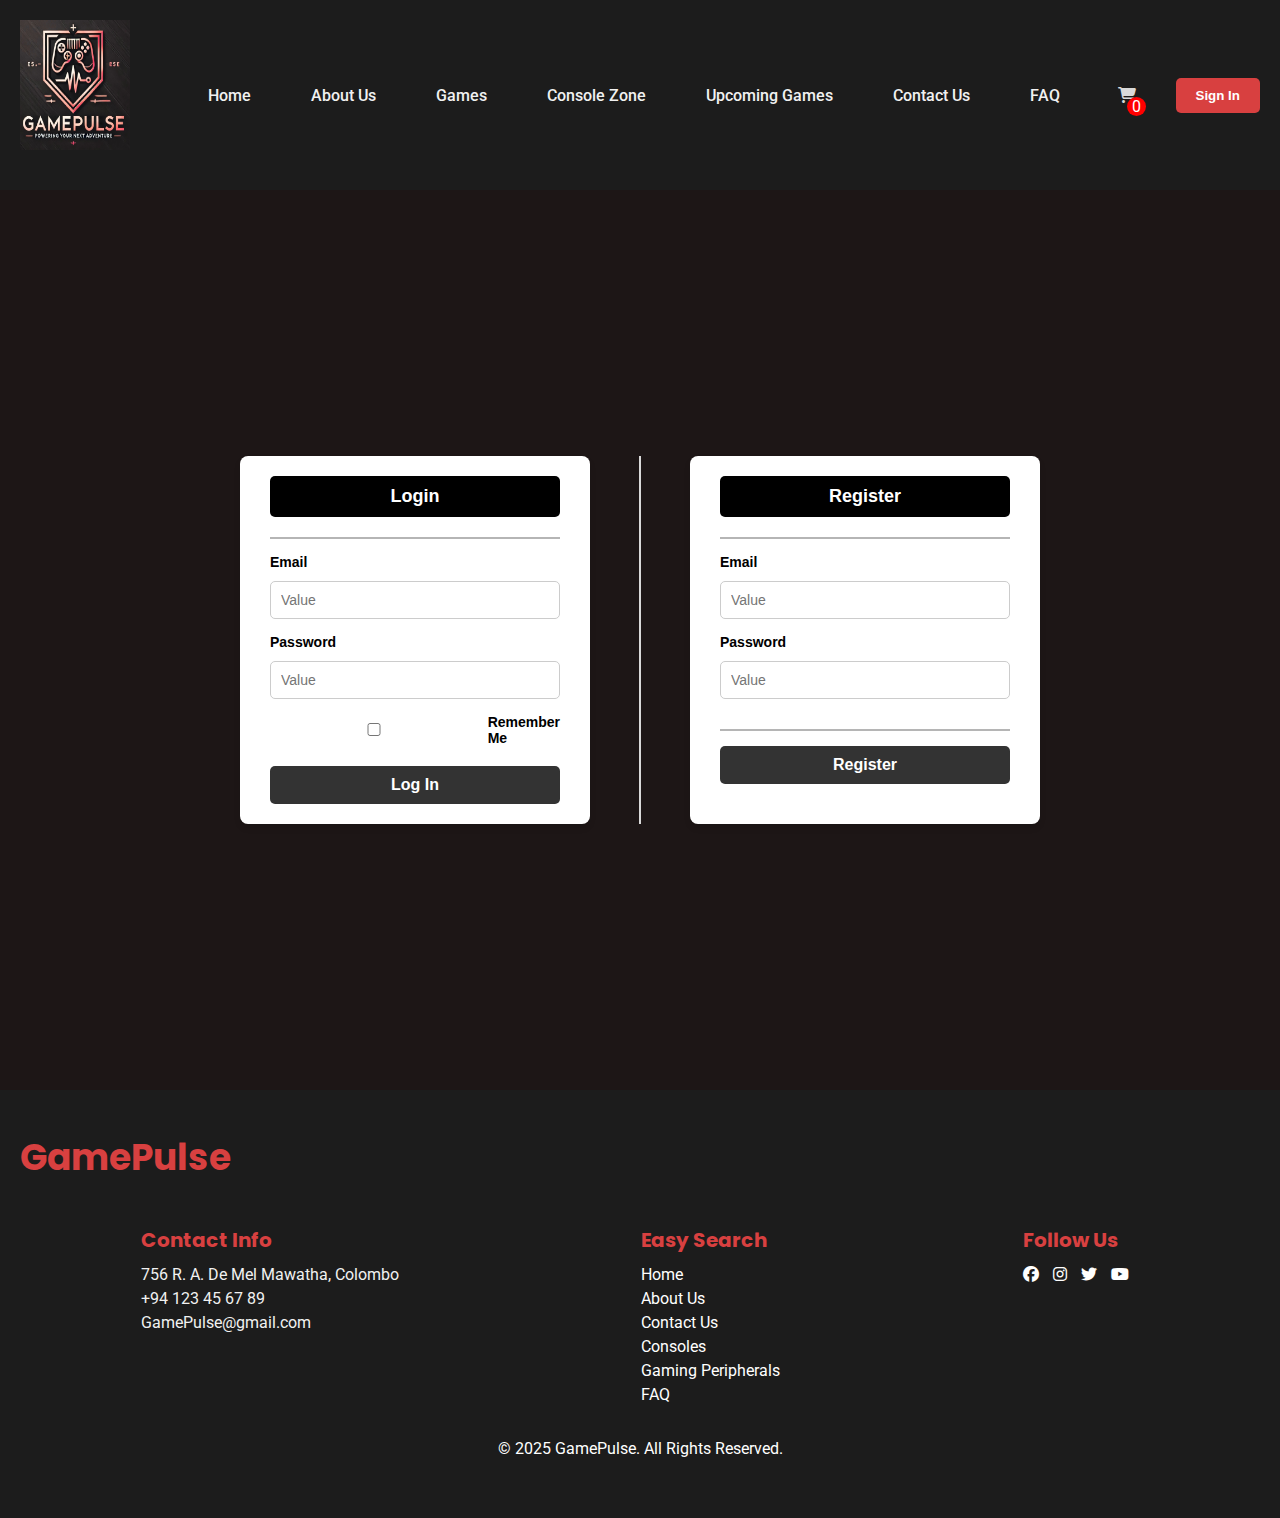
<file: sign in.html>
<!DOCTYPE html>
<html lang="en">
<head>
    <meta charset="UTF-8">
    <meta name="viewport" content="width=device-width, initial-scale=1.0">
    <title>GamePulse</title>
    <!-- Linking Google Fonts -->
    <link href="https://fonts.googleapis.com/css2?family=Poppins:wght@400;600&family=Roboto:wght@400;500&display=swap" rel="stylesheet">
    <link rel="stylesheet" href="https://cdnjs.cloudflare.com/ajax/libs/font-awesome/6.7.2/css/all.min.css" integrity="sha512-Evv84Mr4kqVGRNSgIGL/F/aIDqQb7xQ2vcrdIwxfjThSH8CSR7PBEakCr51Ck+w+/U6swU2Im1vVX0SVk9ABhg==" crossorigin="anonymous" referrerpolicy="no-referrer" />
    <link rel="stylesheet" href="styles.css">
</head>
<body class="body">

    <!-- Navbar Section -->
<header class="header">
        <div class="navbar">
            <nav>
                <div class="logo">
                   <img src="Images/LOGO-FINALE.jpg" alt="Logo">
                </div>
                <ul>
                    <li><a href="index.html">Home</a></li>
                    <li><a href="aboutus.html">About Us</a></li>
                    <li><a href="games.html">Games</a></li>
                    <li><a>Console Zone</a>
                        <ul class="Submenu">
                            <li><a href="console.html">Consoles</a></li>
                            <li><a href="gamingpheripherals.html">Gaming Peripherals</a></li>
                            <li><a href="order.html">Order</a></li>
                        </ul>
                    </li>
                    <li><a href="upcominggames.html">Upcoming Games</a></li>
                    <li><a href="contact.html">Contact Us</a></li>
                    <li><a href="faq.html">FAQ</a></li>
                </ul>
                <div class="carticon">
                    <a href="cart.html" class="cart-icon">
                        <i class="fas fa-shopping-cart"></i>
                    </a>
                    <span class="cartcount">0</span>
                    </div>
               
                <button type="button" onclick="location.href='sign in.html'">Sign In</button>
            </nav>
        </div>
</header>
    <section class="signsec">
    <div class="signcontainer">
        <!-- Login Form -->
        <div class="form-wrapper">
            <h2>Login</h2>
            <hr>
            <form>
                <label for="login-email">Email</label>
                <input type="email" id="login-email" name="login-email" placeholder="Value" required>

                <label for="login-password">Password</label>
                <input type="password" id="login-password" name="login-password" placeholder="Value" required>

                <div class="checkbox">
                    <input type="checkbox" id="remember-me">
                    <label for="remember-me">Remember Me</label>
                </div>

                <button type="submit">Log In</button>
            </form>
        </div>

        <!-- Divider -->
        <div class="divider"></div>

        <!-- Register Form -->
        <div class="form-wrapper">
            <h2>Register</h2>
            <hr>
            <form>
                <label for="register-email">Email</label>
                <input type="email" id="register-email" name="register-email" placeholder="Value" required>

                <label for="register-password">Password</label>
                <input type="password" id="register-password" name="register-password" placeholder="Value" required>

                <hr>
                <button type="submit">Register</button>
            </form>
        </div>
    </div>
</section>
<footer>
    <h2 class="footerlogo">GamePulse</h2>
    <div class="footer-content">
        <div class="footer-item">
            <h3>Contact Info</h3>
            <p>756 R. A. De Mel Mawatha, Colombo</p>
            <p>+94 123 45 67 89</p>
            <p>GamePulse@gmail.com</p>
        </div>
        <div class="footer-item">
            <h3>Easy Search</h3>
            <p><a href="index.html">Home</a></p>
            <p><a href="aboutus.html">About Us</a></p>
            <p><a href="contact.html">Contact Us</a></p>
            <p><a href="console.html">Consoles</a></p>
            <p><a href="gamingpheripherals.html">Gaming Peripherals</a></p>
            <p><a href="faq.html">FAQ</a></p>
        </div>
        <div class="footer-item">
            <h3>Follow Us</h3>
            <a href="https://facebook.com" target="_blank" rel="noopener noreferrer">
                <i class="fa-brands fa-facebook"></i>
            </a>
            <a href="https://instagram.com" target="_blank" rel="noopener noreferrer">
                <i class="fa-brands fa-instagram"></i>
            </a>
            <a href="https://twitter.com" target="_blank" rel="noopener noreferrer">
                <i class="fa-brands fa-twitter"></i>
            </a>
            <a href="https://youtube.com" target="_blank" rel="noopener noreferrer">
                <i class="fa-brands fa-youtube"></i>
            </a>  
            
            
        </div>
    </div>
    <div class="footerbottom">
        <p>© 2025 GamePulse. All Rights Reserved.</p>
    </div>
</footer>

</body>
</html>
</file>
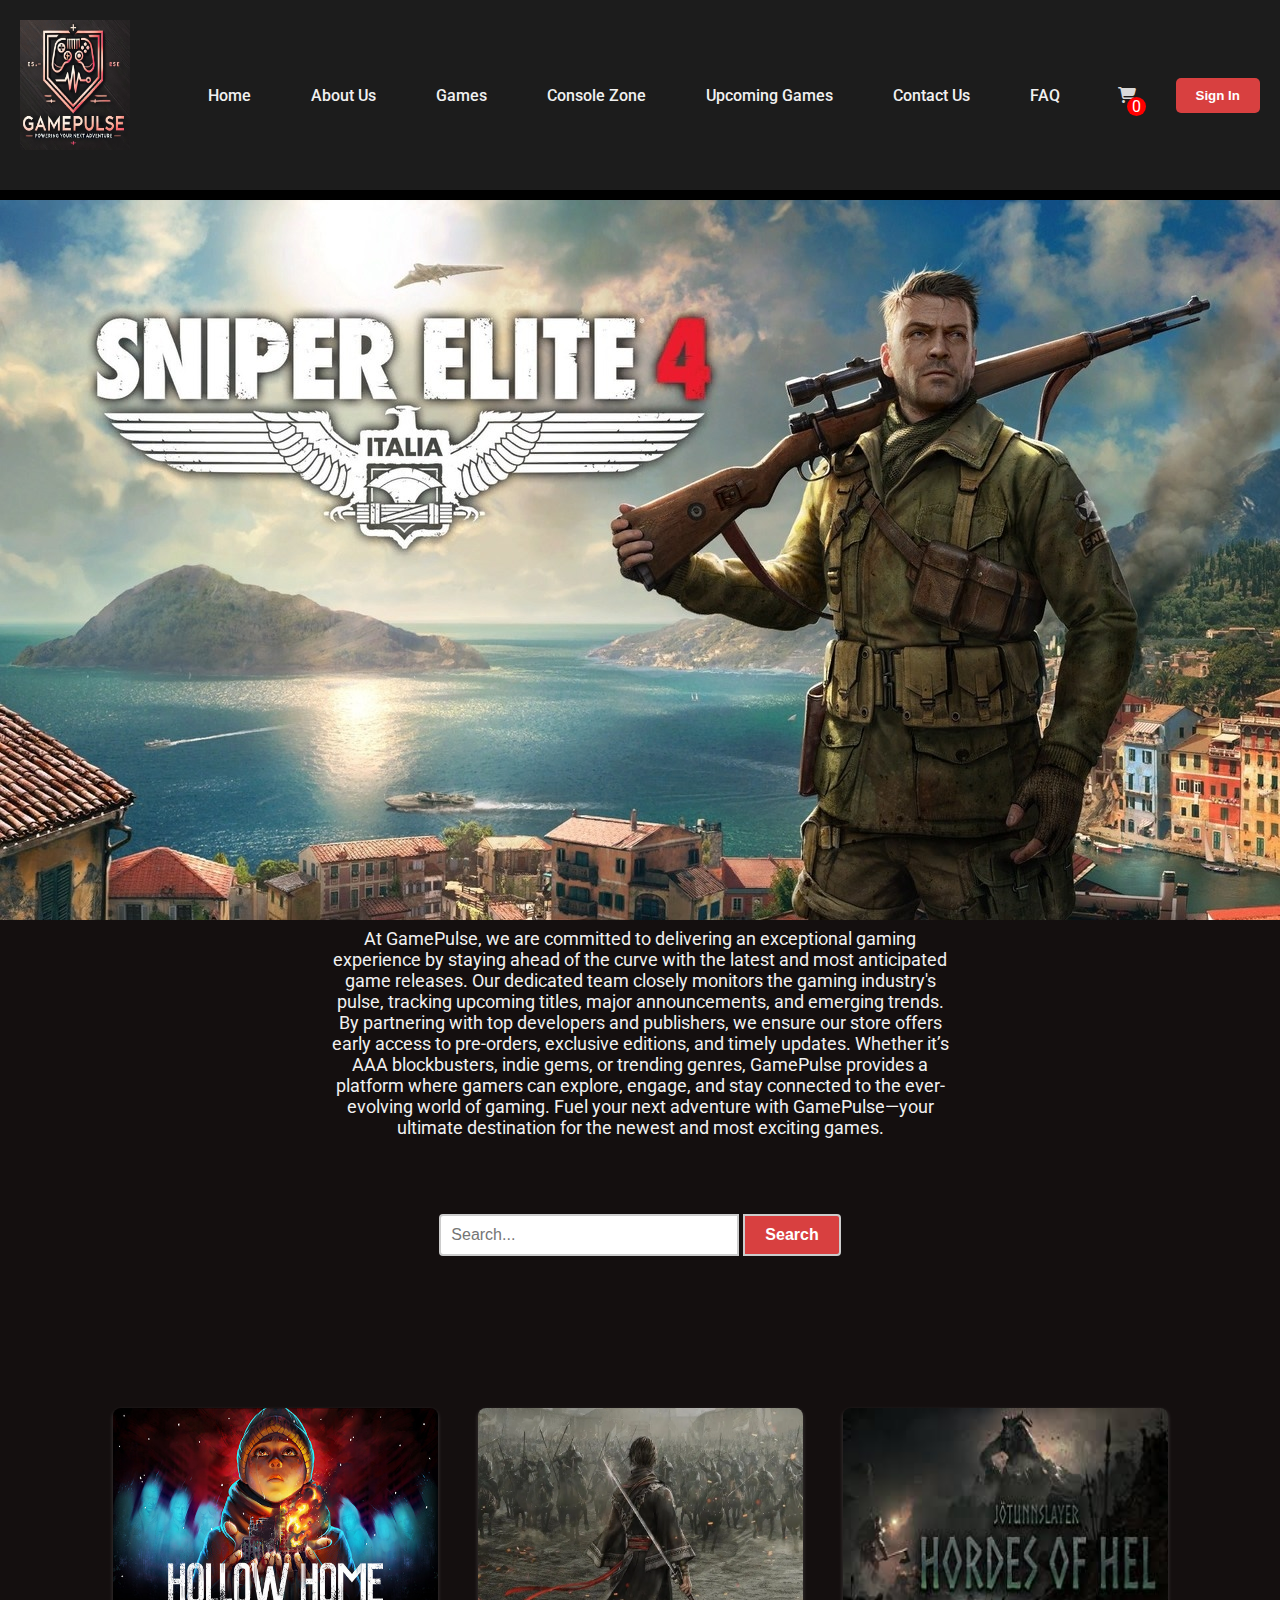
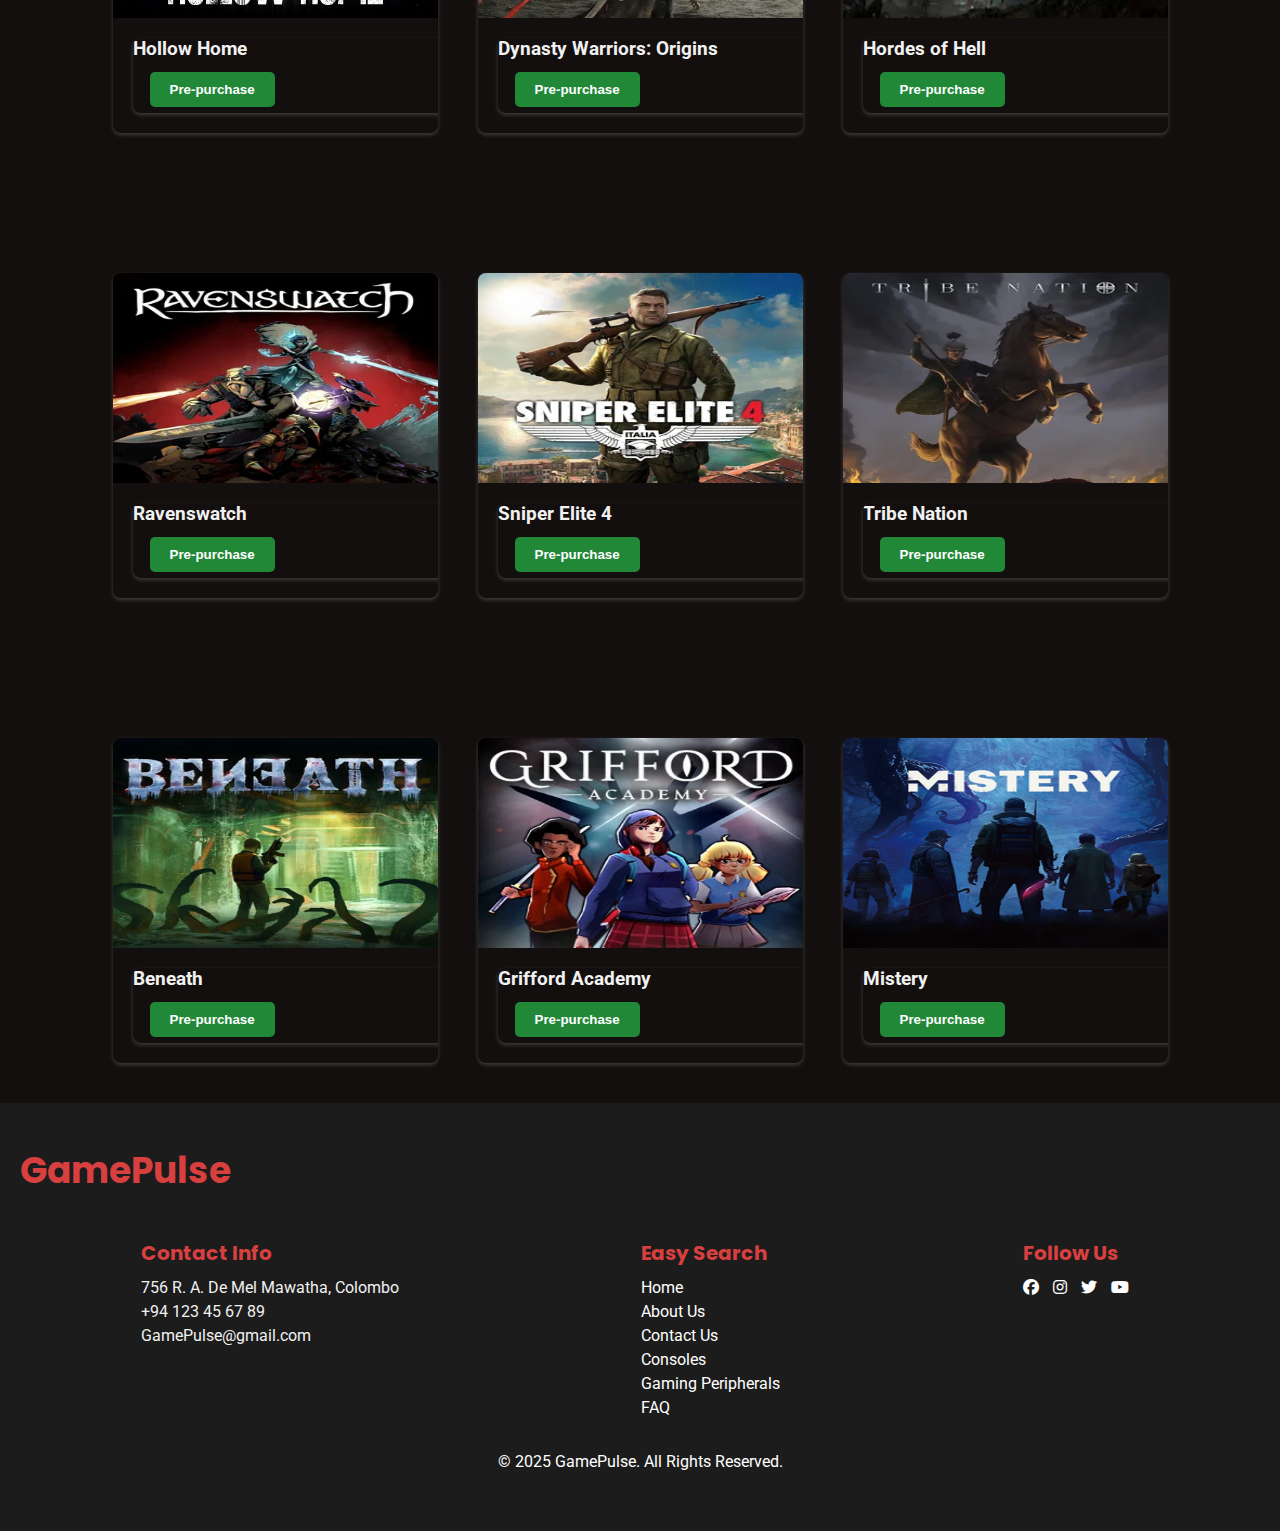
<file: upcominggames.html>
<!DOCTYPE html>
<html lang="en">
<head>
    <meta charset="UTF-8">
    <meta name="viewport" content="width=device-width, initial-scale=1.0">
    <title>GamePulse</title>
    <!-- Linking Google Fonts -->
    <link href="https://fonts.googleapis.com/css2?family=Poppins:wght@400;600&family=Roboto:wght@400;500&display=swap" rel="stylesheet">
    <link rel="stylesheet" href="https://cdnjs.cloudflare.com/ajax/libs/font-awesome/6.7.2/css/all.min.css" integrity="sha512-Evv84Mr4kqVGRNSgIGL/F/aIDqQb7xQ2vcrdIwxfjThSH8CSR7PBEakCr51Ck+w+/U6swU2Im1vVX0SVk9ABhg==" crossorigin="anonymous" referrerpolicy="no-referrer" />
    <link rel="stylesheet" href="styles.css">
</head>
<body class="body">

    <!-- Navbar Section -->
<header class="header">
        <div class="navbar">
            <nav>
                <div class="logo">
                   <img src="Images/LOGO-FINALE.jpg" alt="Logo">
                </div>
                <ul>
                    <li><a href="index.html">Home</a></li>
                    <li><a href="aboutus.html">About Us</a></li>
                    <li><a href="games.html">Games</a></li>
                    <li><a>Console Zone</a>
                        <ul class="Submenu">
                            <li><a href="console.html">Consoles</a></li>
                            <li><a href="gamingpheripherals.html">Gaming Peripherals</a></li>
                            <li><a href="order.html">Order</a></li>
                        </ul>
                    </li>
                    <li><a href="upcominggames.html">Upcoming Games</a></li>
                    <li><a href="contact.html">Contact Us</a></li>
                    <li><a href="faq.html">FAQ</a></li>
                </ul>
                <div class="carticon">
                    <a href="cart.html" class="cart-icon">
                        <i class="fas fa-shopping-cart"></i>
                    </a>
                    <span class="cartcount">0</span> 
                    </div>
               
                <button type="button" onclick="location.href='sign in.html'">Sign In</button>
            </nav>
        </div>
</header>
    
    <section class="slide-show">
        <div class="image-slider">
            <div class="slide slide1"> <img src="Images/upcoming games 1" alt="image"></div>
            <div class="slide slide2"><img src="Images/upcoming games 2.webp" alt="image"></div>
            <div class="slide slide3"><img src="Images/upcoming games 3" alt="image"></div>
        </div>
    </section>
    <section class="upcomingp">
        <h2> Staying Ahead with the Latest Gaming Titles</h2>
        <p>At GamePulse, we are committed to delivering an exceptional gaming experience by staying ahead of the curve with the latest and most anticipated game releases. Our dedicated team closely monitors the gaming industry's pulse, tracking upcoming titles, major announcements, and emerging trends.
           By partnering with top developers and publishers, we ensure our store offers early access to pre-orders, exclusive editions, and timely updates. Whether it’s AAA blockbusters, indie gems, or trending genres, GamePulse provides a platform where gamers can explore, engage, and stay connected to the ever-evolving world of gaming.
           Fuel your next adventure with GamePulse—your ultimate destination for the newest and most exciting games.</p>
    </section>

    <section class="upcoming-images">
    <div class="search-container">
        <form action="/search" method="GET">
            <input type="text" name="query" placeholder="Search...">
            <button type="submit">Search</button>
            </form>
    </div>
    <section class="upcomingbox">
    <div class="upcoming-card-container">
        <div class="upcoming-card">
        <div class="upcoming-image-container">
            <img src="Images/hollow home.jpg" alt="game">
            <div class="release-date">Release Date: February 11, 2025</div>
        </div>
            <div class="upcoming-card content">
                <h3>Hollow Home</h3>
                <div class="upcomingbutton-container">
                    <button class="Pre">Pre-purchase</button>
                </div>
            </div>
        </div>
        <div class="upcoming-card">
            <div class="upcoming-image-container">
            <img src="Images/959x540.webp" alt="game">
            <div class="release-date">Release Date: February 13th, 2025</div>
        </div>
            <div class="upcoming-card content">
                <h3>Dynasty Warriors: Origins</h3>
                <div class="upcomingbutton-container">
                    <button class="Pre">Pre-purchase</button>
                </div>
            </div>
        </div>
        <div class="upcoming-card">
            <div class="upcoming-image-container">
            <img src="Images/hordes of hel.jpg" alt="game">
            <div class="release-date">Release Date: February 13, 2025</div>
        </div>
            <div class="upcoming-card content">
                <h3>Hordes of Hell</h3>
                <div class="upcomingbutton-container">
                    <button class="Pre">Pre-purchase</button>
                </div>
            </div>
        </div>
    </div>

    <div class="upcoming-card-container">
        <div class="upcoming-card">
            <div class="upcoming-image-container">
            <img src="Images/Ravenswatch.webp" alt="game">
            <div class="release-date">Release Date: February 15, 2025</div>
        </div>
            <div class="upcoming-card content">
                <h3>Ravenswatch</h3>
                <div class="upcomingbutton-container">
                    <button class="Pre">Pre-purchase</button>
                </div>
            </div>
        </div>
        <div class="upcoming-card">
            <div class="upcoming-image-container">
            <img src="Images/Sniper Elite 4.webp" alt="game">
            <div class="release-date">Release Date: February 25, 2025</div>
        </div>
            <div class="upcoming-card content">
                <h3>Sniper Elite 4</h3>
                <div class="upcomingbutton-container">
                    <button class="Pre">Pre-purchase</button>
                </div>
            </div>
        </div>
        <div class="upcoming-card">
            <div class="upcoming-image-container">
            <img src="Images/Tribe Nation.webp" alt="game">
            <div class="release-date">Release Date: March 1, 2025</div>
        </div>
            <div class="upcoming-card content">
                <h3>Tribe Nation</h3>
                <div class="upcomingbutton-container">
                    <button class="Pre">Pre-purchase</button>
                </div>
            </div>
        </div>
    </div>

    <div class="upcoming-card-container">
        <div class="upcoming-card">
            <div class="upcoming-image-container">
            <img src="Images/Beneath.webp" alt="game">
            <div class="release-date">Release Date: March 4, 2025</div>
        </div>
            <div class="upcoming-card content">
                <h3>Beneath</h3>
                <div class="upcomingbutton-container">
                    <button class="Pre">Pre-purchase</button>
                </div>
            </div>
        </div>
        <div class="upcoming-card">
            <div class="upcoming-image-container">
            <img src="Images/Grifford Academy.webp" alt="game">
            <div class="release-date">Release Date: March 10, 2025</div>
        </div>
            <div class="upcoming-card content">
                <h3>Grifford Academy</h3>
                <div class="upcomingbutton-container">
                    <button class="Pre">Pre-purchase</button>
                </div>
            </div>
        </div>
        <div class="upcoming-card">
            <div class="upcoming-image-container">
            <img src="Images/Mistery.webp" alt="game">
            <div class="release-date">Release Date: March 17, 2025</div>
        </div>
            <div class="upcoming-card content">
                <h3>Mistery</h3>
                <div class="upcomingbutton-container">
                    <button class="Pre">Pre-purchase</button>
                </div>
            </div>
        </div>
    </div>
</section>
</section>

<footer>
    <h2 class="footerlogo">GamePulse</h2>
    <div class="footer-content">
        <div class="footer-item">
            <h3>Contact Info</h3>
            <p>756 R. A. De Mel Mawatha, Colombo</p>
            <p>+94 123 45 67 89</p>
            <p>GamePulse@gmail.com</p>
        </div>
        <div class="footer-item">
            <h3>Easy Search</h3>
            <p><a href="index.html">Home</a></p>
            <p><a href="aboutus.html">About Us</a></p>
            <p><a href="contact.html">Contact Us</a></p>
            <p><a href="console.html">Consoles</a></p>
            <p><a href="gamingpheripherals.html">Gaming Peripherals</a></p>
            <p><a href="faq.html">FAQ</a></p>
        </div>
        <div class="footer-item">
            <h3>Follow Us</h3>
            <a href="https://facebook.com" target="_blank" rel="noopener noreferrer">
                <i class="fa-brands fa-facebook"></i>
            </a>
            <a href="https://instagram.com" target="_blank" rel="noopener noreferrer">
                <i class="fa-brands fa-instagram"></i>
            </a>
            <a href="https://twitter.com" target="_blank" rel="noopener noreferrer">
                <i class="fa-brands fa-twitter"></i>
            </a>
            <a href="https://youtube.com" target="_blank" rel="noopener noreferrer">
                <i class="fa-brands fa-youtube"></i>
            </a>  
            
            
        </div>
    </div>
    <div class="footerbottom">
        <p>© 2025 GamePulse. All Rights Reserved.</p>
    </div>
</footer>

</body>
</html>
</file>
<file: styles.css>
/* Reset default styles */
* {
    margin: 0;
    padding: 0;
    box-sizing: border-box;
}

header{
    width: 100%;
}



.logo{
    width: 100px;
    height: 150px;
}

/* Body Styling */
body {
    font-family: 'Roboto', sans-serif;
    background-color: #140f0f;
    color: #f1f1f1;
}

/* Navbar Styling */
.navbar {
    background-color: #1c1c1c;
    padding: 20px;
}

.logo img{
    width: 110px;
    height: 130px;
}

nav {
    display: flex;
    justify-content: space-between;
    align-items: center;
    width: 100%;
}

nav ul {
    display: flex;
    list-style: none;
}

nav ul li {
    display: inline-block;
    list-style: none;
    margin: 0 30px;
}

nav ul li:last-child{
    margin-right: 0;
}

nav ul li a {
    color: #f1f1f1;
    text-decoration: none;
    padding: 22px 0;
    display: inline-block;
    transition: color 0.3s ease;
    font-weight: 500;
    font-size: 16px;
}

nav ul li a:hover {
    color: #D84040;
    
}


/* Submenu*/

nav ul .Submenu{
    position: absolute;
    width: 110px;
    background-color: #1c1c1c;
    bottom: 360px;
    opacity: 0;
    z-index: -999;
    transition: all ease 0.5s;
    border-radius: 20%;
}

nav ul li:hover .Submenu{
    z-index: 99;
    opacity: 1;
    margin-top: 0;
}

nav ul .Submenu li{
    margin: 0;
    width: 100%;


}

nav ul .Submenu li a{
    padding: 15px 20px;
    display: inline-block;
    width: 100%;
    margin: 0;
}

.Submenu{
    display: flex; /* Ensure the dropdown uses flexbox */
    flex-direction: column; /* Stack items vertically */
    padding: 0;
    margin: 0
}


button{
    padding: 10px 20px;
    background-color: #D84040;
    color: white;
    font-weight: bold;
    border: none;
    border-radius: 5px;
    cursor: pointer;
    transition: transform 0.3s ease;
}

button:hover {
    transform: scale(1.1);
}


.carticon {
    position: relative;
    flex-direction: column;
    align-items: flex-end;
    justify-content: center; /* center "Sign In" vertically */
}

.cart-icon {
    margin-top: 50px; /* this pushes the cart icon down */
    color: #d9d9d9;
    margin-right: -50px;
   
}

.cart-icon img {
    cursor: pointer;
    transition: transform 0.3s ease;
 
}

.cart-icon :hover {
    transform: scale(1.6);
    color: #D84040;
}

.cartcount{
    display: flex;
    width: 19px;
    height: 19px;
    background-color: red;
    justify-content: center;
    align-items: center;
    color: white;
    border-radius: 50%;
    position: absolute;
    bottom: -11px;
    right: -28px;
  
}




/* Hero Section */
.hero {
    text-align: center;
    background-color: #1D1616;
    position: relative;
    width: 100%;
    height: 500px; /* Adjust height as needed */
    overflow: hidden;
}

.hero-content {
    position: absolute;
    top: 50%;
    left: 50%;
    transform: translate(-50%, -50%);
    text-align: center;
    color: white;
    font-family: 'Arial', sans-serif;
    text-shadow: 2px 2px 5px rgba(0, 0, 0, 0.7);
    background-color: rgba(0, 0, 0, 0.7); /* Black background with transparency */
    padding: 20px; /* Adds spacing around the text */
}

.hero-content h1 {
    font-size: 3rem;
    margin: 0;
}

.hero-content p {
    font-size: 1.5rem;
    margin-top: 10px;
}

.hero img {
    width: 100%;
    max-width: 1350px;
    margin-bottom: 30px;
    box-shadow: 0 8px 16px rgba(0, 0, 0, 0.2);
}

.intro {
    font-size: 18px;
    line-height: 1.6;
    max-width: 800px;
    margin: 0 auto;
    padding: 10px;
    background-color: black;
    border-radius: 8px;
    box-shadow: 0 8px 16px rgba(0, 0, 0, 0.2);
    margin-top: 20px;
}

/* Features Section */

.features{
    padding: 40px 20px; /* Add padding for spacing around the section */
    margin-left: 530px;
    max-width: 1200px; /* Restrict the maximum width to prevent stretching */
}

.features-heading {
    font-family: 'Poppins', sans-serif;
    font-size: 30px;
    color: #D84040;
    margin-bottom: 30px;
}

.features-list {
    font-size: 18px;
    color: #f1f1f1;
    padding: 0; /* Remove extra padding */
    max-width: 600px; /* Limit the width of the list */
}

.features-list li {
    margin-bottom: 15px; /* Add spacing between list items */
    font-size: 18px; /* Adjust font size for readability */
    line-height: 1.6; /* Improve readability */
}

/* Item-Container-Holder */
.item-container-holder{
    width: 100%;
    display: flex;
    flex-direction: row;
    gap: 2%;
}

/* Section Titles */
.section-title {
    text-align: center;
    font-family: 'Poppins', sans-serif;
    font-size: 32px;
    color: #D84040;
    margin: 40px 0;
    margin-bottom: 5px;
}

/* Top Sellers Section */
.top-sellers {
    display: flex;
    justify-content: space-evenly;
    flex-wrap: wrap;
    padding: 40px 20px;
}

.top-sellers .product {
    width: 300px;
    height: 200px;
    margin: 20px;
    overflow: hidden;
    border-radius: 10px;
    box-shadow: 0 6px 12px rgba(0, 0, 0, 0.3);
    transition: transform 0.3s ease, box-shadow 0.3s ease;
}

.top-sellers .product:hover {
    transform: scale(1.05);
    box-shadow: 0 12px 24px rgba(0, 0, 0, 0.5);
}

.top-sellers .product img {
    width: 100%;
    height: 100%;
    transition: transform 0.3s ease;
}

.top-sellers .product:hover img {
    transform: scale(1.1);
}

/* New Releases Section */
.new-releases {
    display: flex;
    justify-content: space-evenly;
    flex-wrap: wrap;
    padding: 40px 20px;
}

.new-releases .product {
    width: 300px;
    height: 200px;
    margin: 20px;
    overflow: hidden;
    border-radius: 10px;
    box-shadow: 0 6px 12px rgba(0, 0, 0, 0.3);
    transition: transform 0.3s ease, box-shadow 0.3s ease;
}

.new-releases .product:hover {
    transform: scale(1.05);
    box-shadow: 0 12px 24px rgba(0, 0, 0, 0.5);
}

.new-releases .product img {
    width: 100%;
    height: 100%;
    transition: transform 0.3s ease;
}

.new-releases .product:hover img {
    transform: scale(1.1);
}

/* General Container Styling */
.image-container {
    display: inline-block; /* Keeps containers inline with each other */
    position: relative;    /* Ensures the position matches the image's original placement */
    width: fit-content;    /* Matches the size of the image */
    height: 300px;          /* Adapts to the image height */
    padding: 5px;          /* Optional: Add padding inside the container */
    border: 2px solid transparent; /* Optional: Add a border (transparent by default) */
    background-color: transparent; /* Optional: Background color */
    transition: transform 0.3s ease, box-shadow 0.3s ease; /* Smooth hover effects */
}

/* General Container Styling */
.image-container {
    display: inline-block; /* Keeps the container inline with other containers */
    position: relative;    /* Ensures the layout of the image is preserved */
    padding: 10px;         /* Adds space around the image inside the container */
    background-color: black; /* Optional: Add a background color */
    border: 2px solid transparent; /* Optional: Add a border */
    box-shadow: 0 4px 8px rgba(0, 0, 0, 0.2); /* Optional: Add a shadow */
    border-radius: 10px;   /* Optional: Rounds the container's edges */
    transition: transform 0.3s ease, box-shadow 0.3s ease; /* Smooth hover effects */
}

/* Styling for Images Inside Containers */
.image-container img {
    display: block; /* Removes any gap below inline images */
    width: 100%;    /* Ensures the image fills its natural size */
    height: auto;   /* Maintains aspect ratio */
}

/* Hover Effects */
.image-container:hover {
    transform: scale(1.05); /* Slight zoom effect for the container */
    box-shadow: 0 12px 24px rgba(0, 0, 0, 0.5); /* Enhance shadow on hover */
}

.Description{
    position: relative;
    right: -20px; 

}

.Facts{
    color: #D84040;
    padding-top: 40px;
    padding-bottom: 30px;
    margin-left: 75px;
    font-size: 30px;
}

ol{
    
    padding: 0 20px; /* Add horizontal padding for better spacing */
    max-width: 600px; /* Limit the width of the list */
    padding-bottom: 20px;
    margin-left: 75px;

}

ol li{
    margin-bottom: 15px;
    line-height: 1.6;
}

/* Footer Section */
footer {
    background-color: #1c1c1c;
    padding: 40px 20px;
    color: #f1f1f1;
}

.footerlogo {
    font-family: 'Poppins', sans-serif;
    font-size: 36px;
    color:  #D84040;
    margin-bottom: 20px;
}

.footer-content {
    display: flex;
    justify-content: space-around;
    flex-wrap: wrap;
    margin-top: 20px;
}

.footer-item {
    margin: 20px;
    text-align: left;
    margin-bottom: 10px;
}

.footer-item h3 {
    font-size: 20px;
    font-family: 'Poppins', sans-serif;
    color:  #D84040;
    margin-bottom: 10px;
}

.footer-item p {
    font-size: 16px;
    color: #f1f1f1;
    padding-bottom: 5px;
}

i{
    padding-right: 10px;
}

.footer-item a{
    text-decoration: none;
    color: white;
    transition: color 0.3s ease;
}

.footer-item a:hover {
    color:  #D84040;
}

.footerbottom{
    background-color: #1c1c1c;
    padding: 20px;
    text-align: center;
}

.footerbottom p{
    color: white;
}


/* About Us */

.Aboutbig{
    text-align: center;
    background-color: #1D1616;
    position: relative;
    width: 100%;
    height: 500px; /* Adjust height as needed */
    overflow: hidden;
}

.Aboutbig img{
    width: 100%;
    max-width: 1350px;
    margin-bottom: 30px;
    box-shadow: 0 8px 16px rgba(0, 0, 0, 0.2);
}

.about-content {
    position: absolute;
    top: 50%;
    left: 50%;
    transform: translate(-50%, -50%);
    text-align: center;
    color: white;
    font-family: 'Arial', sans-serif;
    text-shadow: 2px 2px 5px rgba(0, 0, 0, 0.7);
    background-color: rgba(0, 0, 0, 0.7); /* Black background with transparency */
    padding: 20px; /* Adds spacing around the text */
}

.about-content h1 {
    font-size: 3rem;
    margin: 0;
    padding-bottom: 35px;
}

.about-content p{
    padding-bottom: 10px;
}



.mision{
    background-color:#1D1616 ;
    padding: 40px 20px;
}

.mision img{
    width: 325px;
    height: 210px;
}

.Really{
   padding-top: 10px;
   padding-bottom: 10px;
   text-align: center;
   
   
}




.Vision{
   padding-top: 10px;
   padding-bottom: 10px;
   text-align: center;
}

.Gamers{
    padding-top: 10px;
    padding-bottom: 10px;
    text-align: center;
}




/* mision Sellers Section */
.mision-sellers {
    display: flex;
    justify-content: space-evenly; /* Align items to the center */
    flex-wrap: wrap; /* Allow items to wrap */
    gap: 20px; /* Add spacing between items */
    max-width: 1200px; /* Prevent overly wide containers */
    margin: 0 auto; /* Center the flex container */
}






/* General Container Styling */
.mision-container {
    display: inline-block; /* Keeps containers inline with each other */
    width: 300px;    /* Matches the size of the image */
    max-width: 100%;
    background-color: transparent; 
    border: 2px solid transparent; 
    border-radius: 10px;   /* Optional: Rounds the container's edges */
    box-shadow: 0 4px 8px rgba(0, 0, 0, 0.2); 
    text-align: center;
    padding: 10px;          
    background-color: black;
}


/* Styling for Images Inside Containers */
.mision-container img {
    width: 280px;
    height: 210px;
    border-radius: 5px;
}




.team{
    background-color: #1c1c1c;
    padding: 40px 20px;
    text-align: center;
}

.meetH{
    text-align: center;
    padding-top: 20px;
    padding-bottom: 40px;
    color:#ff6f61 ;
    font-size: 25px;
}


.teamimg{
    width: 150px; /* Set the desired width */
    height: 150px; /* Set the desired height */
    border-radius: 50%; /* Makes the image a circle */
    object-fit: cover; /* Ensures the image scales nicely inside the circle */
    border: 2px solid #8E1616;    
    margin: 10px;
}

.teamsec1{
    display: flex;
    justify-content: center;
    align-items: center ;
    gap: 20px;
    padding-bottom: 75px;
    justify-content: space-evenly;
}

.teamsec2{
    display: flex;
    justify-content: center;
    align-items: center ;
    gap: 20px;
    justify-content: space-evenly;
    padding-bottom: 75px;

}

.Branch{
    color: #D84040;
    text-align: center;
    margin: 20px 0;
    font-size: 40px;
}

.Branchintro p{
    width: 800px; /* Controls the maximum width for readability */
    margin: 0 auto; /* Centers the paragraph horizontally */
    text-align: center; /* Aligns text within the paragraph */
    line-height: 1.6; /* Adds proper spacing between lines for better readability */
    color: white; /* Ensures readability on a dark background */
    padding-bottom: 20px;

}


.tables{
    padding-bottom: 30px;
    max-width: 90%;
    margin: 0 auto;
    overflow-x: auto; /* Prevent horizontal overflow */

}


table{
    color: black;
    background-color: lightgray;
    width: 90%; /* Ensure table is responsive */
    max-width: 800px; /* Limit table width */
    border-collapse: collapse;
    margin: 20px auto; /* Center align */

}

.style-table{
    width: 70%;
    margin: 20px auto;
    border-collapse: collapse;
    font-size: 16px;
    text-align: left;
}

.style-table th,
.style-table td {
  border: 1px solid #ccc;
  padding: 12px 15px;
}


.style-table tbody tr:nth-child(even) {
    background-color: #e9e9e9;
  }
  
.style-table tbody tr:hover {
    background-color: #dcdcdc;
    cursor: pointer;
  }
  
.style-table th {
    text-transform: uppercase;
    font-weight: bold;
  }

iframe{
   padding-bottom: 50px;
}




.map h2{
    color: #D84040;
    text-align: center;
    padding-bottom: 40px;
}

.map1 h2{
    color: #D84040;
    text-align: center;
    padding-bottom: 40px;
}

.location-container {
    margin-bottom: 40px;
    text-align: center;
}

.location-container img{
    width: 350px;
    height: 300px;
    padding-bottom: 50px;
}

.location-content {
    display: flex;
    justify-content: center;
    align-items: center;
    gap: 20px;
}


/*Games Page*/

.game-images img{
    width: 326px;
    height: 210px;
    transition: transform 0.3s ease;
}

.search-container {
    display: flex; /* Use Flexbox to align elements horizontally */
    justify-content: center; /* Center the search bar on the page */
    margin-top: 50px; /* Add space from the top */
}

.search-container input[type="text"] {
    width: 300px; /* Set the width of the search bar */
    padding: 10px; /* Add padding inside the input field */
    border: 2px solid #ccc; /* Border for the search bar */
    border-radius: 4px 0 0 4px; /* Rounded corners for the left side */
    font-size: 16px; /* Increase font size */
    box-sizing: border-box; /* Ensures padding doesn't affect width */
}

.search-container button {
    padding: 10px 20px; /* Add padding inside the button */
    border: 2px solid #ccc; /* Border to match the input field */
    background-color:  #D84040; /* Button background color */
    color: white; /* Text color */
    border-radius: 0 4px 4px 0; /* Rounded corners for the right side */
    font-size: 16px; /* Increase font size */
    cursor: pointer; /* Change cursor to pointer on hover */
}

.search-container button:hover {
    background-color: darkred; /* Darker red on hover */
}

.game-card-container{
    display: flex;
    justify-content: center;
    flex-wrap: wrap;
    margin-top: 100px;

}

.game-card{
    width: 325px;
    border-radius: 8px;
    overflow: hidden;
    box-shadow: 0px 2px 4px rgba(250, 246, 246, 0.2);
    margin: 20px;
    transition: transform 0.3s ease;

}

.game-card content h3{
    text-align: center;
}


.game-image-container {
    position: relative;
    width: 100%;
    overflow: hidden;
}

.game-image-container img {
    width: 100%;
    display: block;
    transition: transform 0.3s ease;
}

.game-image-container:hover img {
    transform: scale(1.1);
}

.button-container {
    margin-top: 12px;
    margin-left: 40px;
}

.desciption-game {
    position: absolute;
    bottom: 0;
    left: 0;
    right: 0;
    background: rgba(0, 0, 0, 0.7);
    color: white;
    text-align: left;
    padding: 10px;
    font-size: 14px;
    opacity: 0;
    transition: opacity 0.3s ease;
}

.game-image-container:hover .desciption-game {
    opacity: 1;
}

.details{
    line-height: 1.6;
}

.desciption-game h1{
    padding-bottom: 10px;
}



/* Console page*/
.consolep h2{
        margin: 0; /* Remove default margin for heading */
        padding-top: 50px;
        text-align: center;
        color:  #D84040;
        font-size: 40px;
    }

.consolep p{
        margin: 10px auto 0; /* Add space between heading and paragraph */
        font-size: 18px; /* Adjust font size */
        width: 500px;
        text-align: center;
}

.console-images{
        margin-left: 50px;
}

.console-images img{
    width: 326px;
    height: 210px;
}

.console-card-container{
    display: grid;
    grid-template-columns: repeat(auto-fit, minmax(200px, 1fr));
    gap: 20px;
    padding: 20px;

}

.console-card{
    width: 325px;
    border-radius: 8px;
    overflow: hidden;
    box-shadow: 0px 2px 4px rgba(250, 246, 246, 0.2);
    margin: 20px;

}

.console-card-content{
    padding: 16px;
    color: white;
}

.console-card-content h3{
    font-size: 28px;
    margin-bottom: 8px;
}

.console-card-content p{
    font-size: 15px;
    line-height: 1.3;
}

.console-image-container {
    position: relative;
    width: 100%;
    overflow: hidden;
}


.console-image-container img {
    width: 100%;
    display: block;
    transition: transform 0.3s ease;
}

.console-image-container:hover img {
    transform: scale(1.1);
}


.console-price {
    position: absolute;
    bottom: 0;
    left: 0;
    right: 0;
    background: rgba(0, 0, 0, 0.7);
    color: white;
    text-align: center;
    padding: 10px;
    font-size: 14px;
    opacity: 0;
    transition: opacity 0.3s ease;
}


.console-image-container:hover .console-price {
    opacity: 1;
}

.buy-now{
    background-color: #218838;
    margin-right: 12px;
    margin-bottom: 5px;
}




/*Gaming peripherals page*/

.Gamingpheripheralsp h2{
    margin: 0; /* Remove default margin for heading */
    padding-top: 50px;
    text-align: center;
    color:  #D84040;
    font-size: 40px;
}

.Gamingpheripheralsp p{
    margin: 10px auto 0; /* Add space between heading and paragraph */
    font-size: 18px; /* Adjust font size */
    width: 600px;
    text-align: center;
}

.Gamingpheripherals-images{
    margin-left: 50px;
}
.Gamingpheripherals-images img{
    width: 326px;
    height: 210px;
}

.peripherals-card-container{
    display: grid;
    grid-template-columns: repeat(auto-fit, minmax(200px, 1fr));
    gap: 20px;
    padding: 20px;

}

.peripherals-card{
    width: 325px;
    border-radius: 8px;
    overflow: hidden;
    box-shadow: 0px 2px 4px rgba(250, 246, 246, 0.2);
    margin: 20px;


}

.peripherals-card-content{
    padding: 16px;
    color: white;
}

.peripherals-card-content h3{
    font-size: 28px;
    margin-bottom: 8px;
}

.peripherals-card-content p{
    font-size: 15px;
    line-height: 1.3;
}

.peripherals-image-container {
    position: relative;
    width: 100%;
    overflow: hidden;
}


.peripherals-image-container img {
    width: 100%;
    display: block;
    transition: transform 0.3s ease;
}

.peripherals-image-container:hover img {
    transform: scale(1.1);
}


.peripherals-price {
    position: absolute;
    bottom: 0;
    left: 0;
    right: 0;
    background: rgba(0, 0, 0, 0.7);
    color: white;
    text-align: center;
    padding: 10px;
    font-size: 14px;
    opacity: 0;
    transition: opacity 0.3s ease;
}


.peripherals-image-container:hover .peripherals-price {
    opacity: 1;
}




/*Upcoming games page*/

/* General styling */

.image-slider {
    width: 100%;
    height: 400px;
    padding-top: 10px;
}


.slide {
    width: 100%;
    height: 100%;
    position: absolute;
    background-size: cover;
    background-position: center;
    animation: slideAnimation 12s infinite;
}

.slide img {
    max-width: 100%; /* Ensures it fits the container */
    max-height: 95%; /* Ensures it doesn't exceed container height */
    object-fit: contain; /* Keeps the entire image visible */
    display: block;
    margin: 0 auto; /* Centers the image horizontally */
}

.slide-show{
    padding-bottom: 250px;
    background-color: black;
}


/* Animation */
@keyframes slideAnimation {
    0% { opacity: 1; z-index: 2; }
    33% { opacity: 0; z-index: 1; }
    66% { opacity: 0; z-index: 1; }
    100% { opacity: 1; z-index: 2; }
}

/* Delay for each slide to stagger them */
.slide1 {
    animation-delay: 0s;
}
.slide2 {
    animation-delay: 4s;
}
.slide3 {
    animation-delay: 8s;
}



.upcomingbox{
    background-color: #140f0f; 
    padding: 20px;

}

.upcomingp h2{
    margin: 0; /* Remove default margin for heading */
    padding-top: 50px;
    text-align: center;
    color: #D84040;
}

.upcomingp p{
    margin: 10px auto 0; /* Add space between heading and paragraph */
    font-size: 18px; /* Adjust font size */
    text-align: center;
    max-width: 630px;
    padding-bottom: 20px;
}

.upcoming-images img{
    width: 326px;
    height: 210px;
}

.upcoming-card-container{
    display: flex;
    justify-content: center;
    flex-wrap: wrap;
    margin-top: 100px;

}

.upcoming-card{
    width: 325px;
    border-radius: 8px;
    overflow: hidden;
    box-shadow: 0px 2px 4px rgba(250, 246, 246, 0.2);
    margin: 20px;

}

.upcoming-card-content{
    padding: 16px;
    color: white;
}

.upcoming-image-container {
    position: relative;
    width: 100%;
    overflow: hidden;
}

.upcoming-image-container img {
    width: 100%;
    display: block;
    transition: transform 0.3s ease;
}

.upcoming-image-container:hover img {
    transform: scale(1.1);
}


.release-date {
    position: absolute;
    bottom: 0;
    left: 0;
    right: 0;
    background: rgba(0, 0, 0, 0.7);
    color: white;
    text-align: center;
    padding: 10px;
    font-size: 14px;
    opacity: 0;
    transition: opacity 0.3s ease;
}

.upcoming-image-container:hover .release-date {
    opacity: 1;
}


.upcomingbutton-container {
    margin-top: 12px;
}

.Pre{
    background-color: #218838;
    margin-left: 17px;
    margin-bottom: 6px;

}

/*contact us page*/

.contact-body{
    background-color: #1D1616;
}

.contact-head{
    display: flex;
    justify-content: center;
    background-color: #1D1616;
    padding-top: 50px;
    font-size: 45px;
    color:  #D84040;
}


.contact-p p{
width: 100%;
text-align: center;
padding-top: 30px;
background-color: #1D1616;
max-width: 600px;
margin-left: 370px;
line-height: 1.6;
}

.contactsec{
    font-family: Arial, sans-serif;
    background-color: #1D1616;
    display: flex;
    justify-content: center;
    align-items: center;
    height: 100vh;
    margin: 0;
}


.contact-form {
    background-color: grey;
    padding: 20px 30px;
    border-radius: 8px;
    box-shadow: 0 4px 6px rgba(0, 0, 0, 0.1);
    width: 400px;
}

.contact-form h2 {
    text-align: center;
    background-color: #e0e0e0;
    padding: 10px;
    margin: 0 0 20px 0;
    border-radius: 5px;
    font-size: 20px;
    color: #333;
}

.contact-form label {
    display: block;
    font-weight: bold;
    margin-bottom: 5px;
    font-size: 14px;
    color: black;
}

.contact-form input[type="text"],
.contact-form input[type="email"],
.contact-form textarea {
    width: 100%;
    padding: 10px;
    margin-bottom: 15px;
    border: 1px solid #ccc;
    border-radius: 5px;
    font-size: 14px;
}

.contact-form textarea {
    resize: none;
    height: 80px;
}

.contact-form button {
    width: 100%;
    background-color: #D84040;
    color: #fff;
    padding: 10px;
    border: none;
    border-radius: 5px;
    font-size: 16px;
    cursor: pointer;
}

.contact-form button:hover {
    background-color:  black;
}


/*FAQ Page*/
.FAQ-body{
    background-color: #1D1616;
    margin: 0;
    padding: 0;
    display: flex;
    flex-direction: column;
    align-items: center;
    justify-content: center;
    min-height: 100vh;
    padding-bottom: 100px;
}

.FAQ-body h1{
    font-size: 50px;
    text-align: center;
    margin-top: 80px;
    margin-bottom: 40px;
    text-decoration:none;
}

.questions{
    max-width: 100%;
    margin: auto;
}

.accordion{
    background-color: lightgrey;
    cursor: pointer;
    font-size: 1.2rem;
    width: 100%;
    padding: 2rem 2.5rem;
    border: none;
    outline: none;
    transition: 0.4s;
    display: flex;
    justify-content: space-between;
    align-items: center;
    font-weight: bold;
    color: black;
    height: 75px;
}

.accordion i{
    font-size: 1.6rem;
}

.active,
.accordion:hover{
    background-color:  grey;
} 

.pannel{
    padding: 0 2rem 2.5rem 2rem;
    overflow: hidden;
    background-color: white;
    display: none;
}

.pannel p{
    color: black;
    font-size: 1.2rem;
    line-height: 1.4;
    padding-top: 20px;

}

.questions{
    border: 1px solid rgba(0, 0, 0, 0.2);
    margin: 10px 0;
}

.questions.active{
    border: none;
}

.form-form{
    display: flex;
    justify-content: center;
    padding-bottom: 30px;
    background-color: #1D1616;
}


.con-form {
    background-color: grey;
    padding: 20px 30px;
    border-radius: 8px;
    box-shadow: 0 4px 6px rgba(0, 0, 0, 0.1);
    width: 400px;
    color: black;

}


.con-form label {
    display: block;
    font-weight: bold;
    margin-bottom: 5px;
    font-size: 14px;
}

.con-form input[type="text"],
.con-form input[type="email"],
.con-form textarea {
    width: 100%;
    padding: 10px;
    margin-bottom: 15px;
    border: 1px solid #ccc;
    border-radius: 5px;
    font-size: 14px;
}

.con-form textarea {
    resize: none;
    height: 80px;
}

.con-form button {
    width: 100%;
    background-color: #8E1616;
    color: white;
    padding: 10px;
    border: none;
    border-radius: 5px;
    font-size: 16px;
    cursor: pointer;
}

.con-form button:hover {
    background-color:  black;
}




/*Sign In*/

.signsec{
    font-family: Arial, sans-serif;
    background-color: #1D1616;
    margin: 0;
    padding: 0;
    display: flex;
    justify-content: center;
    align-items: center;
    height: 100vh;
}

.signcontainer {
    display: flex;
    justify-content: space-between;
    gap: 20px;
    max-width: 800px;
    width: 100%;
}

.form-wrapper {
    background-color: #fff;
    padding: 20px 30px;
    border-radius: 8px;
    box-shadow: 0 4px 6px rgba(0, 0, 0, 0.1);
    width: 100%;
    max-width: 350px;
}

.form-wrapper h2 {
    background-color: black;
    color: #fff;
    padding: 10px;
    text-align: center;
    border-radius: 5px;
    font-size: 18px;
    margin-bottom: 20px;
}

.form-wrapper hr {
    margin: 15px 0;
    border: none;
    border-top: 2px solid #b5b5b5;
}

.form-wrapper label {
    display: block;
    font-weight: bold;
    margin-bottom: 5px;
    font-size: 14px;
    color: black;
}

.form-wrapper input[type="text"],
.form-wrapper input[type="password"],
.form-wrapper input[type="email"] {
    width: 100%;
    padding: 10px;
    margin-bottom: 15px;
    border: 1px solid #ccc;
    border-radius: 5px;
    font-size: 14px;
}

.form-wrapper .checkbox {
    display: flex;
    align-items: center;
    margin-bottom: 15px;
}

.form-wrapper .checkbox input {
    margin-right: 10px;
}

.form-wrapper button {
    width: 100%;
    background-color: #333;
    color: white;
    padding: 10px;
    border: none;
    border-radius: 5px;
    font-size: 16px;
    cursor: pointer;
}

.form-wrapper button:hover {
    background-color: #555;
}

.divider {
    width: 2px;
    background-color: #d9d9d9;
    margin: 0 10px;
}


/* order page */

.orderp h2{
    margin: 0; /* Remove default margin for heading */
    padding-top: 50px;
    text-align: center;
    color:  white;
    font-size: 40px;
}

.order-images{
    padding-bottom: 75px;
}

.order-images img{
    width: 326px;
    height: 210px;
    transition: transform 0.3s ease;
}


.order-card-container{
    display: flex;
    justify-content: center;
    flex-wrap: wrap;
    margin-top: 50px;

}

.order-card{
    width: 325px;
    border-radius: 8px;
    overflow: hidden;
    box-shadow: 0px 2px 4px rgba(250, 246, 246, 0.2);
    margin: 20px;
    transition: transform 0.3s ease;

}

.order-card content h3{
    text-align: center;
}


.order-image-container {
    position: relative;
    width: 100%;
    overflow: hidden;
}

.order-image-container img {
    width: 100%;
    display: block;
    transition: transform 0.3s ease;
}

.order-image-container:hover img {
    transform: scale(1.1);
}

.button-container {
    margin-top: 12px;
    margin-left: 40px;
}

.desciption-order {
    position: absolute;
    bottom: 0;
    left: 0;
    right: 0;
    background: rgba(0, 0, 0, 0.7);
    color: white;
    text-align: left;
    padding: 10px;
    font-size: 14px;
    opacity: 0;
    transition: opacity 0.3s ease;
}

.order-image-container:hover .desciption-order {
    opacity: 1;
}

.details{
    line-height: 1.6;
}

.desciption-order h1{
    padding-bottom: 10px;
}



/* Cart page  */

.cartheading{
    text-align: center;
    font-size: 25px;
}

.container {
    width: 80%;
    margin: 20px auto;
    background: black;
    padding: 20px;
    border-radius: 10px;
    box-shadow: 0 0 10px rgba(0, 0, 0, 0.1);
    padding-top: 30px;
    margin-bottom: 60px;
}
table {
    width: 100%;
    border-collapse: collapse;
}
th, td {
    padding: 10px;
    border-bottom: 1px solid #ddd;
    text-align: center;
}
th {
    background: #333;
    color: white;
}
.quantity button {
    padding: 5px;
    margin: 0 5px;
    cursor: pointer;
}
.summary {
    text-align: right;
    margin-top: 20px;
}
.checkout-btn {
    display: inline-block;
    padding: 10px 20px;
    background: #28a745;
    color: white;
    text-decoration: none;
    border-radius: 5px;
}
.checkout-btn:hover {
    background: #218838;
}

#clear-cart{
    margin-top: 20px;
    background-color: #dc3545;
    color: white; 
    border: none; 
    padding: 10px 20px; 
    border-radius: 5px; 
    cursor: pointer;
    margin-left: 117px;
}

/* payments page */

.pay-container {
    max-width: 800px;
    margin: auto;
    background: black;
    padding: 20px;
    border-radius: 10px;
    box-shadow: 0 0 10px rgba(0,0,0,0.1);
    margin-top: 35px;
    margin-bottom: 50px;
}

.pay-h1{
    text-align: center;
}

.pay-h2{
    margin-top: 30px;
    color: white;
}

.pay-order-summary {
    border: 5px solid grey ;
    padding: 15px;
    border-radius: 8px;
    background-color: black;
    margin-top: 20px;
    margin-bottom: 75px;
}

.pay-table {
    width: 100%;
    border-collapse: collapse;
    margin-bottom: 20px;
}

th, td {
    padding: 10px;
    text-align: left;
}

input, select {
    width: 100%;
    padding: 8px;
    margin: 6px 0 12px;
    border: 1px solid #ccc;
    border-radius: 6px;
}

.section {
    margin-bottom: 25px;
}


.submit-btn {
    background-color: #28a745;
    color: white;
    padding: 12px 20px;
    border: none;
    border-radius: 6px;
    cursor: pointer;
    font-size: 16px;
  }

  .submit-btn:hover {
    background-color: #218838;
  }


  





@media screen and (max-width: 1050px) {
    .navbar{
        display: inline-block;
    }.navbar nav{
        display: flex;
        flex-direction: column;
    }.navbar ul{
        display: flex;
        flex-direction: column;
    }.navbar{
        width: 100%;
    }.carticon{
         margin-right: 120px;
         margin-top: 10px;
    }button{
        margin-top: 30px;
        margin-right: 45px;
    }.intro {
        margin-left: 5%;
        margin-right: 5%;
    }.features{
        display: flex;
        flex-direction: column;
        align-items: center;
        margin-left: 5%;
        margin-right: 5%;
    }.item-container-holder{
        display: flex;
        flex-direction: column;
        justify-content: center;
        align-items: center;
    }.image-container{
        margin-bottom: 5%;
    }.map-container-holder{
        display: flex;
        flex-direction: column;
    }.map-container-holder .location-content{
        display: flex;
        flex-direction: column;
    }.map-container-holder iframe{
        width: 90%;
    }.upcomingp p{
        text-align: justify;
        margin: 5%;
    }.contact-p p{
        width: 90%;
        margin: 5%;
        text-align: justify;
    }.signcontainer{
        display: flex;
        flex-direction: column;
        justify-content: center;
        align-content: center;
        justify-items: center;
        align-items: center;
        padding-bottom: 100px;
    }.consolep p{
        text-align: justify;
    }.console-card-container{
        display: grid;
        grid-template-columns: auto auto;
        align-items: center;
    }.Gamingpheripheralsp p{
        text-align: justify;
        width: 90%;
    }.peripherals-card-container{
        display: grid;
        grid-template-columns: auto auto;
        align-items: center;
    }
  .teamsec1, .teamsec2{
        zoom: 0.7;
    }
    .Branchintro p{
        text-align: justify;
        width: 90%;
    }
}
@media screen and (max-width: 700px) {
    .console-card-container{
        display: grid;
        grid-template-columns: auto;
        align-items: center;
        justify-items: center;
    }
    .peripherals-card-container{
        display: grid;
        grid-template-columns: auto;
        align-items: center;
    }
}
@media screen and (max-width: 400px)
{
    body{
        zoom: 0.70;
        margin: 5%;
      }
    .teamsec1, .teamsec2{
        display: flex;
        flex-direction: column;
    }
}
</file>
